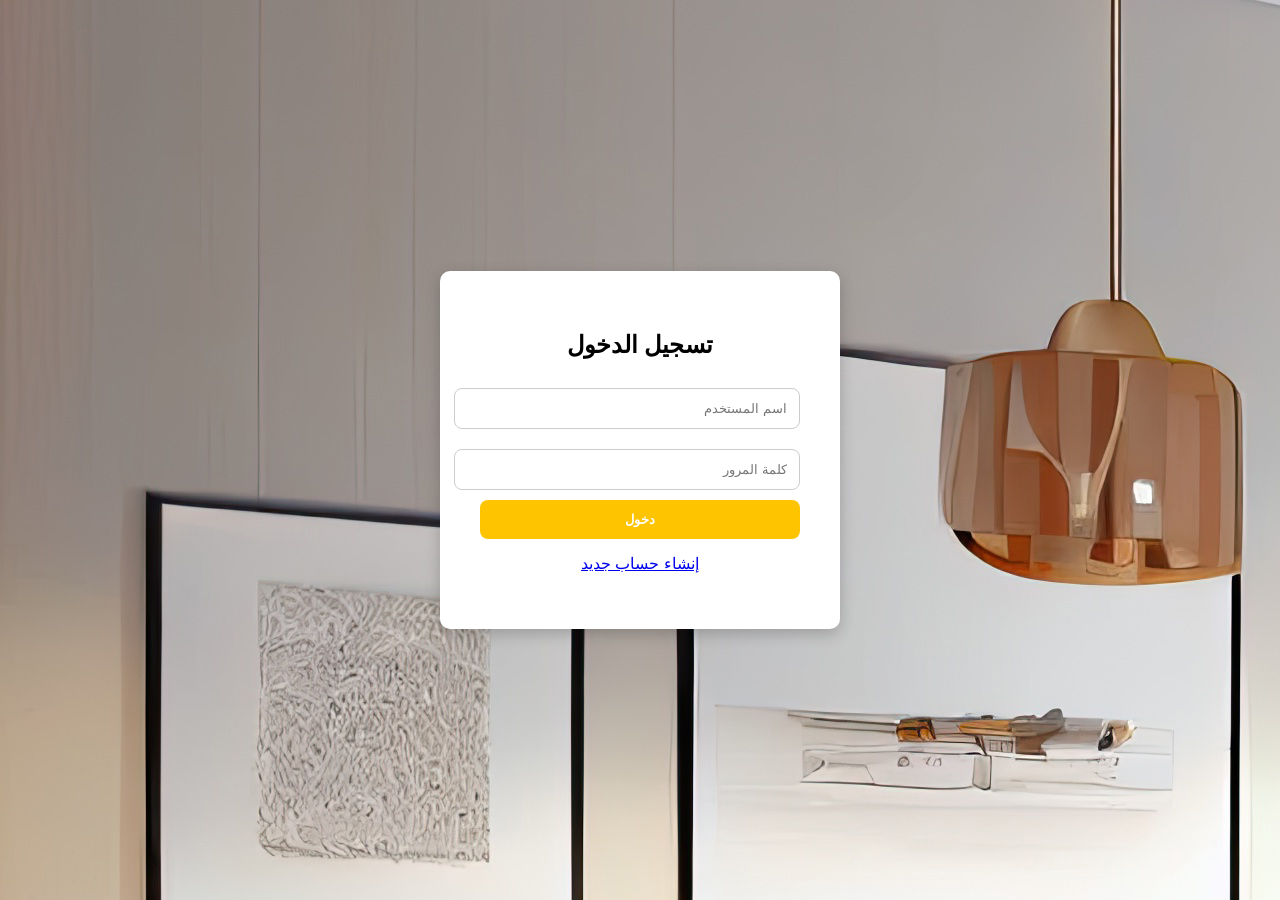
<file: index.html>
<!DOCTYPE html>
<html lang="ar" dir="rtl">
<head>
  <meta name="description" content="مجموعة طلعت مصطفى: مشاريع سكنية وتجارية متميزة في مصر.">
    <link rel="stylesheet" href="style.css">
    <link rel="preconnect" href="https://fonts.googleapis.com">
<link rel="preconnect" href="https://fonts.gstatic.com" crossorigin>
<link rel="stylesheet" href="https://cdnjs.cloudflare.com/ajax/libs/font-awesome/6.4.0/css/all.min.css">
<link rel="preconnect" href="https://fonts.gstatic.com" crossorigin>
<link href='https://unpkg.com/boxicons@2.1.4/css/boxicons.min.css' rel='stylesheet'>
<link rel="stylesheet" href="https://cdnjs.cloudflare.com/ajax/libs/font-awesome/6.7.2/css/all.min.css" integrity="sha512-Evv84Mr4kqVGRNSgIGL/F/aIDqQb7xQ2vcrdIwxfjThSH8CSR7PBEakCr51Ck+w+/U6swU2Im1vVX0SVk9ABhg==" crossorigin="anonymous" referrerpolicy="no-referrer" />
<link rel="stylesheet" href="https://cdnjs.cloudflare.com/ajax/libs/font-awesome/6.7.2/css/all.min.css" integrity="sha512-Evv84Mr4kqVGRNSgIGL/F/aIDqQb7xQ2vcrdIwxfjThSH8CSR7PBEakCr51Ck+w+/U6swU2Im1vVX0SVk9ABhg==" crossorigin="anonymous" referrerpolicy="no-referrer" />
<link href="https://fonts.googleapis.com/css2?family=Bebas+Neue&family=Cairo:wght@200..1000&family=Noto+Sans+Arabic:wght@100..900&family=Open+Sans:ital,wght@0,300..800;1,300..800&family=Oswald:wght@200..700&family=Poppins:ital,wght@0,100;0,200;0,300;0,400;0,500;0,600;0,700;0,800;0,900;1,100;1,200;1,300;1,400;1,500;1,600;1,700;1,800;1,900&display=swap" rel="stylesheet">
<style>
    @import url('https://fonts.googleapis.com/css2?family=Alfa+Slab+One&family=Bebas+Neue&family=Flow+Circular&family=Montserrat:ital,wght@0,100..900;1,100..900&family=Noto+Kufi+Arabic:wght@100..900&family=Poppins:ital,wght@0,100;0,200;0,800;0,900;1,100;1,200;1,300;1,400;1,500;1,600;1,700;1,800;1,900&family=Roboto:ital,wght@0,100..900;1,100..900&display=swap');
    </style>
<link href="https://fonts.googleapis.com/css2?family=Alfa+Slab+One&family=Bebas+Neue&family=Flow+Circular&family=Montserrat:ital,wght@0,100..900;1,100..900&family=Noto+Kufi+Arabic:wght@100..900&family=Poppins:ital,wght@0,100;0,200;0,800;0,900;1,100;1,200;1,300;1,400;1,500;1,600;1,700;1,800;1,900&family=Roboto:ital,wght@0,100..900;1,100..900&display=swap" rel="stylesheet">
  <meta charset="UTF-8">
  <meta name="viewport" content="width=device-width, initial-scale=1.0">
  <title>عقارات مصر</title>
  
</head>

<div id="toast" class="toast">مرحبًا بك 👋</div>
<body class="protected">
  <a href="https://wa.me/201234567890" target="_blank" style="position:fixed; bottom:90px; left:20px; background-color:#25D366; color:white; padding:15px; border-radius:50%; box-shadow:0 2px 10px rgba(0,0,0,0.3); z-index:999;">
    📞
  </a>  
  <header>
    <button id="backToTop" style="display:none; position:fixed; bottom:20px; left:20px;">🔝</button>
  <a href="login.html" id="loginBtn" class="login-btn">تسجيل الدخول</a>
  <img id="profileIcon" src="img/Sample_User_Icon.png" onclick="window.location.href='profile.html'"  alt="بروفايل" class="profile-icon" title="تسجيل الخروج">      
   <ul class="navbar">
        <li><a href="#home">الرئيسية</a></li>
        <li><a href="#about">عن الشركة</a></li>
        <li><a href="#gallery">المشاريع</a></li>
        <li><a href="#contact">اتصل بنا</a></li>
    </ul>
  
    <div class="logo"><img src="img/تنزيل__8_-removebg-preview.png" alt=""></div>
  <div class="menu-icon" onclick="toggleMenu()">☰</div>

</header>
<!-- زر فتح المحادثة -->
<script>
  const countDownDate = new Date("May 10, 2025 23:59:59").getTime();
  const x = setInterval(() => {
    let now = new Date().getTime();
    let distance = countDownDate - now;
    let days = Math.floor(distance / (1000 * 60 * 60 * 24));
    let hours = Math.floor((distance % (1000 * 60 * 60 * 24)) / (1000 * 60 * 60));
    let minutes = Math.floor((distance % (1000 * 60 * 60)) / (1000 * 60));
    let seconds = Math.floor((distance % (1000 * 60)) / 1000);
    document.getElementById("countdown").innerHTML = `⏳ العرض ينتهي خلال: ${days}ي ${hours}س ${minutes}د ${seconds}ث`;
    if (distance < 0) {
      clearInterval(x);
      document.getElementById("countdown").innerHTML = "انتهى العرض!";
    }
  }, 1000);
</script>


<section class="hero-section"  id="home">
  <div class="hero-content">
    <h1 class="responsive-heading" data-text="أهلاً بك في شركة طلعت مصطفي">
      أهلاً بك في شركة <span class="mobile-break">طلعت مصطفي</span>
    </h1>
    <p>
      مجموعة طلعت مصطفي للعقارات اسم له تاريخ تمتلك شركة <br>
      طلعت مصطفي العديد من المشاريع ابرزها المشاريع الاتيه
    </p>
    <a href="#gallery" class="cta-btn">استكشف مشاريعنا</a>
  </div>
  
</section>
<section class="facilities" id="facilities">
    <h2 class="facilities-title">استكشف منشآتنا</h2>
  
    <div class="slider-container">
      <button class="slider-btn prev">&#10094;</button>
  
      <div class="slider" id="slider">
  
        <a href="madinaty.html" class="facility-card">
          <img src="img/Madinaty-gate-scaled.jpg" alt="مدينتي">
          <div class="overlay">
            <div class="facility-info">
              <h3>مدينتي</h3>
              <p>أحد أشهر مشاريع طلعت مصطفى بوحدات سكنية وتجارية وطبية مميزة.</p>
              <button href="madinaty.html" class="more-btn">عرض المزيد</button>
            </div>
          </div>
        </a>
      
        <a href="celia.html" class="facility-card">
          <img src="img/Celia-villas-2.jpg" alt="سيليا">
          <div class="overlay">
            <div class="facility-info">
              <h3>سيليا</h3>
              <p>مدينة متكاملة بموقع مميز في العاصمة الإدارية الجديدة ومولات تجارية ضخمة.</p>
              <button href="celia.html" class="more-btn">عرض المزيد</button>
            </div>
          </div>
        </a>
      
        <a href="nour.html" class="facility-card">
          <img src="img/b15b5b05-534f-4ec7-b793-458d9057e567.jfif" alt="نور">
          <div class="overlay">
            <div class="facility-info">
              <h3>مدينة نور</h3>
              <p>أول smart city في مصر من مجموعة طلعت مصطفى.</p>
              <button href="nour.html" class="more-btn">عرض المزيد</button>
            </div>
          </div>
        </a>
      
        <a href="privado.html" class="facility-card">
          <img src="img/99967356-e47e-4416-9285-6903ef0abcfc.jfif" alt="بريڤادو">
          <div class="overlay">
            <div class="facility-info">
              <h3>مدينة بريڤادو</h3>
              <p>كمبوند داخل مدينتي يحتوي على مرافق سكنية متميزة.</p>
              <button href="privado.html" class="more-btn">عرض المزيد</button>
            </div>
          </div>
        </a>
      
        <a href="southmed.html" class="facility-card">
          <img src="img/c6d9e19b-b160-4a69-b7e7-793e1768e86f.jfif" alt="ساوث ميد">
          <div class="overlay">
            <div class="facility-info">
              <h3>مدينة ساوث ميد</h3>
              <p>أرقى المدن السياحية في الساحل الشمالي.</p>
              <button href="southmed.html" class="more-btn">عرض المزيد</button>
            </div>
          </div>
        </a>
      
      </div>
      
  
      <button class="slider-btn next">&#10095;</button>
    </div>
  </section>
  
  
  <section class="about-section" id="about">
    <div class="about-imge">
      <img src="img/تنزيل__8_-removebg-preview.png" alt="">
      <span class="circle-spin"></span>
  </div>
    <h2 class="section-title"><span>عن</span> الشركة</h2>
    
    <div class="about-container">
      
      <!-- الصورة -->
      <div class="about-img">
        <img src="img/تنزيل (1).jfif" alt="طلعت مصطفى">
        <h3 class="img-caption">مجموعة طلعت مصطفى القابضة (TMG)</h3>
      </div>
  
      <!-- النص -->
      <div class="about-text">
        <h3>من نحن</h3>
        <p>
          مجموعة طلعت مصطفى القابضة (TMG) هي تكتل رائد يُركز بشكل خاص على تطوير مجتمعات متكاملة، تشمل على سبيل المثال لا الحصر مشاريع عقارية وفندقية متعددة الاستخدامات في المدن الرئيسية بمصر، بمساحة إجمالية تبلغ 53 مليون متر مربع.
        </p>
        <p>
          تتمتع المجموعة بسجل حافل يمتد لخمسين عامًا في قطاع الإسكان والتطوير العقاري، حيث طورت أكثر من 33 مليون متر مربع من الأراضي وباعت أكثر من 90 ألف وحدة.
        </p>
        
        <h3>رؤيتنا</h3>
        <p>
          تتمثل رؤية مجموعة طلعت مصطفى في "تطوير المجتمعات" من خلال إنشاء مدن ومجمعات سكنية مستدامة للطبقتين العليا والمتوسطة. وكانت المجموعة أول من طرح مفهوم المجمعات السكنية المغلقة مثل الربوة والرحاب ومدينتي.
        </p>
  
        <h3>مهمتنا</h3>
        <p>
          مهمتنا هي بناء مجتمع حديث شامل، يلبّي تطلعات العملاء لأسلوب حياة فاخر يجمع بين السكن، التسوق، الترفيه، والخدمات، ويساهم في رفع قيمة الاستثمار العقاري وتعزيز ازدهار المجتمعات.
        </p>
      </div>
  
    </div>
  </section>
  
  <section class="city-section" id="gallery">
    <h2>مشروعاتنا</h2>
    <div class="cards">
      <div class="card">
        <a href="madinaty-apartments.html">
        <img src="img/Madinaty-gate-scaled.jpg" alt="مدينتي">
        <div class="card-content">
          <h3>مدينتي</h3>
          <p>مساحات متنوعة تبدأ من 63 م² حتى 204 م²</p>
          <button>استكشف الآن</button>
        </div>
        </a>
      </div>
      <div class="card">
        <a href="berefadous-apartments.html">
        <img src="img/99967356-e47e-4416-9285-6903ef0abcfc.jfif" alt="بريڤادو">
        <div class="card-content">
          <h3>بريڤادو</h3>
          <p>فيلات وشقق فاخرة بتصميمات عصرية</p>
          <button>استكشف الآن</button>
        </div>
      </a>
      </div>
      <div class="card">
        <a href="celia-apartments.html">
        <img src="img/Celia-villas-2.jpg" alt="سيليا">
        <div class="card-content">
          <h3>سيليا</h3>
          <p>مجتمع سكني فاخر بالعاصمة الإدارية</p>
          <button>استكشف الآن</button>
        </div>
        </a>
      </div>
      <div class="card sasa">
        <a href="nour-apartments.html">
        <img src="img/b15b5b05-534f-4ec7-b793-458d9057e567.jfif" alt="نور">
        <div class="card-content">
          <h3>نور</h3>
          <p>مدينة ذكية بأحدث تقنيات البناء</p>
          <button>استكشف الآن</button>
        </div>
      </div>
      <div class="card">
        <a href="med-apartments.html">
        <img src="img/99967356-e47e-4416-9285-6903ef0abcfc.jfif" alt="ساوث ميد">
        <div class="card-content">
          <h3>ساوث ميد</h3>
          <p>موقع مميز وخدمات متكاملة</p>
          <button>استكشف الآن</button>
        </div>
      </a>
      </div>
    </div>
  
</section>

  
  <section class="contact" id="contact">
    <div class="contact-container">
      
      <!-- الجزء الأيسر (النموذج) -->
      <div class="contact-form">
        <h2>تواصل معنا</h2>
        <form id="whatsappForm"> <!-- أضفنا id هنا -->
  
          <label for="fullName">الاسم الكامل</label>
          <input type="text" id="fullName" placeholder="اكتب اسمك هنا" required>
  
          <label for="phone">رقم الهاتف</label>
          <input type="tel" id="phone" placeholder="+20xxxxxxxxxx" required>
  
          <label for="email">البريد الإلكتروني</label>
          <input type="email" id="email" placeholder="email@example.com" required>
  
          <label for="city">المدينة المهتم بها</label>
          <select id="city" required>
            <option value="">— اختر مدينة —</option>
            <option value="مدينتي">مدينتي</option>
            <option value="نور">نور</option>
            <option value="سيليا">سيليا</option>
            <option value="بريڤادو">بريڤادو</option>
          </select>
  
          <label for="message">رسالتك</label>
          <textarea id="message" placeholder="اكتب رسالتك هنا..." rows="5" required></textarea>
  
          <button type="submit" class="submit-btn">إرسال عبر واتساب</button>
  
        </form>
      </div>
  
      <!-- الجزء الأيمن (الصورة) -->
      <div class="contact-image">
        <img src="img/Rectangle-528-1.jpg" alt="صورة مشروع">
      </div>
  
    </div>
  </section>
  
  <footer class="footer">
    <div class="footer-container">
      
      <!-- شعار و نبذة -->
      <div class="footer-col logo-col">
        <img src="img/تنزيل__8_-removebg-preview.png" alt="شعار TMG" class="footer-logo">
        <p>مجموعة طلعت مصطفى هي واحدة من أكبر المؤسسات المتكاملة في مصر والشرق الأوسط، بخبرة تتجاوز 50 عامًا في تطوير المجتمعات العمرانية.</p>
      </div>
  
      <!-- روابط رئيسية -->
      <div class="footer-col">
        <h4>مشاريعنا</h4>
        <ul>
          <li><a href="madinaty-apartments.html">مدينتي</a></li>
          <li><a href="nour-apartments.html">نور</a></li>
          <li><a href="celia-apartments.html">سيليا</a></li>
          <li><a href="berefadous-apartments.html">بريڤادو</a></li>
        </ul>
      </div>
  
      <!-- خدمات ومعلومات -->
      <div class="footer-col">
        <h4>الخدمات</h4>
        <ul>
          <li><a href="#home">الرئيسية</a></li>
          <li><a href="#about">تفاصيل الشركة</a></li>
          <li><a href="#gallery">مشاريع المدن</a></li>
          <li><a href="#contact">تواصل معنا</a></li>
        </ul>
      </div>
  
      <!-- التواصل -->
      <div class="footer-col">
        <h4>للتواصل</h4>
        <p>34 شارع مصدق، الدقي، قسم الدقي، محافظة الجيزة
        </p>
        <p>📞 الخط الساخن: <strong>01503335442</strong></p>
      </div>
  
    </div>
  
    <!-- الحقوق -->
    <div class="footer-bottom">
      <p>© 2025 جميع الحقوق محفوظة لمجموعة طلعت مصطفى.</p>
    </div>
  </footer>
  

<script src="main.js">
  const sendBtn = document.getElementById('sendMsgBtn');
  const msgInput = document.getElementById('msgInput');
  const msgContainer = document.getElementById('msgContainer');

  sendBtn.addEventListener('click', () => {
    const msg = msgInput.value.trim();
    if (msg) {
      const p = document.createElement('p');
      p.textContent = msg;
      msgContainer.appendChild(p);
      msgInput.value = '';
    }
  });

</script>

</body>
</html>
</file>
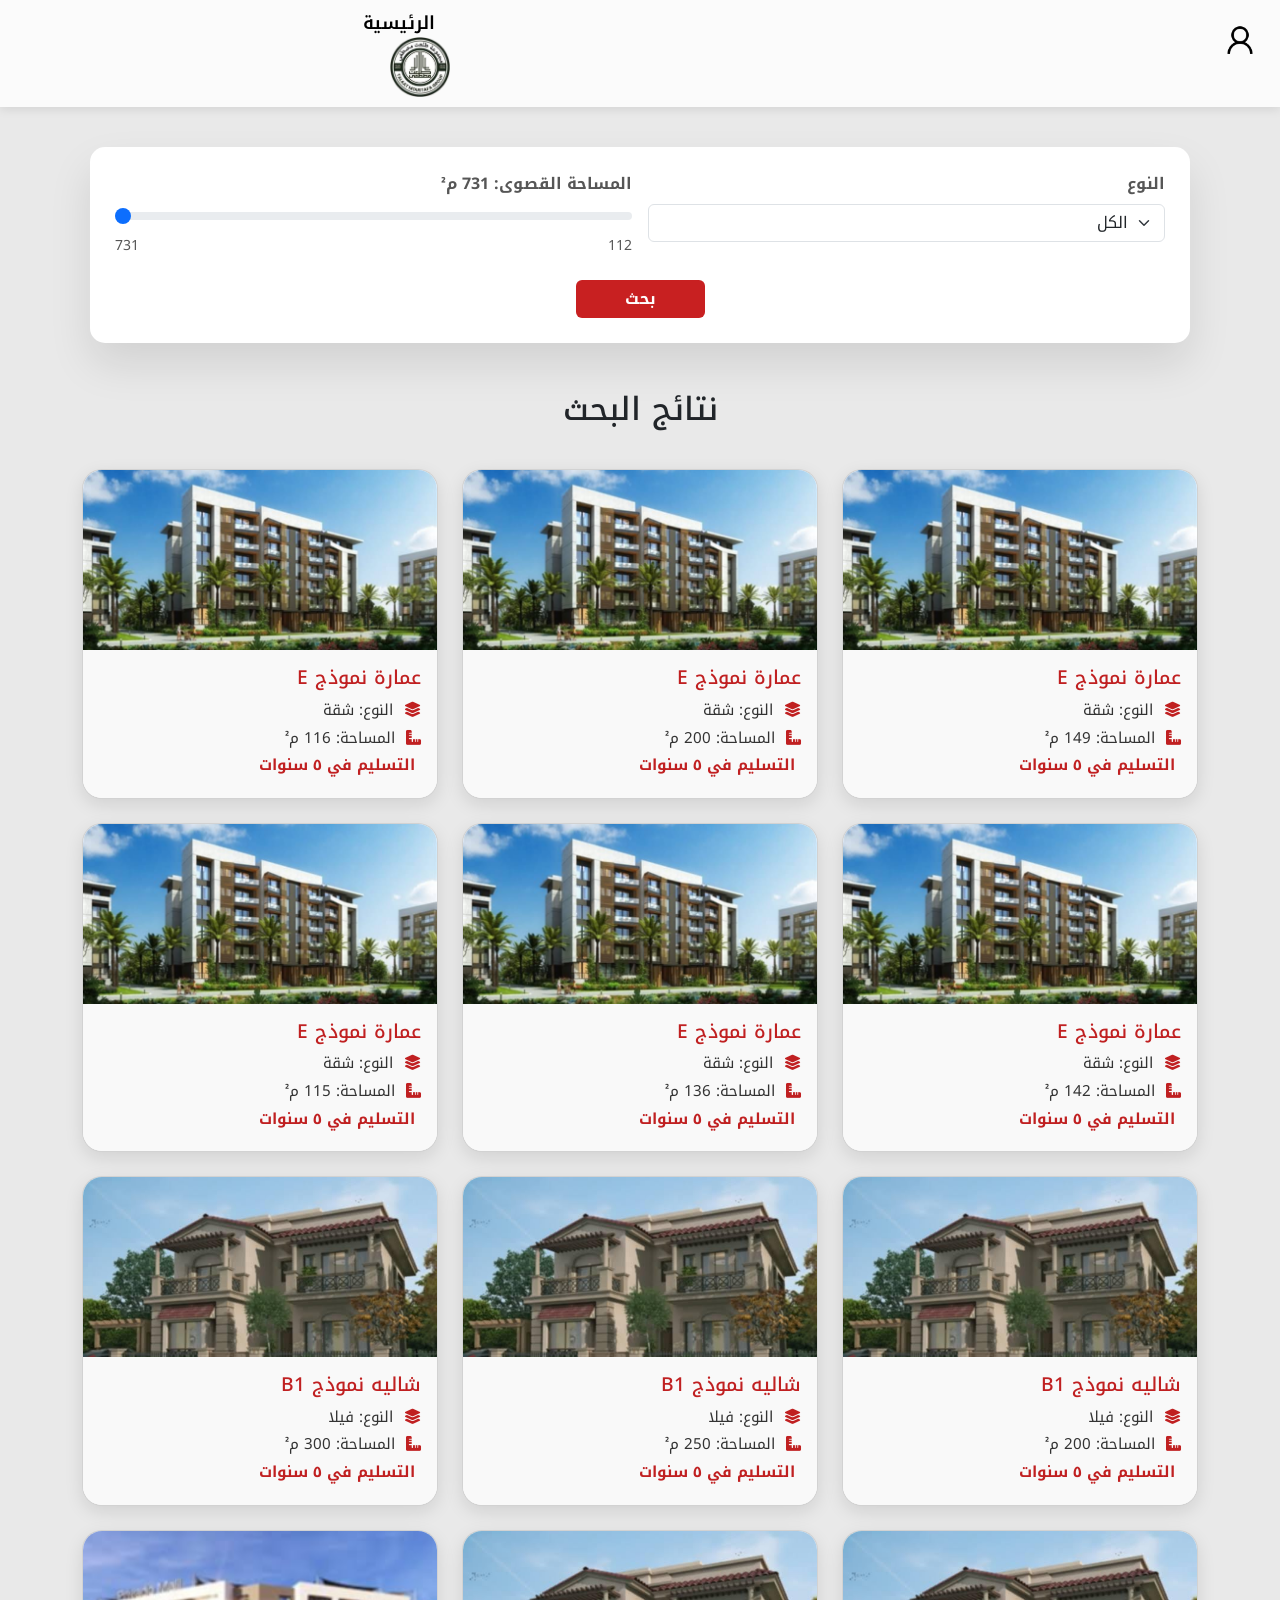
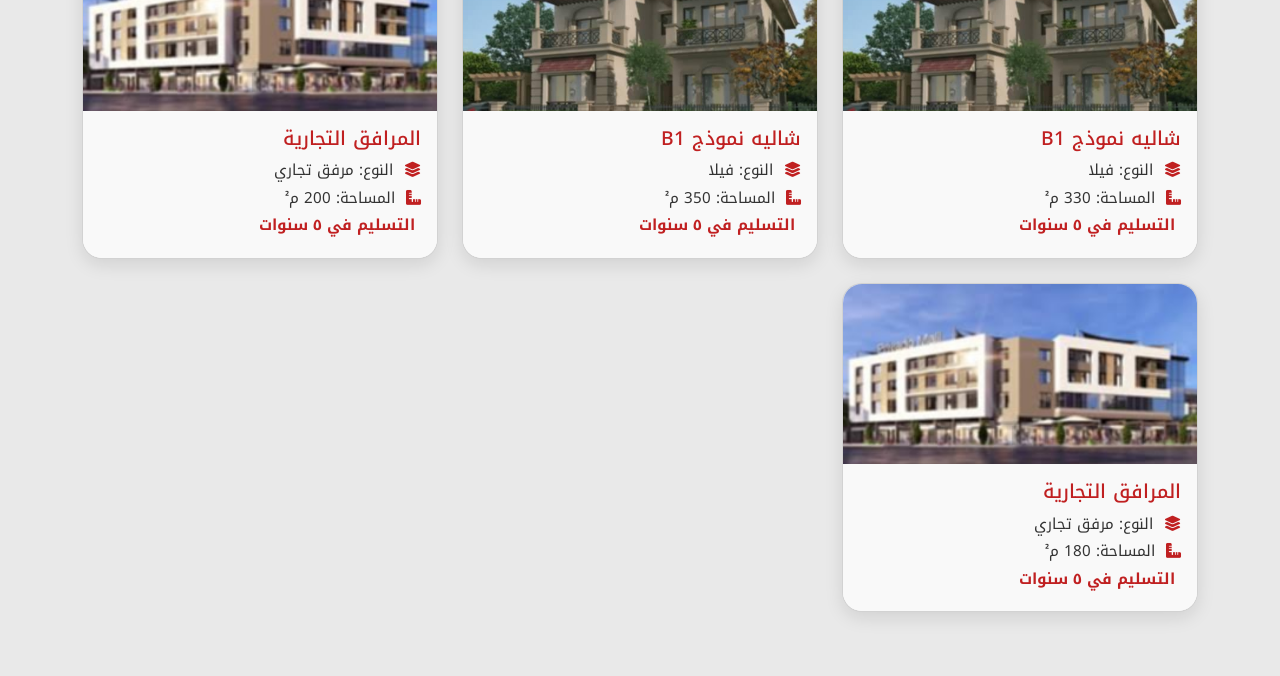
<file: berefadous-apartments.html>
<!DOCTYPE html>
<html lang="ar" dir="rtl">
<head>
  <meta charset="UTF-8" />
  <meta name="viewport" content="width=device-width, initial-scale=1.0"/>
  <title>الوحدات المتاحة</title>
  <link rel="stylesheet" href="index.html">
  <link href="https://cdn.jsdelivr.net/npm/bootstrap@5.3.0/dist/css/bootstrap.min.css" rel="stylesheet">
  <link rel="stylesheet" href="https://cdnjs.cloudflare.com/ajax/libs/font-awesome/6.7.2/css/all.min.css">
  <link href="https://fonts.googleapis.com/css2?family=Cairo:wght@200..1000&family=Noto+Kufi+Arabic:wght@100..900&display=swap" rel="stylesheet">
  <style>
    body {
      font-family: "Noto Kufi Arabic", "Cairo", sans-serif;
      background-color: #e9e9e9;
    }
    .search-box {
      background: #fff;
      color: rgb(86, 86, 86);
      padding: 25px;
      border-radius: 15px;
      margin: 40px auto;
      max-width: 1100px;
      box-shadow: 0px 21px 43px 0px #0404001A;
    }
    .form-label {
      color: rgb(86, 86, 86);
      font-weight: bold;
    }
    .btn-gold {
      background-color:rgb(200, 32, 33);
      color: #fff;
      font-weight: bold;
    }
    .btn-gold:hover {
      background-color: #28a745;
    }
    .cards {
      display: flex;
      flex-wrap: wrap;
      gap: 24px;
      justify-content: flex-start;
      padding: 1rem 0;
    }
    .card {
      background-color: #fff;
      border-radius: 20px;
      box-shadow: 0 6px 18px rgba(0, 0, 0, 0.1);
      flex: 0 1 calc(33.333% - 16px);
      overflow: hidden;
      display: flex;
      flex-direction: column;
      transition: 0.3s ease-in-out;
      min-height: 320px;
    }
    .card img {
      width: 100%;
      height: 180px;
      object-fit: cover;
    }
    .card-content {
      padding: 1rem;
      background-color: #f9f9f9;
      text-align: right;
    }
    .card-content h3 {
      color: #c02021;
      margin-bottom: 0.6rem;
      font-size: 1.2rem;
    }
    .card-content p {
      margin: 0.3rem 0;
      color: #333;
      font-size: 0.95rem;
    }
    .card-content span.icon {
      color: #c02021;
      margin-left: 6px;
    }
    .card-content .highlight {
      color: #c02021;
      font-weight: bold;
    }
    .card-content button {
      background-color: #c02021;
      color: #fff;
      border: none;
      padding: 0.4rem 1.2rem;
      border-radius: 30px;
      margin-top: 1rem;
      cursor: pointer;
      font-size: 0.9rem;
      display: inline-flex;
      align-items: center;
      gap: 0.4rem;
    }
    .card-content button:hover {
      background-color: #a0181a;
    }
    @media (max-width: 992px) {
      .card {
        flex: 0 1 calc(48% - 12px);
      }
    }
    @media (max-width: 600px) {
      .card {
        flex: 0 1 100%;
      }
    }
    .pagination-controls {
      text-align: center;
      margin-bottom: 40px;
    }
    .pagination-controls button {
      margin: 0 10px;
      padding: 10px 20px;
      background-color: #c02021;
      color: white;
      border: none;
      border-radius: 8px;
      cursor: pointer;
    }
    .pagination-controls button:disabled {
      background-color: #aaa;
      cursor: not-allowed;
    }
    header {
    width: 100%;
    padding: 10px 30px;
    display: flex;
    justify-content: space-between;
    align-items: center;
    background: rgba(255, 255, 255, 0.8); /* شفافية أخف لأناقة أكثر */
    position: sticky;
    top: 0;
    z-index: 10000;
    backdrop-filter: blur(8px); /* ضبابية أنعم */
    box-shadow: 0px 2px 10px rgba(0,0,0,0.1); /* ظل خفيف تحت الهيدر */
}

/* اللوجو */
.logo img {
  margin-right: 800px;
    width: 60px; /* أصغر شوي لتوازن مع العناصر */
}

/* المينيو */
nav {
    display: flex;
    align-items: center;
    gap: 20px;
}

.navbar {
    list-style: none;
    display: flex;
    padding: 0;
    margin: 0;
}

.navbar li {
    margin-left: 25px;
    position: relative; /* تفعيل الـ positioning لجعل ::after يعمل بشكل صحيح */
}

.navbar li a {
    color: #000;
    text-decoration: none; /* إزالة الخط الافتراضي */
    font-size: 18px;
    font-family: "Noto Kufi Arabic", sans-serif;
    font-weight: 600;
    padding: 10px 15px;
    border-radius: 5px;
    transition: all 0.3s ease;
    margin-right: 800px;
}

/* الخط تحت الرابط باستخدام ::after */
@media (max-width: 992px) {
  .card {
    flex: 0 1 calc(50% - 12px);
  }
}

@media (max-width: 768px) {
  .card {
    flex: 0 1 100%;
  }
}
@media (max-width: 992px) {
  .card {
    flex: 0 1 calc(50% - 12px);
  }
}

@media (max-width: 768px) {
  .card {
    flex: 0 1 100%;
  }
}
@media (max-width: 768px) {
    header {
        padding: 10px 20px;
    }
    .menu-icon {
        display: block;
    }
    .logo img{
      margin-left: 15px;
    }
    .navbar {
        flex-direction: column;
        background: rgba(255, 255, 255, 0.95);
        width: 100%;
        display: none;
        position: absolute;
        top: 70px;
        left: 0;
        padding: 20px 0;
    }
    .navbar.active {
        display: flex;
    }
    .navbar li {
        margin: 10px 0;
        text-align: center;
    }
    .login-btn {
        margin: 15px auto;
    }
    .hero-content h1 {
        font-size: 32px;
        overflow-x: hidden;
    }
    .hero-content p {
        font-size: 20px;
    }
    .cta-btn {
        font-size: 18px;
        padding: 10px 20px;
    }
} 

/* عند التمرير على الرابط */
.navbar li a:hover {
  color: #a0181a;
}

/* زر تسجيل الدخول */
.login-btn {
    color: #000;
    font-size: 16px;
    text-decoration: none;
    font-family: "Noto Kufi Arabic", sans-serif;
    font-weight: 600;
    border: 1px solid #000;
    padding: 10px 20px;
    margin-left: 140px;
    border-radius: 5px;
    transition: 0.4s;
}

.login-btn:hover{
    background-color: #000;
    color: #fff;
}
/* ايقونة موبايل */
.menu-icon {
    display: none;
    font-size: 32px;
    color: #333;
    background: #fff;
    padding: 8px 10px;
    border-radius: 8px;
    box-shadow: 0px 0px 5px rgba(0,0,0,0.1);
}
  </style>
</head>

<body>
  <header>
    <!-- زر العودة إلى الأعلى -->
<button id="backToTop" 
style="display: none; position: fixed; bottom: 20px; left: 20px; font-size: 24px; cursor: pointer;">
🔝
</button>

<!-- أيقونة الملف الشخصي -->
<img id="profileIcon" 
src="img/Sample_User_Icon.png" 
alt="بروفايل" 
class="profile-icon" 
title="تسجيل الخروج"
onclick="window.location.href='profile.html'" 
style="width: 40px; height: 40px; position: fixed; top: 20px; right: 20px; cursor: pointer;">

       <ul class="navbar">
        <li><a href="index.html">الرئيسية</a></li>
    <div class="logo"><img src="img/تنزيل__8_-removebg-preview.png" alt=""></div>
  <div class="menu-icon" onclick="toggleMenu()">☰</div>
</header>
<div class="container">
  <div class="search-box">
    <div class="row g-3">
      <div class="col-md-6">
        <label class="form-label">النوع</label>
        <select id="typeSelect" class="form-select">
          <option value="الكل">الكل</option>
          <option value="شقة">شقة</option>
          <option value="فيلا">فيلا</option>
          <option value="مرفق تجاري">مرفق تجاري</option>
        </select>
      </div>
      <div class="col-md-6">
        <label class="form-label">المساحة القصوى: <span id="areaValue">731</span> م²</label>
        <input type="range" class="form-range" id="areaRange" min="112" max="731" value="731" oninput="document.getElementById('areaValue').textContent = this.value">
        <div class="d-flex justify-content-between small">
          <span>112</span>
          <span>731</span>
        </div>
      </div>
    </div>
    <div class="mt-4 text-center">
      <button class="btn btn-gold px-5" onclick="searchUnits()">بحث</button>
    </div>
  </div>

  <div class="my-5">
    <h2 class="text-center mb-4">نتائج البحث</h2>
    <div id="results"></div>
    <div id="pagination" class="pagination-controls"></div>
  </div>
</div>
<div id="pagination" class="pagination-controls"></div>
<script src="auth.js"></script>

<script>
// بيانات الشقق
const apartments = [
  {
    title: "عمارة نموذج E",
    type: "شقة",
    area: 149,
    price: "التسليم في ٥ سنوات",
    image: "img/21f27dc9-b98d-48b8-b4a6-f607ec67c9fc.jfif"
  },
  {
    title: "عمارة نموذج E",
    type: "شقة",
    area: 200,
    price: "التسليم في ٥ سنوات",
    image: "img/21f27dc9-b98d-48b8-b4a6-f607ec67c9fc.jfif"
  },
  {
    title: "عمارة نموذج E",
    type: "شقة",
    area: 116,
    price: "التسليم في ٥ سنوات",
    image: "img/21f27dc9-b98d-48b8-b4a6-f607ec67c9fc.jfif"
  },
  {
    title: "عمارة نموذج E",
    type: "شقة",
    area: 142,
    price: "التسليم في ٥ سنوات",
    image: "img/21f27dc9-b98d-48b8-b4a6-f607ec67c9fc.jfif"
  },
  {
    title: "عمارة نموذج E",
    type: "شقة",
    area: 136,
    price: "التسليم في ٥ سنوات",
    image: "img/21f27dc9-b98d-48b8-b4a6-f607ec67c9fc.jfif"
  },
  {
    title: "عمارة نموذج E",
    type: "شقة",
    area: 115,
    price: "التسليم في ٥ سنوات",
    image: "img/21f27dc9-b98d-48b8-b4a6-f607ec67c9fc.jfif"
  },
  // أضف المزيد من الشقق هنا...
];

// بيانات الفلل
const villas = [
  {
    title: "شاليه نموذج B1",
    type: "فيلا",
    area: 200,
    price: "التسليم في ٥ سنوات",
    image: "img/266cd406-0d3f-4b71-9143-d1940cf66b58.jfif"
  },
  {
    title: "شاليه نموذج B1",
    type: "فيلا",
    area: 250,
    price: "التسليم في ٥ سنوات",
    image: "img/266cd406-0d3f-4b71-9143-d1940cf66b58.jfif"
  },
  {
    title: "شاليه نموذج B1",
    type: "فيلا",
    area: 300,
    price: "التسليم في ٥ سنوات",
    image: "img/266cd406-0d3f-4b71-9143-d1940cf66b58.jfif"
  },
  {
    title: "شاليه نموذج B1",
    type: "فيلا",
    area: 330,
    price: "التسليم في ٥ سنوات",
    image: "img/266cd406-0d3f-4b71-9143-d1940cf66b58.jfif"
  },
  {
    title: "شاليه نموذج B1",
    type: "فيلا",
    area: 350,
    price: "التسليم في ٥ سنوات",
    image: "img/266cd406-0d3f-4b71-9143-d1940cf66b58.jfif"
  },
  // أضف المزيد من الفلل هنا...
];

// بيانات المرافق
const commercials = [
  {
    title: "المرافق التجارية ",
    type: "مرفق تجاري",
    area: 200,
    price: "التسليم في ٥ سنوات",
    image: "img/3d40c48d-a0ea-465e-8113-e5574f801ed7.jfif"
  },
  {
    title: "المرافق التجارية ",
    type: "مرفق تجاري",
    area: 180,
    price: "التسليم في ٥ سنوات",
    image: "img/3d40c48d-a0ea-465e-8113-e5574f801ed7.jfif"
  },
  // أضف المزيد من المرافق هنا...
];

// دمج البيانات كلها
const units = [...apartments, ...villas, ...commercials];


let filtered = units;
let currentPage = 1;
const itemsPerPage = 24;

function renderPage(units) {
  const resultsDiv = document.getElementById("results");
  resultsDiv.innerHTML = "";

  const start = (currentPage - 1) * itemsPerPage;
  const end = start + itemsPerPage;
  const pageItems = units.slice(start, end);

  if (pageItems.length === 0) {
    resultsDiv.innerHTML = "<p class='text-center text-danger'>لا توجد نتائج مطابقة.</p>";
    return;
  }

  const cardsContainer = document.createElement('div');
  cardsContainer.className = 'cards';

  pageItems.forEach(unit => {
    const cardHTML = `
      <div class="card">
        <img src="${unit.image}" alt="${unit.title}">
        <div class="card-content">
          <h3>${unit.title}</h3>
          <p><span class="icon"><i class="fas fa-layer-group"></i></span> النوع: ${unit.type}</p>
          <p><span class="icon"><i class="fas fa-ruler-combined"></i></span> المساحة: ${unit.area} م²</p>
          <p><span class="icon"></span> <span class="highlight">${unit.price} </span></p>
        </div>
      </div>
    `;
    cardsContainer.innerHTML += cardHTML;
  });

  resultsDiv.appendChild(cardsContainer);
  renderPagination(units.length);
}

function renderPagination(totalItems) {
  const paginationDiv = document.getElementById("pagination");
  paginationDiv.innerHTML = "";

  const totalPages = Math.ceil(totalItems / itemsPerPage);
  if (totalPages <= 1) return;

  const navWrapper = document.createElement("div");
  navWrapper.className = "d-flex justify-content-center align-items-center gap-2 flex-wrap";

  // زر السابق
  const prevButton = document.createElement("button");
  prevButton.textContent = "السابق";
  prevButton.disabled = currentPage === 1;
  prevButton.className = "btn";
  prevButton.style.backgroundColor = currentPage === 1 ? "#aaa" : "#c02021";
  prevButton.style.color = "white";
  prevButton.style.borderRadius = "8px";
  prevButton.style.padding = "10px 20px";
  prevButton.onclick = () => {
    if (currentPage > 1) {
      currentPage--;
      renderPage(filtered);
    }
  };
  navWrapper.appendChild(prevButton);

  // نص: صفحة x من y
  const pageInfo = document.createElement("span");
  pageInfo.textContent = `صفحة ${currentPage} من ${totalPages}`;
  pageInfo.style.fontWeight = "bold";
  pageInfo.style.color = "#c02021";
  navWrapper.appendChild(pageInfo);

  // زر التالي
  const nextButton = document.createElement("button");
  nextButton.textContent = "التالي";
  nextButton.disabled = currentPage === totalPages;
  nextButton.className = "btn";
  nextButton.style.backgroundColor = currentPage === totalPages ? "#aaa" : "#c02021";
  nextButton.style.color = "white";
  nextButton.style.borderRadius = "8px";
  nextButton.style.padding = "10px 20px";
  nextButton.onclick = () => {
    if (currentPage < totalPages) {
      currentPage++;
      renderPage(filtered);
    }
  };
  navWrapper.appendChild(nextButton);

  paginationDiv.appendChild(navWrapper);
}


function searchUnits() {
  const type = document.getElementById("typeSelect").value;
  const maxArea = parseInt(document.getElementById("areaRange").value);

  filtered = units.filter(unit => {
    return (type === "الكل" || unit.type === type) && unit.area <= maxArea;
  });

  currentPage = 1;
  renderPage(filtered);
}

window.onload = searchUnits;
</script>
</body>
</html>
</file>
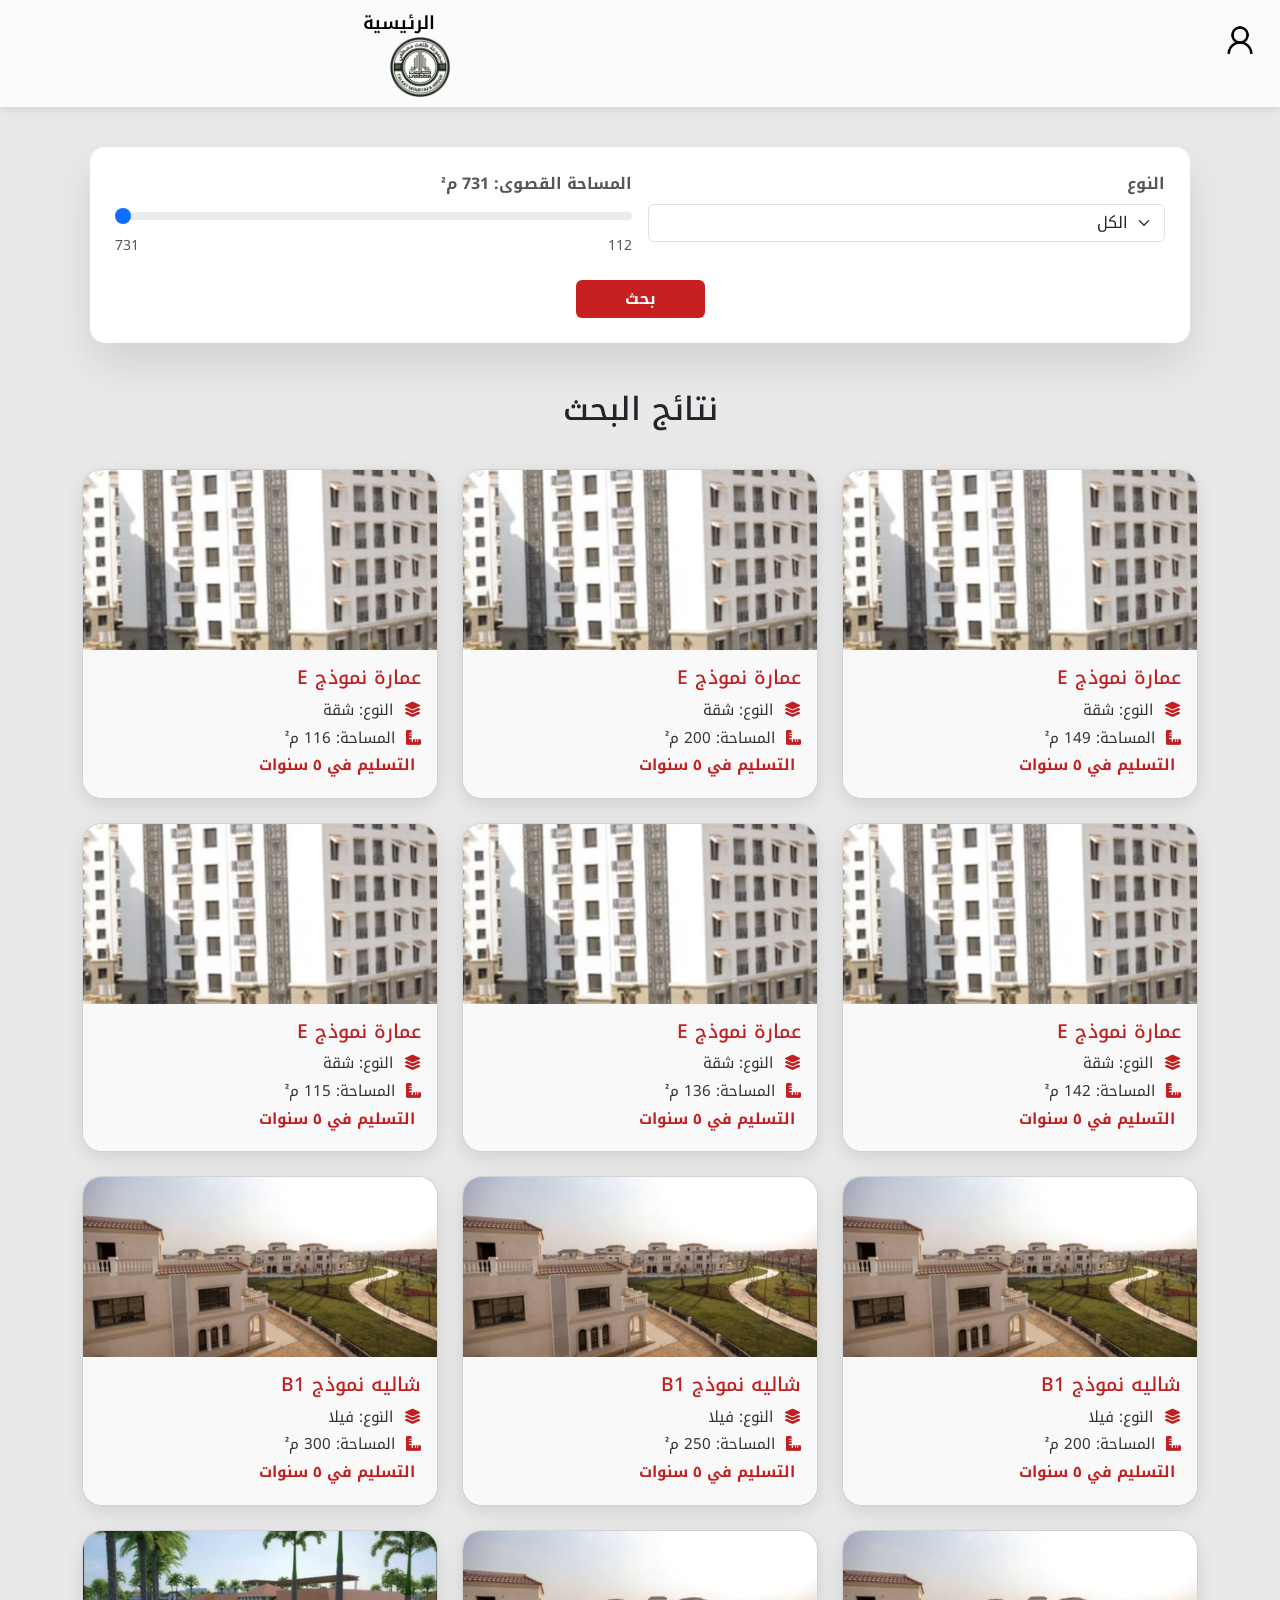
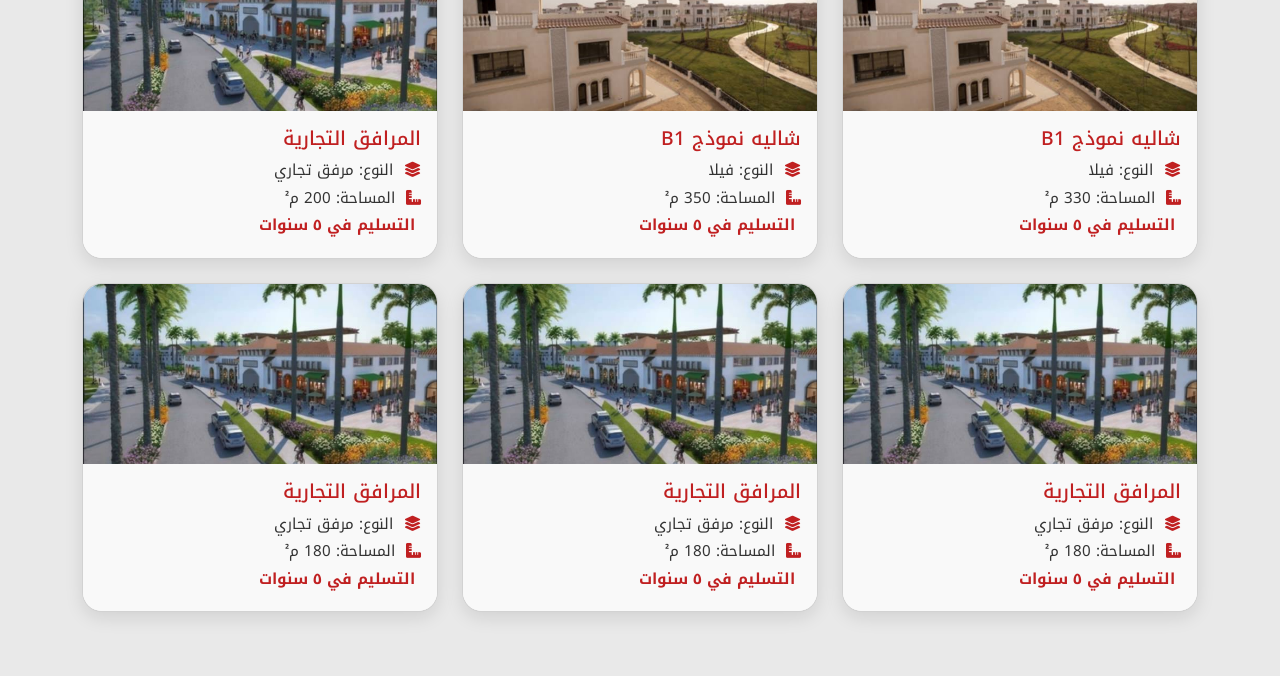
<file: celia-apartments.html>
<!DOCTYPE html>
<html lang="ar" dir="rtl">
<head>
  <meta charset="UTF-8" />
  <meta name="viewport" content="width=device-width, initial-scale=1.0"/>
  <title>الوحدات المتاحة</title>
  <link rel="stylesheet" href="index.html">
  <link href="https://cdn.jsdelivr.net/npm/bootstrap@5.3.0/dist/css/bootstrap.min.css" rel="stylesheet">
  <link rel="stylesheet" href="https://cdnjs.cloudflare.com/ajax/libs/font-awesome/6.7.2/css/all.min.css">
  <link href="https://fonts.googleapis.com/css2?family=Cairo:wght@200..1000&family=Noto+Kufi+Arabic:wght@100..900&display=swap" rel="stylesheet">
  <style>
    body {
      font-family: "Noto Kufi Arabic", "Cairo", sans-serif;
      background-color: #e9e9e9;
    }
    .search-box {
      background: #fff;
      color: rgb(86, 86, 86);
      padding: 25px;
      border-radius: 15px;
      margin: 40px auto;
      max-width: 1100px;
      box-shadow: 0px 21px 43px 0px #0404001A;
    }
    .form-label {
      color: rgb(86, 86, 86);
      font-weight: bold;
    }
    .btn-gold {
      background-color:rgb(200, 32, 33);
      color: #fff;
      font-weight: bold;
    }
    .btn-gold:hover {
      background-color: #28a745;
    }
    .cards {
      display: flex;
      flex-wrap: wrap;
      gap: 24px;
      justify-content: flex-start;
      padding: 1rem 0;
    }
    .card {
      background-color: #fff;
      border-radius: 20px;
      box-shadow: 0 6px 18px rgba(0, 0, 0, 0.1);
      flex: 0 1 calc(33.333% - 16px);
      overflow: hidden;
      display: flex;
      flex-direction: column;
      transition: 0.3s ease-in-out;
      min-height: 320px;
    }
    .card img {
      width: 100%;
      height: 180px;
      object-fit: cover;
    }
    .card-content {
      padding: 1rem;
      background-color: #f9f9f9;
      text-align: right;
    }
    .card-content h3 {
      color: #c02021;
      margin-bottom: 0.6rem;
      font-size: 1.2rem;
    }
    .card-content p {
      margin: 0.3rem 0;
      color: #333;
      font-size: 0.95rem;
    }
    .card-content span.icon {
      color: #c02021;
      margin-left: 6px;
    }
    .card-content .highlight {
      color: #c02021;
      font-weight: bold;
    }
    .card-content button {
      background-color: #c02021;
      color: #fff;
      border: none;
      padding: 0.4rem 1.2rem;
      border-radius: 30px;
      margin-top: 1rem;
      cursor: pointer;
      font-size: 0.9rem;
      display: inline-flex;
      align-items: center;
      gap: 0.4rem;
    }
    .card-content button:hover {
      background-color: #a0181a;
    }
    @media (max-width: 992px) {
      .card {
        flex: 0 1 calc(48% - 12px);
      }
    }
    @media (max-width: 600px) {
      .card {
        flex: 0 1 100%;
      }
    }
    .pagination-controls {
      text-align: center;
      margin-bottom: 40px;
    }
    .pagination-controls button {
      margin: 0 10px;
      padding: 10px 20px;
      background-color: #c02021;
      color: white;
      border: none;
      border-radius: 8px;
      cursor: pointer;
    }
    .pagination-controls button:disabled {
      background-color: #aaa;
      cursor: not-allowed;
    }
    header {
    width: 100%;
    padding: 10px 30px;
    display: flex;
    justify-content: space-between;
    align-items: center;
    background: rgba(255, 255, 255, 0.8); /* شفافية أخف لأناقة أكثر */
    position: sticky;
    top: 0;
    z-index: 10000;
    backdrop-filter: blur(8px); /* ضبابية أنعم */
    box-shadow: 0px 2px 10px rgba(0,0,0,0.1); /* ظل خفيف تحت الهيدر */
}

/* اللوجو */
.logo img {
  margin-right: 800px;
    width: 60px; /* أصغر شوي لتوازن مع العناصر */
}

/* المينيو */
nav {
    display: flex;
    align-items: center;
    gap: 20px;
}

.navbar {
    list-style: none;
    display: flex;
    padding: 0;
    margin: 0;
}

.navbar li {
    margin-left: 25px;
    position: relative; /* تفعيل الـ positioning لجعل ::after يعمل بشكل صحيح */
}

.navbar li a {
    color: #000;
    text-decoration: none; /* إزالة الخط الافتراضي */
    font-size: 18px;
    font-family: "Noto Kufi Arabic", sans-serif;
    font-weight: 600;
    padding: 10px 15px;
    border-radius: 5px;
    transition: all 0.3s ease;
    margin-right: 800px;
}

/* الخط تحت الرابط باستخدام ::after */
@media (max-width: 992px) {
  .card {
    flex: 0 1 calc(50% - 12px);
  }
}

@media (max-width: 768px) {
  .card {
    flex: 0 1 100%;
  }
}
@media (max-width: 992px) {
  .card {
    flex: 0 1 calc(50% - 12px);
  }
}

@media (max-width: 768px) {
  .card {
    flex: 0 1 100%;
  }
}
@media (max-width: 768px) {
    header {
        padding: 10px 20px;
    }
    .menu-icon {
        display: block;
    }
    .logo img{
      margin-left: 15px;
    }
    .navbar {
        flex-direction: column;
        background: rgba(255, 255, 255, 0.95);
        width: 100%;
        display: none;
        position: absolute;
        top: 70px;
        left: 0;
        padding: 20px 0;
    }
    .navbar.active {
        display: flex;
    }
    .navbar li {
        margin: 10px 0;
        text-align: center;
    }
    .login-btn {
        margin: 15px auto;
    }
    .hero-content h1 {
        font-size: 32px;
        overflow-x: hidden;
    }
    .hero-content p {
        font-size: 20px;
    }
    .cta-btn {
        font-size: 18px;
        padding: 10px 20px;
    }
} 

/* عند التمرير على الرابط */
.navbar li a:hover {
  color: #a0181a;
}

/* زر تسجيل الدخول */
.login-btn {
    color: #000;
    font-size: 16px;
    text-decoration: none;
    font-family: "Noto Kufi Arabic", sans-serif;
    font-weight: 600;
    border: 1px solid #000;
    padding: 10px 20px;
    margin-left: 140px;
    border-radius: 5px;
    transition: 0.4s;
}

.login-btn:hover{
    background-color: #000;
    color: #fff;
}
/* ايقونة موبايل */
.menu-icon {
    display: none;
    font-size: 32px;
    color: #333;
    background: #fff;
    padding: 8px 10px;
    border-radius: 8px;
    box-shadow: 0px 0px 5px rgba(0,0,0,0.1);
}
  </style>
</head>
<body>
  <header>
   <!-- زر العودة إلى الأعلى -->
<button id="backToTop" 
style="display: none; position: fixed; bottom: 20px; left: 20px; font-size: 24px; cursor: pointer;">
🔝
</button>

<!-- أيقونة الملف الشخصي -->
<img id="profileIcon" 
src="img/Sample_User_Icon.png" 
alt="بروفايل" 
class="profile-icon" 
title="تسجيل الخروج"
onclick="window.location.href='profile.html'" 
style="width: 40px; height: 40px; position: fixed; top: 20px; right: 20px; cursor: pointer;">

<ul class="navbar">
        <li><a href="index.html">الرئيسية</a></li>
    <div class="logo"><img src="img/تنزيل__8_-removebg-preview.png" alt=""></div>
  <div class="menu-icon" onclick="toggleMenu()">☰</div>
</header>
<div class="container">
  <div class="search-box">
    <div class="row g-3">
      <div class="col-md-6">
        <label class="form-label">النوع</label>
        <select id="typeSelect" class="form-select">
          <option value="الكل">الكل</option>
          <option value="شقة">شقة</option>
          <option value="فيلا">فيلا</option>
          <option value="مرفق تجاري">مرفق تجاري</option>
        </select>
      </div>
      <div class="col-md-6">
        <label class="form-label">المساحة القصوى: <span id="areaValue">731</span> م²</label>
        <input type="range" class="form-range" id="areaRange" min="112" max="731" value="731" oninput="document.getElementById('areaValue').textContent = this.value">
        <div class="d-flex justify-content-between small">
          <span>112</span>
          <span>731</span>
        </div>
      </div>
    </div>
    <div class="mt-4 text-center">
      <button class="btn btn-gold px-5" onclick="searchUnits()">بحث</button>
    </div>
  </div>

  <div class="my-5">
    <h2 class="text-center mb-4">نتائج البحث</h2>
    <div id="results"></div>
    <div id="pagination" class="pagination-controls"></div>
  </div>
</div>
<div id="pagination" class="pagination-controls"></div>

<script src="auth.js"></script>

<script>
// بيانات الشقق
const apartments = [
  {
    title: "عمارة نموذج E",
    type: "شقة",
    area: 149,
    price: "التسليم في ٥ سنوات",
    image: "img/b68d5df4-06f3-4e7a-8b5e-031a69c108d4.jfif"
  },
  {
    title: "عمارة نموذج E",
    type: "شقة",
    area: 200,
    price: "التسليم في ٥ سنوات",
    image: "img/b68d5df4-06f3-4e7a-8b5e-031a69c108d4.jfif"
  },
  {
    title: "عمارة نموذج E",
    type: "شقة",
    area: 116,
    price: "التسليم في ٥ سنوات",
    image: "img/b68d5df4-06f3-4e7a-8b5e-031a69c108d4.jfif"
  },
  {
    title: "عمارة نموذج E",
    type: "شقة",
    area: 142,
    price: "التسليم في ٥ سنوات",
    image: "img/b68d5df4-06f3-4e7a-8b5e-031a69c108d4.jfif"
  },
  {
    title: "عمارة نموذج E",
    type: "شقة",
    area: 136,
    price: "التسليم في ٥ سنوات",
    image: "img/b68d5df4-06f3-4e7a-8b5e-031a69c108d4.jfif"
  },
  {
    title: "عمارة نموذج E",
    type: "شقة",
    area: 115,
    price: "التسليم في ٥ سنوات",
    image: "img/b68d5df4-06f3-4e7a-8b5e-031a69c108d4.jfif"
  },
  // أضف المزيد من الشقق هنا...
];

// بيانات الفلل
const villas = [
  {
    title: "شاليه نموذج B1",
    type: "فيلا",
    area: 200,
    price: "التسليم في ٥ سنوات",
    image: "img/a9b1467c-d193-4533-81e0-db395ac4e7aa.jfif"
  },
  {
    title: "شاليه نموذج B1",
    type: "فيلا",
    area: 250,
    price: "التسليم في ٥ سنوات",
    image: "img/a9b1467c-d193-4533-81e0-db395ac4e7aa.jfif"
  },
  {
    title: "شاليه نموذج B1",
    type: "فيلا",
    area: 300,
    price: "التسليم في ٥ سنوات",
    image: "img/a9b1467c-d193-4533-81e0-db395ac4e7aa.jfif"
  },
  {
    title: "شاليه نموذج B1",
    type: "فيلا",
    area: 330,
    price: "التسليم في ٥ سنوات",
    image: "img/a9b1467c-d193-4533-81e0-db395ac4e7aa.jfif"
  },
  {
    title: "شاليه نموذج B1",
    type: "فيلا",
    area: 350,
    price: "التسليم في ٥ سنوات",
    image: "img/a9b1467c-d193-4533-81e0-db395ac4e7aa.jfif"
  },
  // أضف المزيد من الفلل هنا...
];

// بيانات المرافق
const commercials = [
  {
    title: "المرافق التجارية ",
    type: "مرفق تجاري",
    area: 200,
    price: "التسليم في ٥ سنوات",
    image: "img/2afaf8ef-bee6-464a-92d8-e100710082b6.jfif"
  },
  {
    title: "المرافق التجارية ",
    type: "مرفق تجاري",
    area: 180,
    price: "التسليم في ٥ سنوات",
    image: "img/2afaf8ef-bee6-464a-92d8-e100710082b6.jfif"
  },
  {
    title: "المرافق التجارية ",
    type: "مرفق تجاري",
    area: 180,
    price: "التسليم في ٥ سنوات",
    image: "img/2afaf8ef-bee6-464a-92d8-e100710082b6.jfif"
  },
  {
    title: "المرافق التجارية ",
    type: "مرفق تجاري",
    area: 180,
    price: "التسليم في ٥ سنوات",
    image: "img/2afaf8ef-bee6-464a-92d8-e100710082b6.jfif"
  },
  // أضف المزيد من المرافق هنا...
];

// دمج البيانات كلها
const units = [...apartments, ...villas, ...commercials];


let filtered = units;
let currentPage = 1;
const itemsPerPage = 24;

function renderPage(units) {
  const resultsDiv = document.getElementById("results");
  resultsDiv.innerHTML = "";

  const start = (currentPage - 1) * itemsPerPage;
  const end = start + itemsPerPage;
  const pageItems = units.slice(start, end);

  if (pageItems.length === 0) {
    resultsDiv.innerHTML = "<p class='text-center text-danger'>لا توجد نتائج مطابقة.</p>";
    return;
  }

  const cardsContainer = document.createElement('div');
  cardsContainer.className = 'cards';

  pageItems.forEach(unit => {
    const cardHTML = `
      <div class="card">
        <img src="${unit.image}" alt="${unit.title}">
        <div class="card-content">
          <h3>${unit.title}</h3>
          <p><span class="icon"><i class="fas fa-layer-group"></i></span> النوع: ${unit.type}</p>
          <p><span class="icon"><i class="fas fa-ruler-combined"></i></span> المساحة: ${unit.area} م²</p>
          <p><span class="icon"></span> <span class="highlight">${unit.price} </span></p>
        </div>
      </div>
    `;
    cardsContainer.innerHTML += cardHTML;
  });

  resultsDiv.appendChild(cardsContainer);
  renderPagination(units.length);
}

function renderPagination(totalItems) {
  const paginationDiv = document.getElementById("pagination");
  paginationDiv.innerHTML = "";

  const totalPages = Math.ceil(totalItems / itemsPerPage);
  if (totalPages <= 1) return;

  const navWrapper = document.createElement("div");
  navWrapper.className = "d-flex justify-content-center align-items-center gap-2 flex-wrap";

  // زر السابق
  const prevButton = document.createElement("button");
  prevButton.textContent = "السابق";
  prevButton.disabled = currentPage === 1;
  prevButton.className = "btn";
  prevButton.style.backgroundColor = currentPage === 1 ? "#aaa" : "#c02021";
  prevButton.style.color = "white";
  prevButton.style.borderRadius = "8px";
  prevButton.style.padding = "10px 20px";
  prevButton.onclick = () => {
    if (currentPage > 1) {
      currentPage--;
      renderPage(filtered);
    }
  };
  navWrapper.appendChild(prevButton);

  // نص: صفحة x من y
  const pageInfo = document.createElement("span");
  pageInfo.textContent = `صفحة ${currentPage} من ${totalPages}`;
  pageInfo.style.fontWeight = "bold";
  pageInfo.style.color = "#c02021";
  navWrapper.appendChild(pageInfo);

  // زر التالي
  const nextButton = document.createElement("button");
  nextButton.textContent = "التالي";
  nextButton.disabled = currentPage === totalPages;
  nextButton.className = "btn";
  nextButton.style.backgroundColor = currentPage === totalPages ? "#aaa" : "#c02021";
  nextButton.style.color = "white";
  nextButton.style.borderRadius = "8px";
  nextButton.style.padding = "10px 20px";
  nextButton.onclick = () => {
    if (currentPage < totalPages) {
      currentPage++;
      renderPage(filtered);
    }
  };
  navWrapper.appendChild(nextButton);

  paginationDiv.appendChild(navWrapper);
}


function searchUnits() {
  const type = document.getElementById("typeSelect").value;
  const maxArea = parseInt(document.getElementById("areaRange").value);

  filtered = units.filter(unit => {
    return (type === "الكل" || unit.type === type) && unit.area <= maxArea;
  });

  currentPage = 1;
  renderPage(filtered);
}

window.onload = searchUnits;
</script>
</body>
</b68d5df4-06f3-4e7a-8b5e-031a69c108d4
</file>
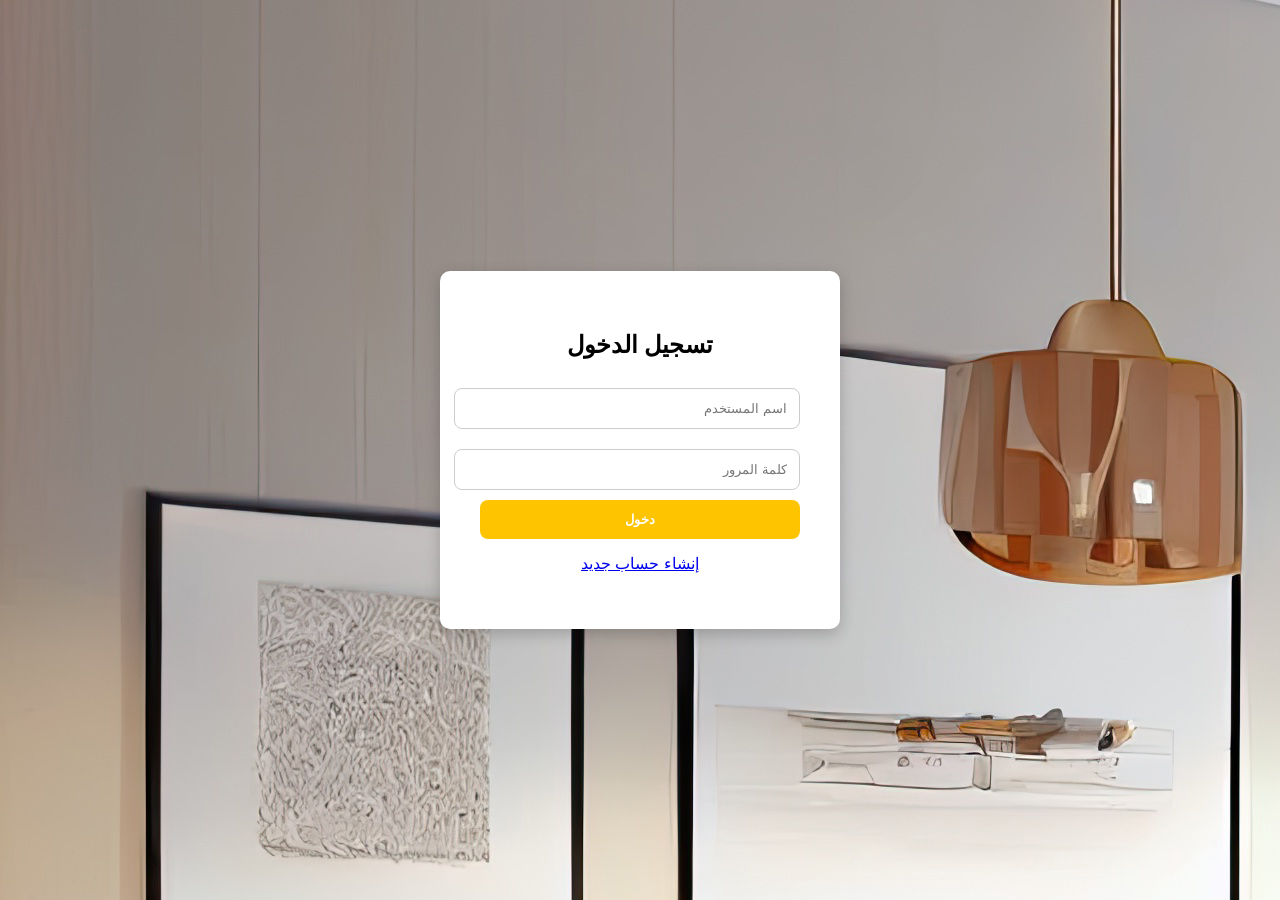
<file: login.html>
<!DOCTYPE html>
<html lang="ar" dir="rtl">
<head>
  <meta charset="UTF-8">
  <title>تسجيل الدخول</title>
  <style>
    body {
      margin: 0;
      padding: 0;
      height: 100vh;
      background-image: url(img/about-banner-2.jpg);
      display: flex;
      justify-content: center;
      align-items: center;
      font-family: 'Tajawal', sans-serif;
    }

    .login-container {
      background: white;
      padding: 40px;
      border-radius: 10px;
      box-shadow: 0px 5px 15px rgba(0,0,0,0.2);
      width: 320px;
      text-align: center;
    }

    .login-container input {
      width: 100%;
      padding: 12px;
      margin: 10px 0;
      border: 1px solid #ccc;
      border-radius: 8px;
    }

    .login-container button {
      width: 100%;
      padding: 12px;
      background-color: #ffc400;
      border: none;
      border-radius: 8px;
      font-weight: bold;
      color: white;
      cursor: pointer;
      transition: 0.3s;
    }

    .login-container button:hover {
      background-color: #e6a900;
    }

    .login-container .link {
      margin-top: 15px;
    }
    .toast {
  visibility: hidden;
  min-width: 250px;
  background-color: #333;
  color: #fff;
  text-align: center;
  border-radius: 8px;
  padding: 16px;
  position: fixed;
  z-index: 999;
  bottom: 30px;
  right: 30px;
  font-size: 16px;
  box-shadow: 0px 0px 10px rgba(0,0,0,0.3);
  transition: visibility 0s, opacity 0.5s linear;
  opacity: 0;
}

.toast.show {
  visibility: visible;
  opacity: 1;
}

    .error-message {
      color: red;
      margin-top: 10px;
    }
  </style>
</head>
<body>
  <div id="toast" class="toast">مرحبًا بك 👋</div>

  <div class="login-container">
    <h2>تسجيل الدخول</h2>
    <input type="text" id="username" placeholder="اسم المستخدم">
    <input type="password" id="password" placeholder="كلمة المرور">
    <button id="loginBtn">دخول</button>
    <div class="link">
      <a href="signup.html">إنشاء حساب جديد</a>
    </div>
    <p id="errorMessage" class="error-message"></p>
  </div>
<script>
  document.getElementById("loginBtn").addEventListener("click", function (e) {
    e.preventDefault();

    const username = document.getElementById('username').value;
    const password = document.getElementById('password').value;

    const users = JSON.parse(localStorage.getItem('users')) || [];
    const user = users.find(u => u.username === username && u.password === password);

    if (user) {
      loginOrRegister(user.username); // ✅ استخدم دالة موحدة للتعامل
      showToast(`مرحبًا بك يا ${user.username} 👋`);
    } else {
      document.getElementById('errorMessage').textContent = "اسم المستخدم أو كلمة المرور غير صحيحة!";
    }
  });

  function loginOrRegister(username) {
    localStorage.setItem("currentUser", username);
    localStorage.setItem("loggedIn", "true");

    const savedName = localStorage.getItem(`displayName_${username}`);
    const savedImage = localStorage.getItem(`profileImage_${username}`);

    if (savedName) {
      localStorage.setItem("displayName", savedName);
    } else {
      localStorage.setItem("displayName", username);
    }

    if (savedImage) {
      localStorage.setItem("profileImage", savedImage);
    } else {
      localStorage.removeItem("profileImage");
    }

    setTimeout(() => {
      window.location.href = "index.html";
    }, 2000);
  }

  function showToast(message) {
    const toast = document.getElementById("toast");
    toast.textContent = message;
    toast.classList.add("show");
    setTimeout(() => toast.classList.remove("show"), 3000);
  }
</script>


</body>
</html>
</file>
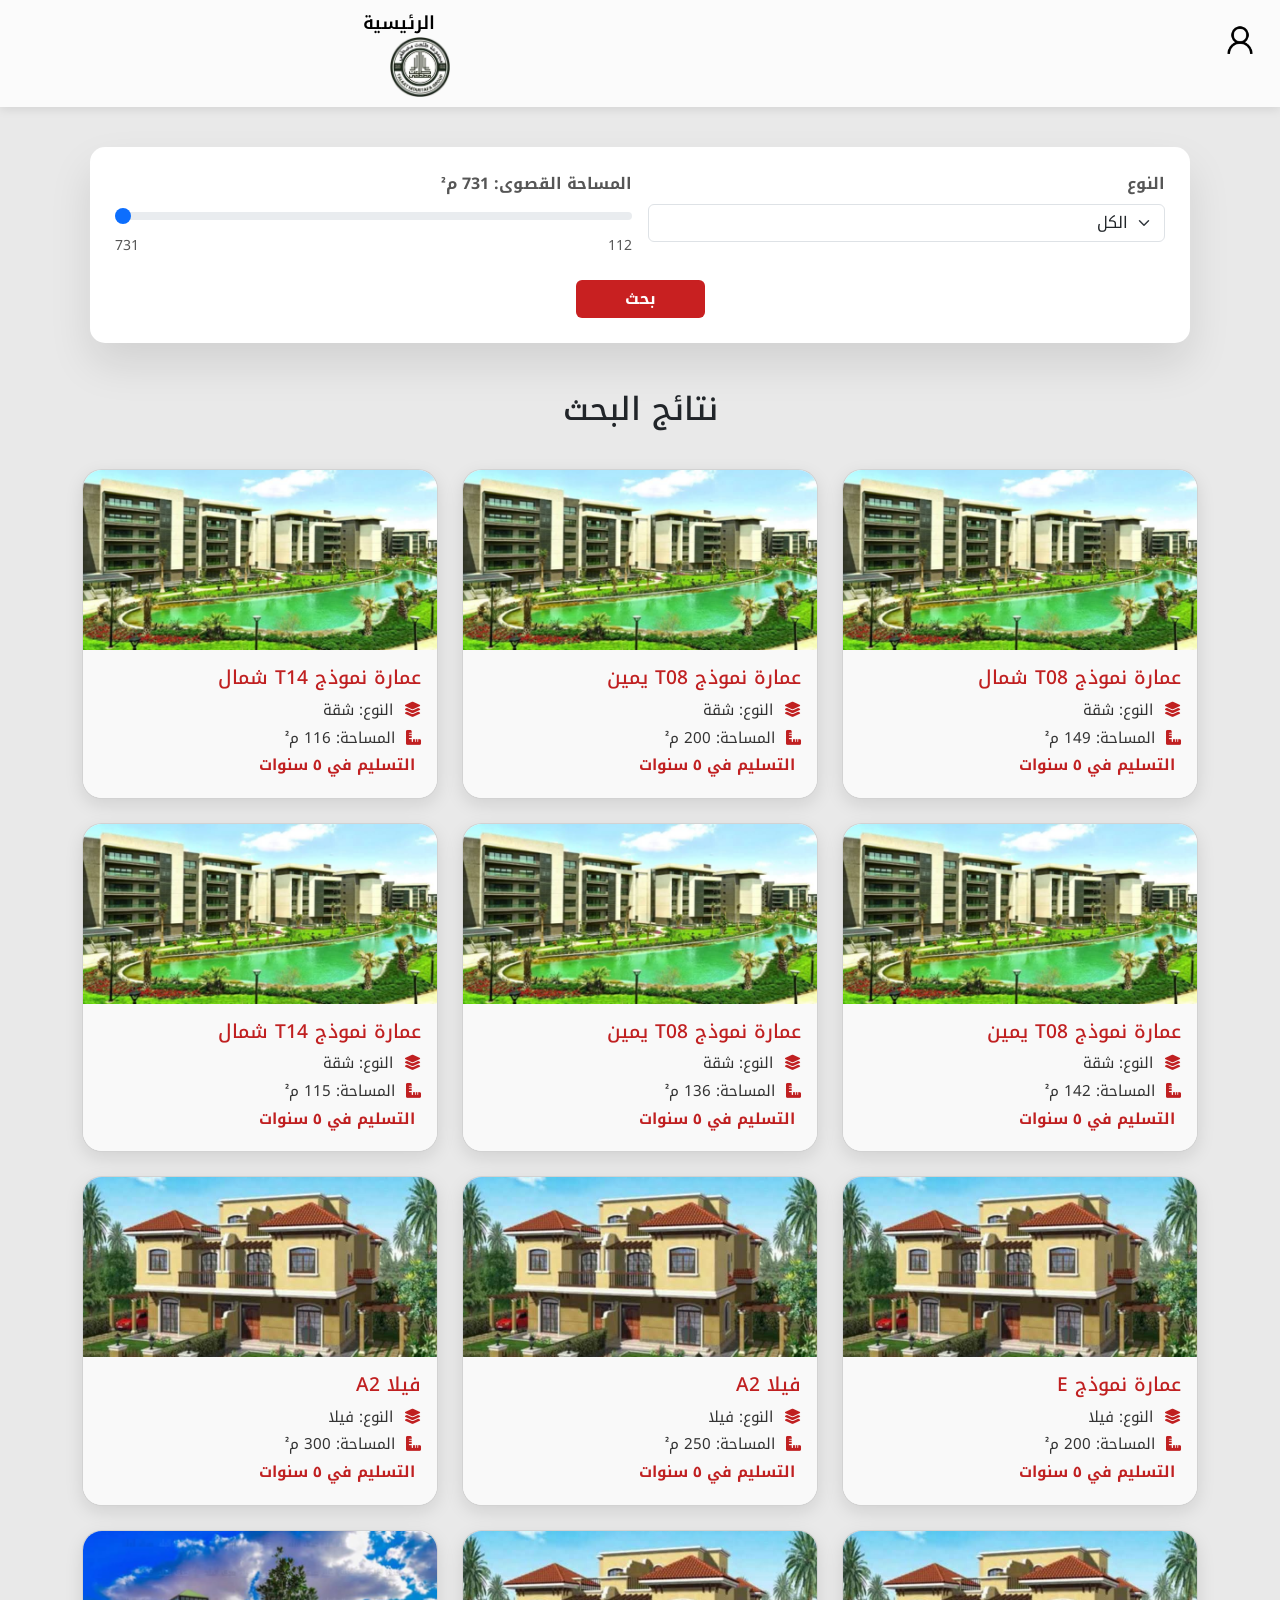
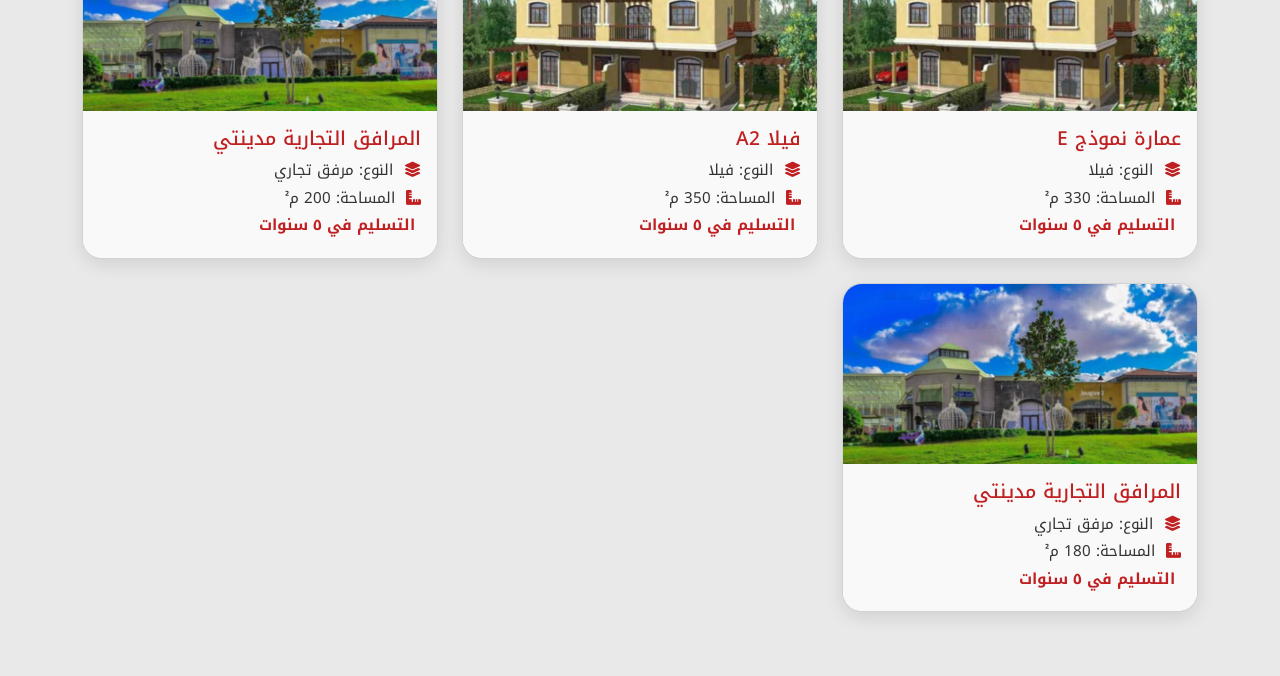
<file: madinaty-apartments.html>
<!DOCTYPE html>
<html lang="ar" dir="rtl">
<head>
  <meta charset="UTF-8" />
  <meta name="viewport" content="width=device-width, initial-scale=1.0"/>
  <title>الوحدات المتاحة</title>
  <link rel="stylesheet" href="index.html">
  <link href="https://cdn.jsdelivr.net/npm/bootstrap@5.3.0/dist/css/bootstrap.min.css" rel="stylesheet">
  <link rel="stylesheet" href="https://cdnjs.cloudflare.com/ajax/libs/font-awesome/6.7.2/css/all.min.css">
  <link href="https://fonts.googleapis.com/css2?family=Cairo:wght@200..1000&family=Noto+Kufi+Arabic:wght@100..900&display=swap" rel="stylesheet">
  <style>
    body {
      font-family: "Noto Kufi Arabic", "Cairo", sans-serif;
      background-color: #e9e9e9;
    }
    .search-box {
      background: #fff;
      color: rgb(86, 86, 86);
      padding: 25px;
      border-radius: 15px;
      margin: 40px auto;
      max-width: 1100px;
      box-shadow: 0px 21px 43px 0px #0404001A;
    }
    .form-label {
      color: rgb(86, 86, 86);
      font-weight: bold;
    }
    .btn-gold {
      background-color:rgb(200, 32, 33);
      color: #fff;
      font-weight: bold;
    }
    .btn-gold:hover {
      background-color: #28a745;
    }
    .cards {
      display: flex;
      flex-wrap: wrap;
      gap: 24px;
      justify-content: flex-start;
      padding: 1rem 0;
    }
    .card {
      background-color: #fff;
      border-radius: 20px;
      box-shadow: 0 6px 18px rgba(0, 0, 0, 0.1);
      flex: 0 1 calc(33.333% - 16px);
      overflow: hidden;
      display: flex;
      flex-direction: column;
      transition: 0.3s ease-in-out;
      min-height: 320px;
    }
    .card img {
      width: 100%;
      height: 180px;
      object-fit: cover;
    }
    .card-content {
      padding: 1rem;
      background-color: #f9f9f9;
      text-align: right;
    }
    .card-content h3 {
      color: #c02021;
      margin-bottom: 0.6rem;
      font-size: 1.2rem;
    }
    .card-content p {
      margin: 0.3rem 0;
      color: #333;
      font-size: 0.95rem;
    }
    .card-content span.icon {
      color: #c02021;
      margin-left: 6px;
    }
    .card-content .highlight {
      color: #c02021;
      font-weight: bold;
    }
    .card-content button {
      background-color: #c02021;
      color: #fff;
      border: none;
      padding: 0.4rem 1.2rem;
      border-radius: 30px;
      margin-top: 1rem;
      cursor: pointer;
      font-size: 0.9rem;
      display: inline-flex;
      align-items: center;
      gap: 0.4rem;
    }
    .card-content button:hover {
      background-color: #a0181a;
    }
    @media (max-width: 992px) {
      .card {
        flex: 0 1 calc(48% - 12px);
      }
    }
    @media (max-width: 600px) {
      .card {
        flex: 0 1 100%;
      }
    }
    .pagination-controls {
      text-align: center;
      margin-bottom: 40px;
    }
    .pagination-controls button {
      margin: 0 10px;
      padding: 10px 20px;
      background-color: #c02021;
      color: white;
      border: none;
      border-radius: 8px;
      cursor: pointer;
    }
    .pagination-controls button:disabled {
      background-color: #aaa;
      cursor: not-allowed;
    }
    header {
    width: 100%;
    padding: 10px 30px;
    display: flex;
    justify-content: space-between;
    align-items: center;
    background: rgba(255, 255, 255, 0.8); /* شفافية أخف لأناقة أكثر */
    position: sticky;
    top: 0;
    z-index: 10000;
    backdrop-filter: blur(8px); /* ضبابية أنعم */
    box-shadow: 0px 2px 10px rgba(0,0,0,0.1); /* ظل خفيف تحت الهيدر */
}

/* اللوجو */
.logo img {
  margin-right: 800px;
    width: 60px; /* أصغر شوي لتوازن مع العناصر */
}

/* المينيو */
nav {
    display: flex;
    align-items: center;
    gap: 20px;
}

.navbar {
    list-style: none;
    display: flex;
    padding: 0;
    margin: 0;
}

.navbar li {
    margin-left: 25px;
    position: relative; /* تفعيل الـ positioning لجعل ::after يعمل بشكل صحيح */
}

.navbar li a {
    color: #000;
    text-decoration: none; /* إزالة الخط الافتراضي */
    font-size: 18px;
    font-family: "Noto Kufi Arabic", sans-serif;
    font-weight: 600;
    padding: 10px 15px;
    border-radius: 5px;
    transition: all 0.3s ease;
    margin-right: 800px;
}

/* الخط تحت الرابط باستخدام ::after */
@media (max-width: 992px) {
  .card {
    flex: 0 1 calc(50% - 12px);
  }
}

@media (max-width: 768px) {
  .card {
    flex: 0 1 100%;
  }
}
@media (max-width: 992px) {
  .card {
    flex: 0 1 calc(50% - 12px);
  }
}

@media (max-width: 768px) {
  .card {
    flex: 0 1 100%;
  }
}
@media (max-width: 768px) {
    header {
        padding: 10px 20px;
    }
    .menu-icon {
        display: block;
    }
    .logo img{
      margin-left: 15px;
    }
    .navbar {
        flex-direction: column;
        background: rgba(255, 255, 255, 0.95);
        width: 100%;
        display: none;
        position: absolute;
        top: 70px;
        left: 0;
        padding: 20px 0;
    }
    .navbar.active {
        display: flex;
    }
    .navbar li {
        margin: 10px 0;
        text-align: center;
    }
    .login-btn {
        margin: 15px auto;
    }
    .hero-content h1 {
        font-size: 32px;
        overflow-x: hidden;
    }
    .hero-content p {
        font-size: 20px;
    }
    .cta-btn {
        font-size: 18px;
        padding: 10px 20px;
    }
} 

/* عند التمرير على الرابط */
.navbar li a:hover {
  color: #a0181a;
}

/* زر تسجيل الدخول */
.login-btn {
    color: #000;
    font-size: 16px;
    text-decoration: none;
    font-family: "Noto Kufi Arabic", sans-serif;
    font-weight: 600;
    border: 1px solid #000;
    padding: 10px 20px;
    margin-left: 140px;
    border-radius: 5px;
    transition: 0.4s;
}

.login-btn:hover{
    background-color: #000;
    color: #fff;
}
/* ايقونة موبايل */
.menu-icon {
    display: none;
    font-size: 32px;
    color: #333;
    background: #fff;
    padding: 8px 10px;
    border-radius: 8px;
    box-shadow: 0px 0px 5px rgba(0,0,0,0.1);
}
  </style>
</head>
<body>
  <header>
    <!-- زر العودة إلى الأعلى -->
<button id="backToTop" 
        style="display: none; position: fixed; bottom: 20px; left: 20px; font-size: 24px; cursor: pointer;">
    🔝
</button>

<!-- أيقونة الملف الشخصي -->
<img id="profileIcon" 
     src="img/Sample_User_Icon.png" 
     alt="بروفايل" 
     class="profile-icon" 
     title="تسجيل الخروج"
     onclick="window.location.href='profile.html'" 
     style="width: 40px; height: 40px; position: fixed; top: 20px; right: 20px; cursor: pointer;">
       <ul class="navbar">
        <li><a href="index.html">الرئيسية</a></li>
    <div class="logo"><img src="img/تنزيل__8_-removebg-preview.png" alt=""></div>
  <div class="menu-icon" onclick="toggleMenu()">☰</div>
</header>
<div class="container">
  <div class="search-box">
    <div class="row g-3">
      <div class="col-md-6">
        <label class="form-label">النوع</label>
        <select id="typeSelect" class="form-select">
          <option value="الكل">الكل</option>
          <option value="شقة">شقة</option>
          <option value="فيلا">فيلا</option>
          <option value="مرفق تجاري">مرفق تجاري</option>
        </select>
      </div>
      <div class="col-md-6">
        <label class="form-label">المساحة القصوى: <span id="areaValue">731</span> م²</label>
        <input type="range" class="form-range" id="areaRange" min="112" max="731" value="731" oninput="document.getElementById('areaValue').textContent = this.value">
        <div class="d-flex justify-content-between small">
          <span>112</span>
          <span>731</span>
        </div>
      </div>
    </div>
    <div class="mt-4 text-center">
      <button class="btn btn-gold px-5" onclick="searchUnits()">بحث</button>
    </div>
  </div>

  <div class="my-5">
    <h2 class="text-center mb-4">نتائج البحث</h2>
    <div id="results"></div>
    <div id="pagination" class="pagination-controls"></div>
  </div>
</div>
<div id="pagination" class="pagination-controls"></div>
<script src="auth.js"></script>

<script>
// بيانات الشقق
const apartments = [
  {
    title: "عمارة نموذج T08 شمال",
    type: "شقة",
    area: 149,
    price: "التسليم في ٥ سنوات",
    image: "img/05d90fd9-256d-4b2a-aa2c-e6f28f0fe5a0.jfif"
  },
  {
    title: "عمارة نموذج T08 يمين",
    type: "شقة",
    area: 200,
    price: "التسليم في ٥ سنوات",
    image: "img/05d90fd9-256d-4b2a-aa2c-e6f28f0fe5a0.jfif"
  },
  {
    title: "عمارة نموذج T14 شمال",
    type: "شقة",
    area: 116,
    price: "التسليم في ٥ سنوات",
    image: "img/05d90fd9-256d-4b2a-aa2c-e6f28f0fe5a0.jfif"
  },
  {
    title: "عمارة نموذج T08 يمين",
    type: "شقة",
    area: 142,
    price: "التسليم في ٥ سنوات",
    image: "img/05d90fd9-256d-4b2a-aa2c-e6f28f0fe5a0.jfif"
  },
  {
    title: "عمارة نموذج T08 يمين",
    type: "شقة",
    area: 136,
    price: "التسليم في ٥ سنوات",
    image: "img/05d90fd9-256d-4b2a-aa2c-e6f28f0fe5a0.jfif"
  },
  {
    title: "عمارة نموذج T14 شمال",
    type: "شقة",
    area: 115,
    price: "التسليم في ٥ سنوات",
    image: "img/05d90fd9-256d-4b2a-aa2c-e6f28f0fe5a0.jfif"
  },
  // أضف المزيد من الشقق هنا...
];

// بيانات الفلل
const villas = [
  {
    title: "عمارة نموذج E",
    type: "فيلا",
    area: 200,
    price: "التسليم في ٥ سنوات",
    image: "img/7ad3c2c3-4610-479f-911a-38854b0f857a.jfif"
  },
  {
    title: "فيلا A2",
    type: "فيلا",
    area: 250,
    price: "التسليم في ٥ سنوات",
    image: "img/7ad3c2c3-4610-479f-911a-38854b0f857a.jfif"
  },
  {
    title: "فيلا A2",
    type: "فيلا",
    area: 300,
    price: "التسليم في ٥ سنوات",
    image: "img/7ad3c2c3-4610-479f-911a-38854b0f857a.jfif"
  },
  {
    title: "عمارة نموذج E",
    type: "فيلا",
    area: 330,
    price: "التسليم في ٥ سنوات",
    image: "img/7ad3c2c3-4610-479f-911a-38854b0f857a.jfif"
  },
  {
    title: "فيلا A2",
    type: "فيلا",
    area: 350,
    price: "التسليم في ٥ سنوات",
    image: "img/7ad3c2c3-4610-479f-911a-38854b0f857a.jfif"
  },
  // أضف المزيد من الفلل هنا...
];

// بيانات المرافق
const commercials = [
  {
    title: "المرافق التجارية مدينتي",
    type: "مرفق تجاري",
    area: 200,
    price: "التسليم في ٥ سنوات",
    image: "img/b0e2b269-e73f-4a66-8844-f92148f2332a.jfif"
  },
  {
    title: "المرافق التجارية مدينتي",
    type: "مرفق تجاري",
    area: 180,
    price: "التسليم في ٥ سنوات",
    image: "img/b0e2b269-e73f-4a66-8844-f92148f2332a.jfif"
  },
  // أضف المزيد من المرافق هنا...
];

// دمج البيانات كلها
const units = [...apartments, ...villas, ...commercials];


let filtered = units;
let currentPage = 1;
const itemsPerPage = 24;

function renderPage(units) {
  const resultsDiv = document.getElementById("results");
  resultsDiv.innerHTML = "";

  const start = (currentPage - 1) * itemsPerPage;
  const end = start + itemsPerPage;
  const pageItems = units.slice(start, end);

  if (pageItems.length === 0) {
    resultsDiv.innerHTML = "<p class='text-center text-danger'>لا توجد نتائج مطابقة.</p>";
    return;
  }

  const cardsContainer = document.createElement('div');
  cardsContainer.className = 'cards';

  pageItems.forEach(unit => {
    const cardHTML = `
      <div class="card">
        <img src="${unit.image}" alt="${unit.title}">
        <div class="card-content">
          <h3>${unit.title}</h3>
          <p><span class="icon"><i class="fas fa-layer-group"></i></span> النوع: ${unit.type}</p>
          <p><span class="icon"><i class="fas fa-ruler-combined"></i></span> المساحة: ${unit.area} م²</p>
          <p><span class="icon"></span> <span class="highlight">${unit.price} </span></p>
        </div>
      </div>
    `;
    cardsContainer.innerHTML += cardHTML;
  });

  resultsDiv.appendChild(cardsContainer);
  renderPagination(units.length);
}

function renderPagination(totalItems) {
  const paginationDiv = document.getElementById("pagination");
  paginationDiv.innerHTML = "";

  const totalPages = Math.ceil(totalItems / itemsPerPage);
  if (totalPages <= 1) return;

  const navWrapper = document.createElement("div");
  navWrapper.className = "d-flex justify-content-center align-items-center gap-2 flex-wrap";

  // زر السابق
  const prevButton = document.createElement("button");
  prevButton.textContent = "السابق";
  prevButton.disabled = currentPage === 1;
  prevButton.className = "btn";
  prevButton.style.backgroundColor = currentPage === 1 ? "#aaa" : "#c02021";
  prevButton.style.color = "white";
  prevButton.style.borderRadius = "8px";
  prevButton.style.padding = "10px 20px";
  prevButton.onclick = () => {
    if (currentPage > 1) {
      currentPage--;
      renderPage(filtered);
    }
  };
  navWrapper.appendChild(prevButton);

  // نص: صفحة x من y
  const pageInfo = document.createElement("span");
  pageInfo.textContent = `صفحة ${currentPage} من ${totalPages}`;
  pageInfo.style.fontWeight = "bold";
  pageInfo.style.color = "#c02021";
  navWrapper.appendChild(pageInfo);

  // زر التالي
  const nextButton = document.createElement("button");
  nextButton.textContent = "التالي";
  nextButton.disabled = currentPage === totalPages;
  nextButton.className = "btn";
  nextButton.style.backgroundColor = currentPage === totalPages ? "#aaa" : "#c02021";
  nextButton.style.color = "white";
  nextButton.style.borderRadius = "8px";
  nextButton.style.padding = "10px 20px";
  nextButton.onclick = () => {
    if (currentPage < totalPages) {
      currentPage++;
      renderPage(filtered);
    }
  };
  navWrapper.appendChild(nextButton);

  paginationDiv.appendChild(navWrapper);
}


function searchUnits() {
  const type = document.getElementById("typeSelect").value;
  const maxArea = parseInt(document.getElementById("areaRange").value);

  filtered = units.filter(unit => {
    return (type === "الكل" || unit.type === type) && unit.area <= maxArea;
  });

  currentPage = 1;
  renderPage(filtered);
}

window.onload = searchUnits;
</script>
</body>
</html>
</file>
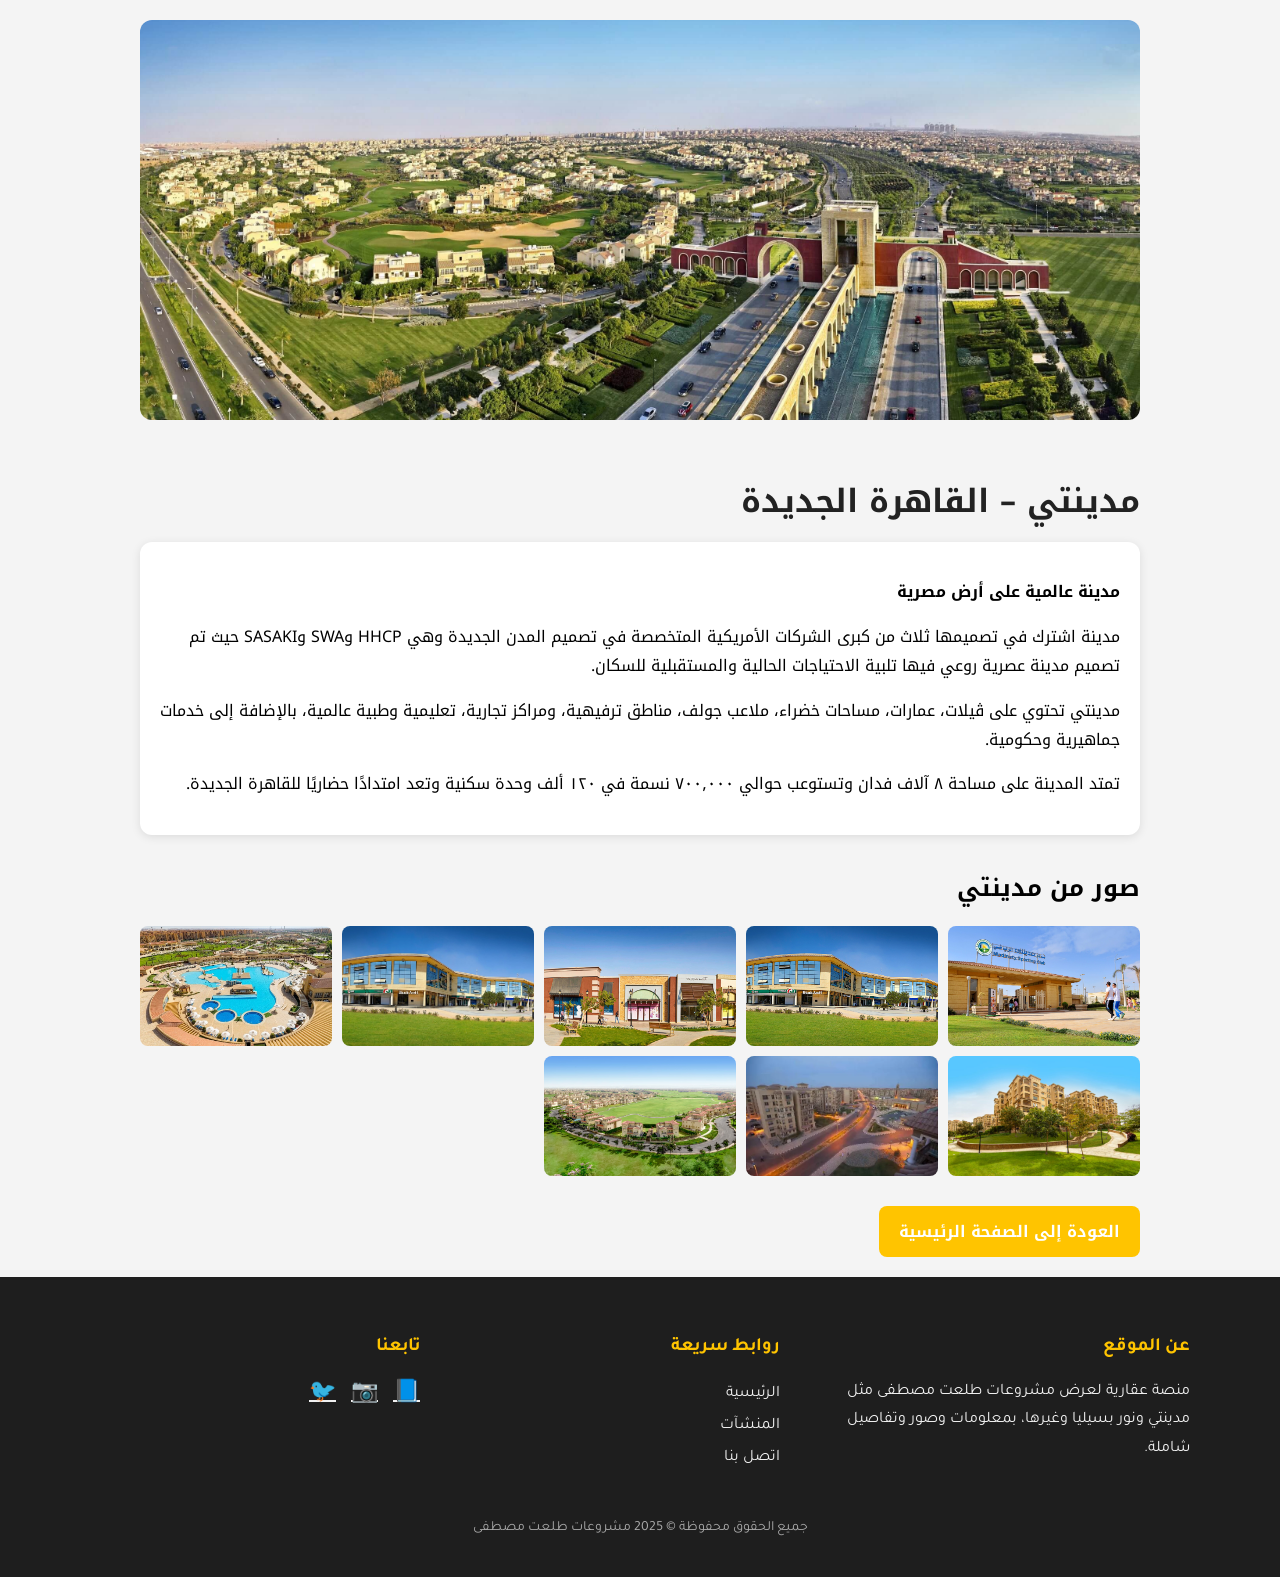
<file: madinaty.html>
<!DOCTYPE html>
<html lang="ar" dir="rtl">
<head>
  <meta charset="UTF-8">
  <title>مدينتي - التفاصيل</title>
  <link href="https://fonts.googleapis.com/css2?family=Tajawal:wght@400;700&display=swap" rel="stylesheet">
  <link href="https://fonts.googleapis.com/css2?family=Bebas+Neue&family=Cairo:wght@200..1000&family=Noto+Sans+Arabic:wght@100..900&family=Open+Sans:ital,wght@0,300..800;1,300..800&family=Oswald:wght@200..700&family=Poppins:ital,wght@0,100;0,200;0,300;0,400;0,500;0,600;0,700;0,800;0,900;1,100;1,200;1,300;1,400;1,500;1,600;1,700;1,800;1,900&display=swap" rel="stylesheet">
<style>
    @import url('https://fonts.googleapis.com/css2?family=Alfa+Slab+One&family=Bebas+Neue&family=Flow+Circular&family=Montserrat:ital,wght@0,100..900;1,100..900&family=Noto+Kufi+Arabic:wght@100..900&family=Poppins:ital,wght@0,100;0,200;0,800;0,900;1,100;1,200;1,300;1,400;1,500;1,600;1,700;1,800;1,900&family=Roboto:ital,wght@0,100..900;1,100..900&display=swap');
    </style>
<link href="https://fonts.googleapis.com/css2?family=Alfa+Slab+One&family=Bebas+Neue&family=Flow+Circular&family=Montserrat:ital,wght@0,100..900;1,100..900&family=Noto+Kufi+Arabic:wght@100..900&family=Poppins:ital,wght@0,100;0,200;0,800;0,900;1,100;1,200;1,300;1,400;1,500;1,600;1,700;1,800;1,900&family=Roboto:ital,wght@0,100..900;1,100..900&display=swap" rel="stylesheet">
  <style>
    body {
      background-color: #f4f4f4;
      margin: 0;
      font-family: "Noto Kufi Arabic", sans-serif;
      padding: 0;
    }

    .container {
      max-width: 1000px;
      margin: auto;
      padding: 20px;
    }

    .hero-image {
      width: 100%;
      border-radius: 12px;
      height: 400px;
      object-fit: cover;
      margin-bottom: 20px;
    }

    h1 {
      color: #222;
      font-size: 32px;
      margin-bottom: 10px;
    }

    .description {
      background-color: #fff;
      padding: 20px;
      border-radius: 12px;
      box-shadow: 0 2px 10px rgba(0,0,0,0.1);
      margin-bottom: 30px;
      line-height: 1.8;
    }

    .gallery {
      display: grid;
      grid-template-columns: repeat(auto-fit, minmax(160px, 1fr));
      gap: 10px;
    }

    .gallery img {
      width: 100%;
      height: 120px;
      object-fit: cover;
      border-radius: 8px;
      transition: transform 0.3s ease;
    }

    .gallery img:hover {
      transform: scale(1.05);
    }

    .back-button {
      display: inline-block;
      margin-top: 30px;
      padding: 10px 20px;
      background-color: #ffc400;
      color: white;
      font-weight: bold;
      border: none;
      border-radius: 8px;
      text-decoration: none;
      cursor: pointer;
    }

    @media (max-width: 600px) {
      .hero-image {
        height: 250px;
      }
    }
    /* الهواتف المحمولة - شاشات أقل من 768 بكسل */
@media (max-width: 768px) {
  body {
    padding: 15px;
    font-size: 15px;
  }

  .facilities-title {
    font-size: 22px;
  }

  .slider-container {
    flex-direction: column;
    align-items: center;
  }

  .slider-btn {
    display: none; /* إخفاء أزرار السلايدر على الموبايل إن لزم */
  }

  .slider {
    display: flex;
    flex-wrap: nowrap;
    overflow-x: scroll;
    scroll-snap-type: x mandatory;
    gap: 10px;
    padding-bottom: 15px;
  }

  .facility-card {
    min-width: 250px;
    scroll-snap-align: center;
  }

  .facility-card img {
    width: 100%;
    height: auto;
    border-radius: 12px;
  }

  .overlay {
    padding: 10px;
  }

  .footer-container {
    flex-direction: column;
    text-align: center;
    gap: 20px;
  }

  .footer-box {
    flex: 1 1 100%;
  }

  .profile-card {
    width: 100%;
    padding: 20px;
  }

  .profile-image {
    width: 80px;
    height: 80px;
  }

  input[type="file"], input[type="text"] {
    font-size: 14px;
  }
}

/* التابلت - شاشات من 769 إلى 1024 بكسل */
@media (min-width: 769px) and (max-width: 1024px) {
  .slider {
    gap: 15px;
  }

  .facility-card {
    width: 300px;
  }

  .profile-card {
    width: 80%;
  }

  .footer-container {
    gap: 40px;
  }
}

  </style>
</head>
<body>

  <div class="container">
    <img src="img/Madinaty-gate-scaled.jpg" alt="مدينتي" class="hero-image">
    
    <h1>مدينتي – القاهرة الجديدة</h1>
    
    <div class="description">
      <p><strong>مدينة عالمية على أرض مصرية</strong></p>
      <p>مدينة اشترك في تصميمها ثلاث من كبرى الشركات الأمريكية المتخصصة في تصميم المدن الجديدة وهي HHCP وSWA وSASAKI حيث تم تصميم مدينة عصرية روعي فيها تلبية الاحتياجات الحالية والمستقبلية للسكان.</p>
      <p>مدينتي تحتوي على ڤيلات، عمارات، مساحات خضراء، ملاعب جولف، مناطق ترفيهية، ومراكز تجارية، تعليمية وطبية عالمية، بالإضافة إلى خدمات جماهيرية وحكومية.</p>
      <p>تمتد المدينة على مساحة ٨ آلاف فدان وتستوعب حوالي ٧٠٠٫٠٠٠ نسمة في ١٢٠ ألف وحدة سكنية وتعد امتدادًا حضاريًا للقاهرة الجديدة.</p>
    </div>

    <h2 style="margin-bottom: 15px;">صور من مدينتي</h2>
    <div class="gallery">
      <img src="img/3.jpg" alt="صورة من مدينتي">
      <img src="img/17.jpg" alt="صورة من مدينتي">
      <img src="img/21.jpg" alt="صورة من مدينتي">
      <img src="img/businessServicesSection.jpg" alt="صورة من مدينتي">
      <img src="img/sportsAndSocialServicesSection.jpg" alt="صورة من مدينتي">
      <img src="img/4.jpg" alt="صورة من مدينتي">
      <img src="img/5.webp" alt="صورة من مدينتي">
      <img src="img/6.jpg" alt="صورة من مدينتي">
    </div>

    <a href="index.html#slider" class="back-button">العودة إلى الصفحة الرئيسية</a>
  </div>
  <footer style="background-color: #1e1e1e; color: #f1f1f1; padding: 40px 20px; font-family: 'Tajawal', sans-serif;">
    <div style="max-width: 1100px; margin: auto; display: flex; flex-wrap: wrap; justify-content: space-between; gap: 30px;">
      
      <div style="flex: 1 1 250px;">
        <h3 style="color: #ffc400;">عن الموقع</h3>
        <p style="line-height: 1.8;">منصة عقارية لعرض مشروعات طلعت مصطفى مثل مدينتي ونور بسيليا وغيرها، بمعلومات وصور وتفاصيل شاملة.</p>
      </div>
  
      <div style="flex: 1 1 200px;">
        <h3 style="color: #ffc400;">روابط سريعة</h3>
        <ul style="list-style: none; padding: 0; line-height: 2;">
          <li><a href="index.html" style="color: #f1f1f1; text-decoration: none;">الرئيسية</a></li>
          <li><a href="#facilities" style="color: #f1f1f1; text-decoration: none;">المنشآت</a></li>
          <li><a href="contact.html" style="color: #f1f1f1; text-decoration: none;">اتصل بنا</a></li>
        </ul>
      </div>
  
      <div style="flex: 1 1 200px;">
        <h3 style="color: #ffc400;">تابعنا</h3>
        <div style="display: flex; gap: 15px; font-size: 22px; margin-top: 10px;">
          <a href="#" title="فيسبوك" style="color: #f1f1f1;">📘</a>
          <a href="#" title="إنستغرام" style="color: #f1f1f1;">📷</a>
          <a href="#" title="تويتر" style="color: #f1f1f1;">🐦</a>
        </div>
      </div>
  
    </div>
  
    <div style="text-align: center; margin-top: 30px; color: #aaa; font-size: 14px;">
      جميع الحقوق محفوظة &copy; 2025 مشروعات طلعت مصطفى
    </div>
  </footer>
  <script>
    const lightbox = document.getElementById("lightbox");
    const lightboxImg = document.getElementById("lightbox-img");
    const galleryImages = Array.from(document.querySelectorAll(".gallery img"));
    const prevBtn = document.querySelector(".lightbox-prev");
    const nextBtn = document.querySelector(".lightbox-next");
  
    let currentIndex = 0;
  
    function showImage(index) {
      currentIndex = index;
      lightboxImg.src = galleryImages[index].src;
      lightbox.style.display = "flex";
    }
  
    galleryImages.forEach((img, index) => {
      img.addEventListener("click", () => {
        showImage(index);
      });
    });
  
    function showNext() {
      currentIndex = (currentIndex + 1) % galleryImages.length;
      showImage(currentIndex);
    }
  
    function showPrev() {
      currentIndex = (currentIndex - 1 + galleryImages.length) % galleryImages.length;
      showImage(currentIndex);
    }
  
    nextBtn.addEventListener("click", showNext);
    prevBtn.addEventListener("click", showPrev);
  
    lightbox.addEventListener("click", (e) => {
      if (e.target === lightbox || e.target === lightboxImg) {
        lightbox.style.display = "none";
      }
    });
  
    </script>
</body>
</html>
</file>
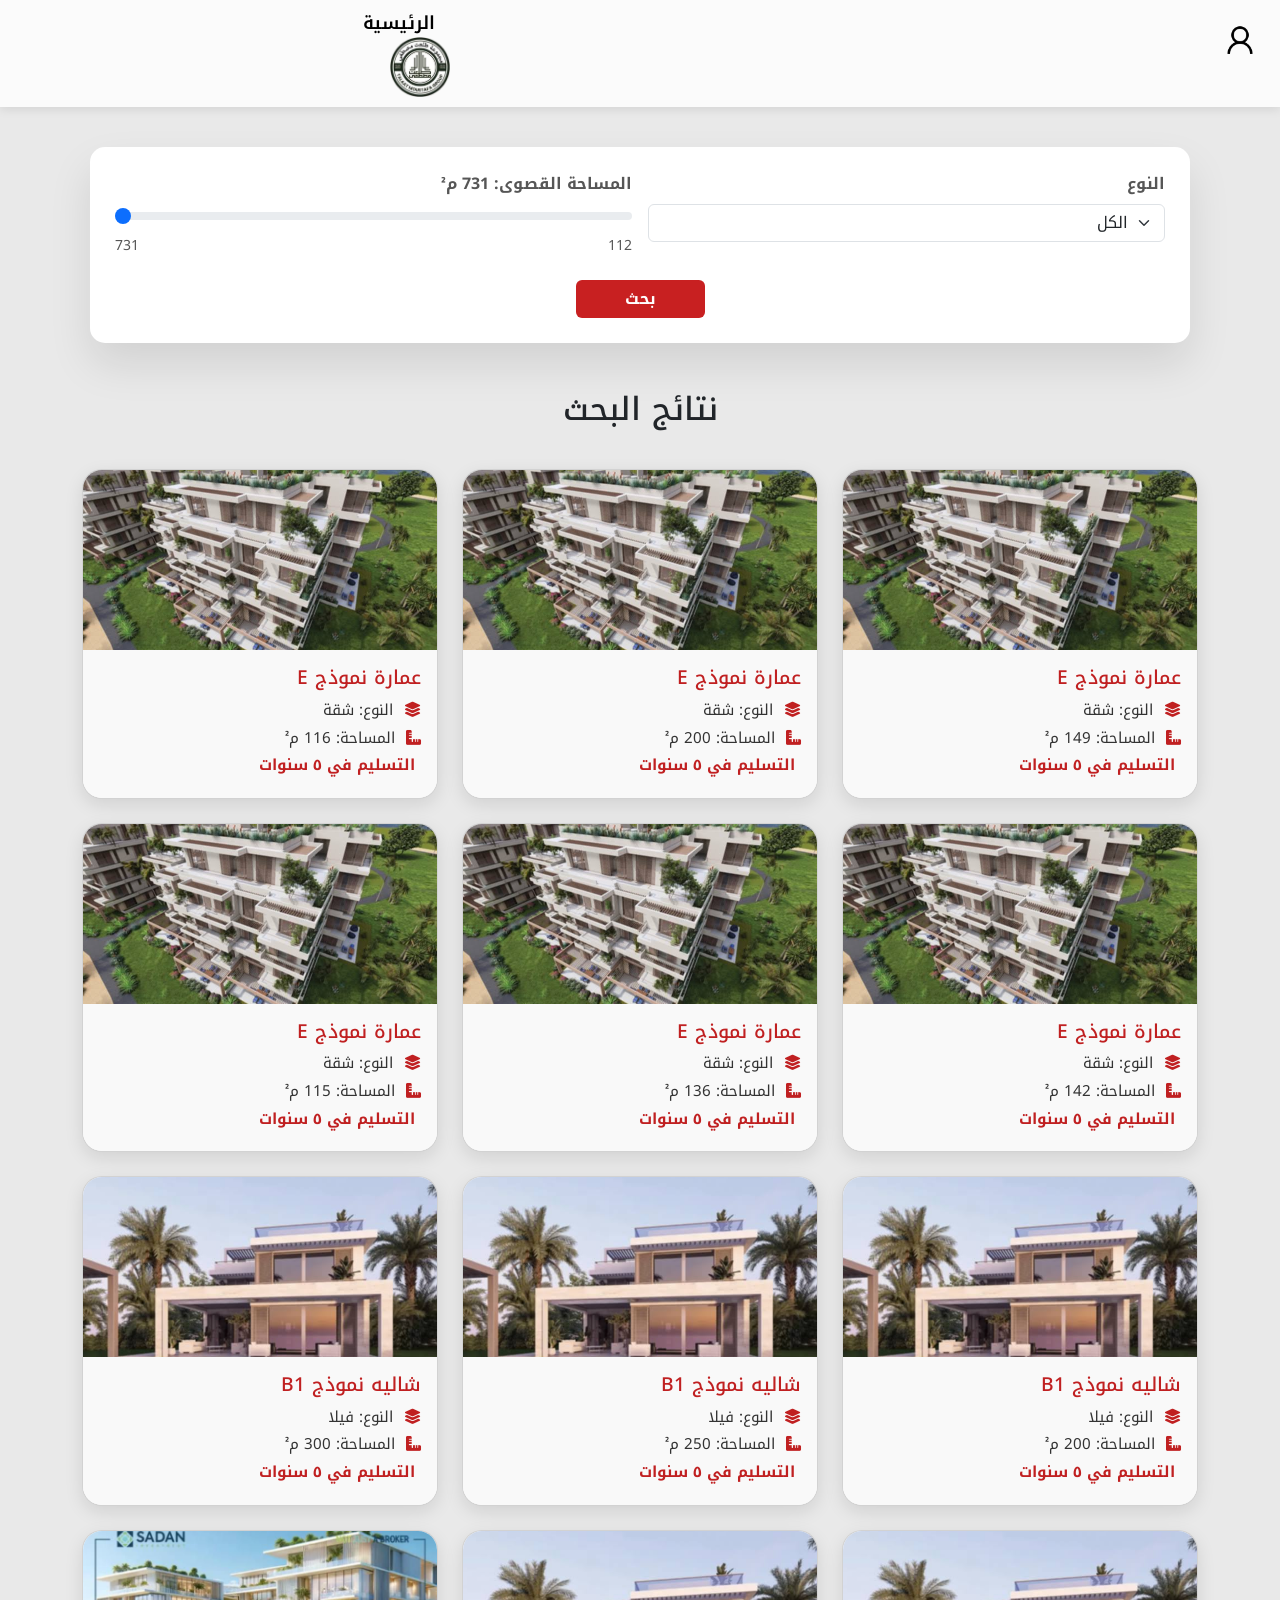
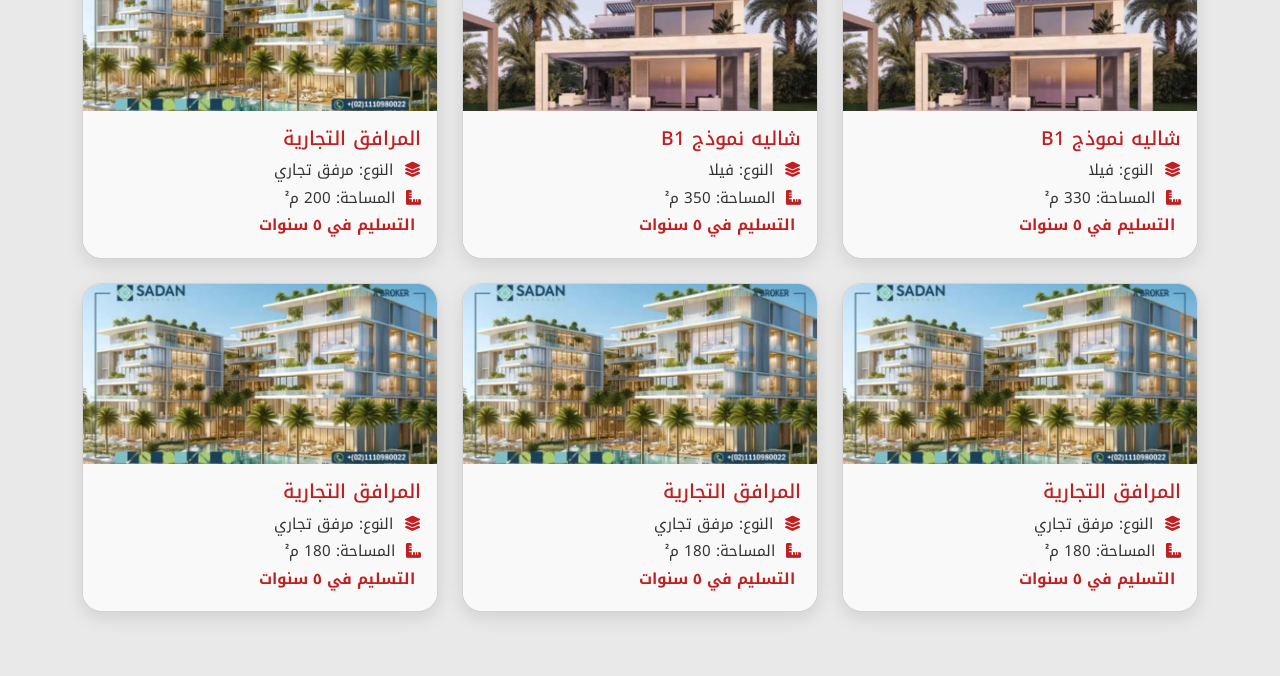
<file: med-apartments.html>
<!DOCTYPE html>
<html lang="ar" dir="rtl">
<head>
  <meta charset="UTF-8" />
  <meta name="viewport" content="width=device-width, initial-scale=1.0"/>
  <title>الوحدات المتاحة</title>
  <link rel="stylesheet" href="index.html">
  <link href="https://cdn.jsdelivr.net/npm/bootstrap@5.3.0/dist/css/bootstrap.min.css" rel="stylesheet">
  <link rel="stylesheet" href="https://cdnjs.cloudflare.com/ajax/libs/font-awesome/6.7.2/css/all.min.css">
  <link href="https://fonts.googleapis.com/css2?family=Cairo:wght@200..1000&family=Noto+Kufi+Arabic:wght@100..900&display=swap" rel="stylesheet">
  <style>
    body {
      font-family: "Noto Kufi Arabic", "Cairo", sans-serif;
      background-color: #e9e9e9;
    }
    .search-box {
      background: #fff;
      color: rgb(86, 86, 86);
      padding: 25px;
      border-radius: 15px;
      margin: 40px auto;
      max-width: 1100px;
      box-shadow: 0px 21px 43px 0px #0404001A;
    }
    .form-label {
      color: rgb(86, 86, 86);
      font-weight: bold;
    }
    .btn-gold {
      background-color:rgb(200, 32, 33);
      color: #fff;
      font-weight: bold;
    }
    .btn-gold:hover {
      background-color: #28a745;
    }
    .cards {
      display: flex;
      flex-wrap: wrap;
      gap: 24px;
      justify-content: flex-start;
      padding: 1rem 0;
    }
    .card {
      background-color: #fff;
      border-radius: 20px;
      box-shadow: 0 6px 18px rgba(0, 0, 0, 0.1);
      flex: 0 1 calc(33.333% - 16px);
      overflow: hidden;
      display: flex;
      flex-direction: column;
      transition: 0.3s ease-in-out;
      min-height: 320px;
    }
    .card img {
      width: 100%;
      height: 180px;
      object-fit: cover;
    }
    .card-content {
      padding: 1rem;
      background-color: #f9f9f9;
      text-align: right;
    }
    .card-content h3 {
      color: #c02021;
      margin-bottom: 0.6rem;
      font-size: 1.2rem;
    }
    .card-content p {
      margin: 0.3rem 0;
      color: #333;
      font-size: 0.95rem;
    }
    .card-content span.icon {
      color: #c02021;
      margin-left: 6px;
    }
    .card-content .highlight {
      color: #c02021;
      font-weight: bold;
    }
    .card-content button {
      background-color: #c02021;
      color: #fff;
      border: none;
      padding: 0.4rem 1.2rem;
      border-radius: 30px;
      margin-top: 1rem;
      cursor: pointer;
      font-size: 0.9rem;
      display: inline-flex;
      align-items: center;
      gap: 0.4rem;
    }
    .card-content button:hover {
      background-color: #a0181a;
    }
    @media (max-width: 992px) {
      .card {
        flex: 0 1 calc(48% - 12px);
      }
    }
    @media (max-width: 600px) {
      .card {
        flex: 0 1 100%;
      }
    }
    .pagination-controls {
      text-align: center;
      margin-bottom: 40px;
    }
    .pagination-controls button {
      margin: 0 10px;
      padding: 10px 20px;
      background-color: #c02021;
      color: white;
      border: none;
      border-radius: 8px;
      cursor: pointer;
    }
    .pagination-controls button:disabled {
      background-color: #aaa;
      cursor: not-allowed;
    }
    header {
    width: 100%;
    padding: 10px 30px;
    display: flex;
    justify-content: space-between;
    align-items: center;
    background: rgba(255, 255, 255, 0.8); /* شفافية أخف لأناقة أكثر */
    position: sticky;
    top: 0;
    z-index: 10000;
    backdrop-filter: blur(8px); /* ضبابية أنعم */
    box-shadow: 0px 2px 10px rgba(0,0,0,0.1); /* ظل خفيف تحت الهيدر */
}

/* اللوجو */
.logo img {
  margin-right: 800px;
    width: 60px; /* أصغر شوي لتوازن مع العناصر */
}

/* المينيو */
nav {
    display: flex;
    align-items: center;
    gap: 20px;
}

.navbar {
    list-style: none;
    display: flex;
    padding: 0;
    margin: 0;
}

.navbar li {
    margin-left: 25px;
    position: relative; /* تفعيل الـ positioning لجعل ::after يعمل بشكل صحيح */
}

.navbar li a {
    color: #000;
    text-decoration: none; /* إزالة الخط الافتراضي */
    font-size: 18px;
    font-family: "Noto Kufi Arabic", sans-serif;
    font-weight: 600;
    padding: 10px 15px;
    border-radius: 5px;
    transition: all 0.3s ease;
    margin-right: 800px;
}

/* الخط تحت الرابط باستخدام ::after */
@media (max-width: 992px) {
  .card {
    flex: 0 1 calc(50% - 12px);
  }
}

@media (max-width: 768px) {
  .card {
    flex: 0 1 100%;
  }
}
@media (max-width: 992px) {
  .card {
    flex: 0 1 calc(50% - 12px);
  }
}

@media (max-width: 768px) {
  .card {
    flex: 0 1 100%;
  }
}
@media (max-width: 768px) {
    header {
        padding: 10px 20px;
    }
    .menu-icon {
        display: block;
    }
    .logo img{
      margin-left: 15px;
    }
    .navbar {
        flex-direction: column;
        background: rgba(255, 255, 255, 0.95);
        width: 100%;
        display: none;
        position: absolute;
        top: 70px;
        left: 0;
        padding: 20px 0;
    }
    .navbar.active {
        display: flex;
    }
    .navbar li {
        margin: 10px 0;
        text-align: center;
    }
    .login-btn {
        margin: 15px auto;
    }
    .hero-content h1 {
        font-size: 32px;
        overflow-x: hidden;
    }
    .hero-content p {
        font-size: 20px;
    }
    .cta-btn {
        font-size: 18px;
        padding: 10px 20px;
    }
} 

/* عند التمرير على الرابط */
.navbar li a:hover {
  color: #a0181a;
}

/* زر تسجيل الدخول */
.login-btn {
    color: #000;
    font-size: 16px;
    text-decoration: none;
    font-family: "Noto Kufi Arabic", sans-serif;
    font-weight: 600;
    border: 1px solid #000;
    padding: 10px 20px;
    margin-left: 140px;
    border-radius: 5px;
    transition: 0.4s;
}

.login-btn:hover{
    background-color: #000;
    color: #fff;
}
/* ايقونة موبايل */
.menu-icon {
    display: none;
    font-size: 32px;
    color: #333;
    background: #fff;
    padding: 8px 10px;
    border-radius: 8px;
    box-shadow: 0px 0px 5px rgba(0,0,0,0.1);
}
  </style>
</head>
<body>
  <header>
    <button id="backToTop" 
        style="display: none; position: fixed; bottom: 20px; left: 20px; font-size: 24px; cursor: pointer;">
    🔝
</button>

<!-- أيقونة الملف الشخصي -->
<img id="profileIcon" 
     src="img/Sample_User_Icon.png" 
     alt="بروفايل" 
     class="profile-icon" 
     title="تسجيل الخروج"
     onclick="window.location.href='profile.html'" 
     style="width: 40px; height: 40px; position: fixed; top: 20px; right: 20px; cursor: pointer;">
       <ul class="navbar">
        <li><a href="index.html">الرئيسية</a></li>
    <div class="logo"><img src="img/تنزيل__8_-removebg-preview.png" alt=""></div>
  <div class="menu-icon" onclick="toggleMenu()">☰</div>
</header>
<div class="container">
  <div class="search-box">
    <div class="row g-3">
      <div class="col-md-6">
        <label class="form-label">النوع</label>
        <select id="typeSelect" class="form-select">
          <option value="الكل">الكل</option>
          <option value="شقة">شقة</option>
          <option value="فيلا">فيلا</option>
          <option value="مرفق تجاري">مرفق تجاري</option>
        </select>
      </div>
      <div class="col-md-6">
        <label class="form-label">المساحة القصوى: <span id="areaValue">731</span> م²</label>
        <input type="range" class="form-range" id="areaRange" min="112" max="731" value="731" oninput="document.getElementById('areaValue').textContent = this.value">
        <div class="d-flex justify-content-between small">
          <span>112</span>
          <span>731</span>
        </div>
      </div>
    </div>
    <div class="mt-4 text-center">
      <button class="btn btn-gold px-5" onclick="searchUnits()">بحث</button>
    </div>
  </div>

  <div class="my-5">
    <h2 class="text-center mb-4">نتائج البحث</h2>
    <div id="results"></div>
    <div id="pagination" class="pagination-controls"></div>
  </div>
</div>
<div id="pagination" class="pagination-controls"></div>
<script src="auth.js"></script>

<script>
// بيانات الشقق
const apartments = [
  {
    title: "عمارة نموذج E",
    type: "شقة",
    area: 149,
    price: "التسليم في ٥ سنوات",
    image: "img/731b6c2a-8a9d-4e69-a43a-39fa185c465f.jfif"
  },
  {
    title: "عمارة نموذج E",
    type: "شقة",
    area: 200,
    price: "التسليم في ٥ سنوات",
    image: "img/731b6c2a-8a9d-4e69-a43a-39fa185c465f.jfif"
  },
  {
    title: "عمارة نموذج E",
    type: "شقة",
    area: 116,
    price: "التسليم في ٥ سنوات",
    image: "img/731b6c2a-8a9d-4e69-a43a-39fa185c465f.jfif"
  },
  {
    title: "عمارة نموذج E",
    type: "شقة",
    area: 142,
    price: "التسليم في ٥ سنوات",
    image: "img/731b6c2a-8a9d-4e69-a43a-39fa185c465f.jfif"
  },
  {
    title: "عمارة نموذج E",
    type: "شقة",
    area: 136,
    price: "التسليم في ٥ سنوات",
    image: "img/731b6c2a-8a9d-4e69-a43a-39fa185c465f.jfif"
  },
  {
    title: "عمارة نموذج E",
    type: "شقة",
    area: 115,
    price: "التسليم في ٥ سنوات",
    image: "img/731b6c2a-8a9d-4e69-a43a-39fa185c465f.jfif"
  },
  // أضف المزيد من الشقق هنا...
];

// بيانات الفلل
const villas = [
  {
    title: "شاليه نموذج B1",
    type: "فيلا",
    area: 200,
    price: "التسليم في ٥ سنوات",
    image: "img/ffd0ad88-3a25-4aee-b09d-bb18c521cace.jfif"
  },
  {
    title: "شاليه نموذج B1",
    type: "فيلا",
    area: 250,
    price: "التسليم في ٥ سنوات",
    image: "img/ffd0ad88-3a25-4aee-b09d-bb18c521cace.jfif"
  },
  {
    title: "شاليه نموذج B1",
    type: "فيلا",
    area: 300,
    price: "التسليم في ٥ سنوات",
    image: "img/ffd0ad88-3a25-4aee-b09d-bb18c521cace.jfif"
  },
  {
    title: "شاليه نموذج B1",
    type: "فيلا",
    area: 330,
    price: "التسليم في ٥ سنوات",
    image: "img/ffd0ad88-3a25-4aee-b09d-bb18c521cace.jfif"
  },
  {
    title: "شاليه نموذج B1",
    type: "فيلا",
    area: 350,
    price: "التسليم في ٥ سنوات",
    image: "img/ffd0ad88-3a25-4aee-b09d-bb18c521cace.jfif"
  },
  // أضف المزيد من الفلل هنا...
];

// بيانات المرافق
const commercials = [
  {
    title: "المرافق التجارية ",
    type: "مرفق تجاري",
    area: 200,
    price: "التسليم في ٥ سنوات",
    image: "img/445058ef-c2bc-4938-a59f-03659daee621.jfif"
  },
  {
    title: "المرافق التجارية ",
    type: "مرفق تجاري",
    area: 180,
    price: "التسليم في ٥ سنوات",
    image: "img/445058ef-c2bc-4938-a59f-03659daee621.jfif"
  },
  {
    title: "المرافق التجارية ",
    type: "مرفق تجاري",
    area: 180,
    price: "التسليم في ٥ سنوات",
    image: "img/445058ef-c2bc-4938-a59f-03659daee621.jfif"
  },
  {
    title: "المرافق التجارية ",
    type: "مرفق تجاري",
    area: 180,
    price: "التسليم في ٥ سنوات",
    image: "img/445058ef-c2bc-4938-a59f-03659daee621.jfif"
  },
  // أضف المزيد من المرافق هنا...
];

// دمج البيانات كلها
const units = [...apartments, ...villas, ...commercials];


let filtered = units;
let currentPage = 1;
const itemsPerPage = 24;

function renderPage(units) {
  const resultsDiv = document.getElementById("results");
  resultsDiv.innerHTML = "";

  const start = (currentPage - 1) * itemsPerPage;
  const end = start + itemsPerPage;
  const pageItems = units.slice(start, end);

  if (pageItems.length === 0) {
    resultsDiv.innerHTML = "<p class='text-center text-danger'>لا توجد نتائج مطابقة.</p>";
    return;
  }

  const cardsContainer = document.createElement('div');
  cardsContainer.className = 'cards';

  pageItems.forEach(unit => {
    const cardHTML = `
      <div class="card">
        <img src="${unit.image}" alt="${unit.title}">
        <div class="card-content">
          <h3>${unit.title}</h3>
          <p><span class="icon"><i class="fas fa-layer-group"></i></span> النوع: ${unit.type}</p>
          <p><span class="icon"><i class="fas fa-ruler-combined"></i></span> المساحة: ${unit.area} م²</p>
          <p><span class="icon"></span> <span class="highlight">${unit.price} </span></p>
        </div>
      </div>
    `;
    cardsContainer.innerHTML += cardHTML;
  });

  resultsDiv.appendChild(cardsContainer);
  renderPagination(units.length);
}

function renderPagination(totalItems) {
  const paginationDiv = document.getElementById("pagination");
  paginationDiv.innerHTML = "";

  const totalPages = Math.ceil(totalItems / itemsPerPage);
  if (totalPages <= 1) return;

  const navWrapper = document.createElement("div");
  navWrapper.className = "d-flex justify-content-center align-items-center gap-2 flex-wrap";

  // زر السابق
  const prevButton = document.createElement("button");
  prevButton.textContent = "السابق";
  prevButton.disabled = currentPage === 1;
  prevButton.className = "btn";
  prevButton.style.backgroundColor = currentPage === 1 ? "#aaa" : "#c02021";
  prevButton.style.color = "white";
  prevButton.style.borderRadius = "8px";
  prevButton.style.padding = "10px 20px";
  prevButton.onclick = () => {
    if (currentPage > 1) {
      currentPage--;
      renderPage(filtered);
    }
  };
  navWrapper.appendChild(prevButton);

  // نص: صفحة x من y
  const pageInfo = document.createElement("span");
  pageInfo.textContent = `صفحة ${currentPage} من ${totalPages}`;
  pageInfo.style.fontWeight = "bold";
  pageInfo.style.color = "#c02021";
  navWrapper.appendChild(pageInfo);

  // زر التالي
  const nextButton = document.createElement("button");
  nextButton.textContent = "التالي";
  nextButton.disabled = currentPage === totalPages;
  nextButton.className = "btn";
  nextButton.style.backgroundColor = currentPage === totalPages ? "#aaa" : "#c02021";
  nextButton.style.color = "white";
  nextButton.style.borderRadius = "8px";
  nextButton.style.padding = "10px 20px";
  nextButton.onclick = () => {
    if (currentPage < totalPages) {
      currentPage++;
      renderPage(filtered);
    }
  };
  navWrapper.appendChild(nextButton);

  paginationDiv.appendChild(navWrapper);
}


function searchUnits() {
  const type = document.getElementById("typeSelect").value;
  const maxArea = parseInt(document.getElementById("areaRange").value);

  filtered = units.filter(unit => {
    return (type === "الكل" || unit.type === type) && unit.area <= maxArea;
  });

  currentPage = 1;
  renderPage(filtered);
}

window.onload = searchUnits;
</script>
</body>
</b68d5df4-06f3-4e7a-8b5e-031a69c108d4
</file>
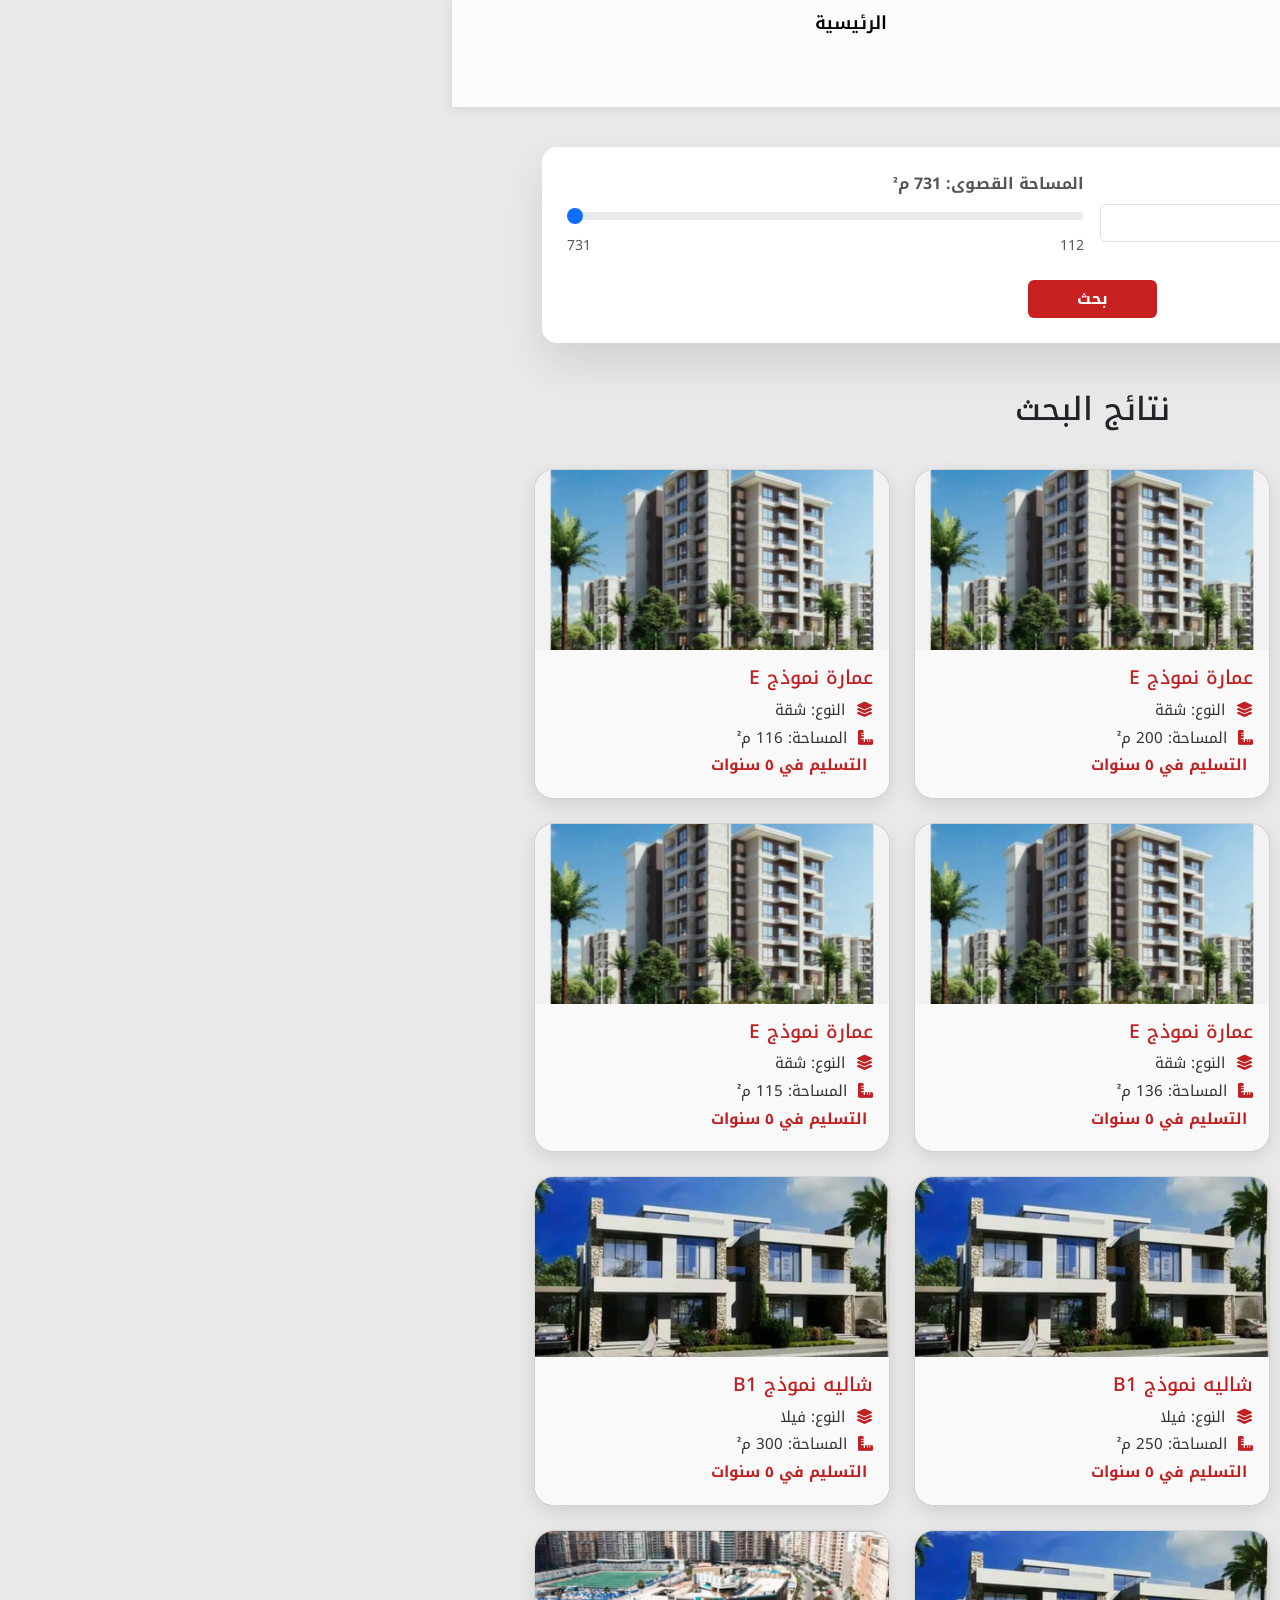
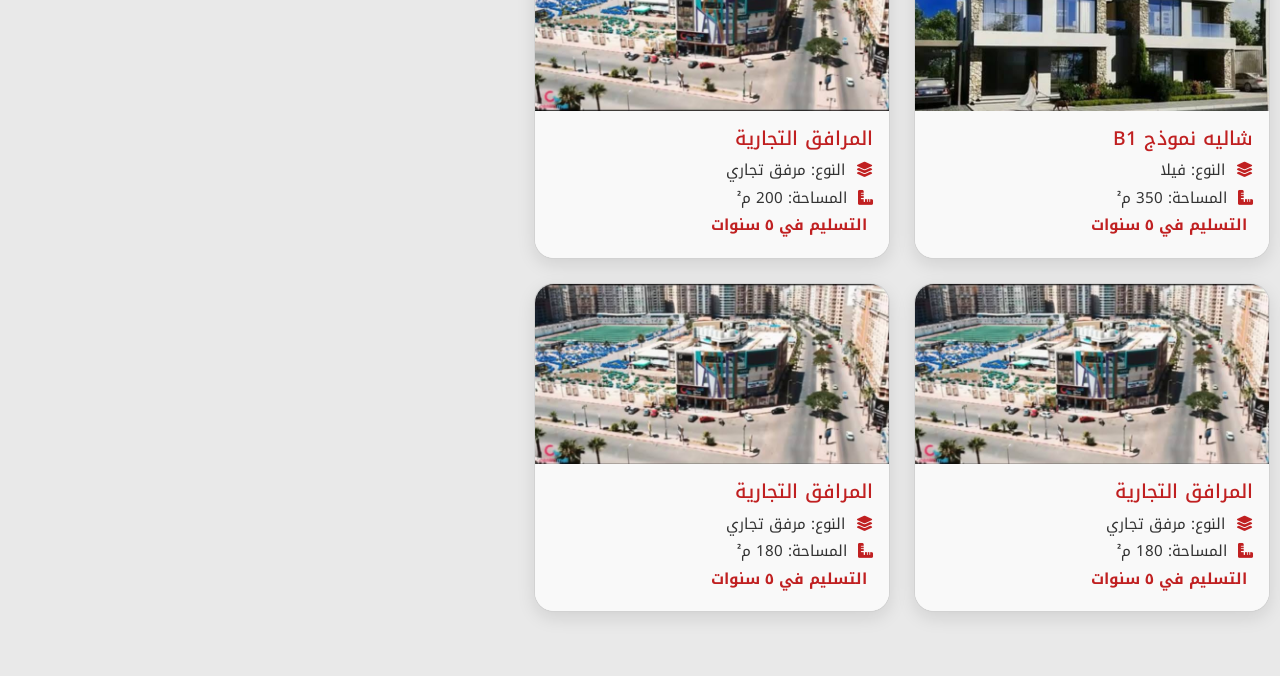
<file: nour-apartments.html>
<!DOCTYPE html>
<html lang="ar" dir="rtl">
<head>
  <meta charset="UTF-8" />
  <meta name="viewport" content="width=device-width, initial-scale=1.0"/>
  <title>الوحدات المتاحة</title>
  <link rel="stylesheet" href="index.html">
  <link href="https://cdn.jsdelivr.net/npm/bootstrap@5.3.0/dist/css/bootstrap.min.css" rel="stylesheet">
  <link rel="stylesheet" href="https://cdnjs.cloudflare.com/ajax/libs/font-awesome/6.7.2/css/all.min.css">
  <link href="https://fonts.googleapis.com/css2?family=Cairo:wght@200..1000&family=Noto+Kufi+Arabic:wght@100..900&display=swap" rel="stylesheet">
  <style>
    body {
      font-family: "Noto Kufi Arabic", "Cairo", sans-serif;
      background-color: #e9e9e9;
    }
    .search-box {
      background: #fff;
      color: rgb(86, 86, 86);
      padding: 25px;
      border-radius: 15px;
      margin: 40px auto;
      max-width: 1100px;
      box-shadow: 0px 21px 43px 0px #0404001A;
    }
    .form-label {
      color: rgb(86, 86, 86);
      font-weight: bold;
    }
    @media (max-width: 992px) {
  .card {
    flex: 0 1 calc(50% - 12px);
  }
}

@media (max-width: 768px) {
  .card {
    flex: 0 1 100%;
  }
}
@media (max-width: 992px) {
  .card {
    flex: 0 1 calc(50% - 12px);
  }
}

@media (max-width: 768px) {
  .card {
    flex: 0 1 100%;
  }
}
@media (max-width: 768px) {
    header {
        padding: 10px 20px;
    }
    .menu-icon {
        display: block;
    }
    .logo img{
      margin-left: 15px;
    }
    .navbar {
        flex-direction: column;
        background: rgba(255, 255, 255, 0.95);
        width: 100%;
        display: none;

        position: absolute;
        top: 70px;
        left: 0;
        padding: 20px 0;
    }
    .navbar.active {
        display: flex;
    }
    .navbar li {
        text-align: center;
        margin-right:800px ;
    }
    .login-btn {
        margin: 15px auto;
    }
    .hero-content h1 {
        font-size: 32px;
        overflow-x: hidden;
    }
    .hero-content p {
        font-size: 20px;
    }
    .cta-btn {
        font-size: 18px;
        padding: 10px 20px;
    }
} 
    .btn-gold {
      background-color:rgb(200, 32, 33);
      color: #fff;
      font-weight: bold;
    }
    .btn-gold:hover {
      background-color: #28a745;
    }
    .cards {
      display: flex;
      flex-wrap: wrap;
      gap: 24px;
      justify-content: flex-start;
      padding: 1rem 0;
    }
    .card {
      background-color: #fff;
      border-radius: 20px;
      box-shadow: 0 6px 18px rgba(0, 0, 0, 0.1);
      flex: 0 1 calc(33.333% - 16px);
      overflow: hidden;
      display: flex;
      flex-direction: column;
      transition: 0.3s ease-in-out;
      min-height: 320px;
    }
    .card img {
      width: 100%;
      height: 180px;
      object-fit: cover;
    }
    .card-content {
      padding: 1rem;
      background-color: #f9f9f9;
      text-align: right;
    }
    .card-content h3 {
      color: #c02021;
      margin-bottom: 0.6rem;
      font-size: 1.2rem;
    }
    .card-content p {
      margin: 0.3rem 0;
      color: #333;
      font-size: 0.95rem;
    }
    .card-content span.icon {
      color: #c02021;
      margin-left: 6px;
    }
    .card-content .highlight {
      color: #c02021;
      font-weight: bold;
    }
    .card-content button {
      background-color: #c02021;
      color: #fff;
      border: none;
      padding: 0.4rem 1.2rem;
      border-radius: 30px;
      margin-top: 1rem;
      cursor: pointer;
      font-size: 0.9rem;
      display: inline-flex;
      align-items: center;
      gap: 0.4rem;
    }
    .card-content button:hover {
      background-color: #a0181a;
    }
    @media (max-width: 992px) {
      .card {
        flex: 0 1 calc(48% - 12px);
      }
    }
    @media (max-width: 600px) {
      .card {
        flex: 0 1 100%;
      }
    }
    .pagination-controls {
      text-align: center;
      margin-bottom: 40px;
    }
    .pagination-controls button {
      margin: 0 10px;
      padding: 10px 20px;
      background-color: #c02021;
      color: white;
      border: none;
      border-radius: 8px;
      cursor: pointer;
    }
    .pagination-controls button:disabled {
      background-color: #aaa;
      cursor: not-allowed;
    }
    header {
    width: 100%;
    padding: 10px 30px;
    display: flex;
    justify-content: space-between;
    align-items: center;
    background: rgba(255, 255, 255, 0.8); /* شفافية أخف لأناقة أكثر */
    position: sticky;
    top: 0;
    z-index: 10000;
    backdrop-filter: blur(8px); /* ضبابية أنعم */
    box-shadow: 0px 2px 10px rgba(0,0,0,0.1); /* ظل خفيف تحت الهيدر */
}

/* اللوجو */
.logo img {
  margin-right: 900;
    width: 60px; /* أصغر شوي لتوازن مع العناصر */
}

/* المينيو */
nav {
    display: flex;
    align-items: center;
    gap: 20px;
}

.navbar {
    list-style: none;
    display: flex;
    padding: 0;
    margin: 0;
}

.navbar li {
  margin-right: 800px;
    position: relative; /* تفعيل الـ positioning لجعل ::after يعمل بشكل صحيح */
}

.navbar li a {
    color: #000;
    text-decoration: none; /* إزالة الخط الافتراضي */
    font-size: 18px;
    font-family: "Noto Kufi Arabic", sans-serif;
    font-weight: 600;
    padding: 10px 15px;
    border-radius: 5px;
    transition: all 0.3s ease;
    margin-left: 800px;
}

/* الخط تحت الرابط باستخدام ::after */


/* عند التمرير على الرابط */
.navbar li a:hover {
  color: #a0181a;
}

/* زر تسجيل الدخول */
.login-btn {
    color: #000;
    font-size: 16px;
    text-decoration: none;
    font-family: "Noto Kufi Arabic", sans-serif;
    font-weight: 600;
    border: 1px solid #000;
    padding: 10px 20px;
    margin-left: 140px;
    border-radius: 5px;
    transition: 0.4s;
}

.login-btn:hover{
    background-color: #000;
    color: #fff;
}
/* ايقونة موبايل */
.menu-icon {
    display: none;
    font-size: 32px;
    color: #333;
    background: #fff;
    padding: 8px 10px;
    border-radius: 8px;
    box-shadow: 0px 0px 5px rgba(0,0,0,0.1);
}
  </style>
</head>
<body>
  <header>
   <!-- زر العودة إلى الأعلى -->
<button id="backToTop" 
style="display: none; position: fixed; bottom: 20px; left: 20px; font-size: 24px; cursor: pointer;">
🔝
</button>

<!-- أيقونة الملف الشخصي -->
<img id="profileIcon" 
src="img/Sample_User_Icon.png" 
alt="بروفايل" 
class="profile-icon" 
title="تسجيل الخروج"
onclick="window.location.href='profile.html'" 
style="width: 40px; height: 40px; position: fixed; top: 20px; right: 20px; cursor: pointer;">
       <ul class="navbar">
        <li><a href="index.html">الرئيسية</a></li>
    <div class="logo"><img src="img/تنزيل__8_-removebg-preview.png" alt=""></div>
  <div class="menu-icon" onclick="toggleMenu()">☰</div>
</header>
<div class="container">
  <div class="search-box">
    <div class="row g-3">
      <div class="col-md-6">
        <label class="form-label">النوع</label>
        <select id="typeSelect" class="form-select">
          <option value="الكل">الكل</option>
          <option value="شقة">شقة</option>
          <option value="فيلا">فيلا</option>
          <option value="مرفق تجاري">مرفق تجاري</option>
        </select>
      </div>
      <div class="col-md-6">
        <label class="form-label">المساحة القصوى: <span id="areaValue">731</span> م²</label>
        <input type="range" class="form-range" id="areaRange" min="112" max="731" value="731" oninput="document.getElementById('areaValue').textContent = this.value">
        <div class="d-flex justify-content-between small">
          <span>112</span>
          <span>731</span>
        </div>
      </div>
    </div>
    <div class="mt-4 text-center">
      <button class="btn btn-gold px-5" onclick="searchUnits()">بحث</button>
    </div>
  </div>

  <div class="my-5">
    <h2 class="text-center mb-4">نتائج البحث</h2>
    <div id="results"></div>
    <div id="pagination" class="pagination-controls"></div>
  </div>
</div>
<div id="pagination" class="pagination-controls"></div>

<script src="auth.js"></script>

<script>
// بيانات الشقق
const apartments = [
  {
    title: "عمارة نموذج E",
    type: "شقة",
    area: 149,
    price: "التسليم في ٥ سنوات",
    image: "img/f28b1aae-0491-4945-ac46-58ce8b0fee16 (2).jfif"
  },
  {
    title: "عمارة نموذج E",
    type: "شقة",
    area: 200,
    price: "التسليم في ٥ سنوات",
    image: "img/f28b1aae-0491-4945-ac46-58ce8b0fee16 (2).jfif"
  },
  {
    title: "عمارة نموذج E",
    type: "شقة",
    area: 116,
    price: "التسليم في ٥ سنوات",
    image: "img/f28b1aae-0491-4945-ac46-58ce8b0fee16 (2).jfif"
  },
  {
    title: "عمارة نموذج E",
    type: "شقة",
    area: 142,
    price: "التسليم في ٥ سنوات",
    image: "img/f28b1aae-0491-4945-ac46-58ce8b0fee16 (2).jfif"
  },
  {
    title: "عمارة نموذج E",
    type: "شقة",
    area: 136,
    price: "التسليم في ٥ سنوات",
    image: "img/f28b1aae-0491-4945-ac46-58ce8b0fee16 (2).jfif"
  },
  {
    title: "عمارة نموذج E",
    type: "شقة",
    area: 115,
    price: "التسليم في ٥ سنوات",
    image: "img/f28b1aae-0491-4945-ac46-58ce8b0fee16 (2).jfif"
  },
  // أضف المزيد من الشقق هنا...
];

// بيانات الفلل
const villas = [
  {
    title: "شاليه نموذج B1",
    type: "فيلا",
    area: 200,
    price: "التسليم في ٥ سنوات",
    image: "img/d5055a95-2fde-4076-8240-2081613ec2a5 (1).jfif"
  },
  {
    title: "شاليه نموذج B1",
    type: "فيلا",
    area: 250,
    price: "التسليم في ٥ سنوات",
    image: "img/d5055a95-2fde-4076-8240-2081613ec2a5 (1).jfif"
  },
  {
    title: "شاليه نموذج B1",
    type: "فيلا",
    area: 300,
    price: "التسليم في ٥ سنوات",
    image: "img/d5055a95-2fde-4076-8240-2081613ec2a5 (1).jfif"
  },
  {
    title: "شاليه نموذج B1",
    type: "فيلا",
    area: 330,
    price: "التسليم في ٥ سنوات",
    image: "img/d5055a95-2fde-4076-8240-2081613ec2a5 (1).jfif"
  },
  {
    title: "شاليه نموذج B1",
    type: "فيلا",
    area: 350,
    price: "التسليم في ٥ سنوات",
    image: "img/d5055a95-2fde-4076-8240-2081613ec2a5 (1).jfif"
  },
  // أضف المزيد من الفلل هنا...
];

// بيانات المرافق
const commercials = [
  {
    title: "المرافق التجارية ",
    type: "مرفق تجاري",
    area: 200,
    price: "التسليم في ٥ سنوات",
    image: "img/8baaeb4a-6438-4f82-af64-9c7f22ccc7e9.jfif"
  },
  {
    title: "المرافق التجارية ",
    type: "مرفق تجاري",
    area: 180,
    price: "التسليم في ٥ سنوات",
    image: "img/8baaeb4a-6438-4f82-af64-9c7f22ccc7e9.jfif"
  },
  {
    title: "المرافق التجارية ",
    type: "مرفق تجاري",
    area: 180,
    price: "التسليم في ٥ سنوات",
    image: "img/8baaeb4a-6438-4f82-af64-9c7f22ccc7e9.jfif"
  },
  {
    title: "المرافق التجارية ",
    type: "مرفق تجاري",
    area: 180,
    price: "التسليم في ٥ سنوات",
    image: "img/8baaeb4a-6438-4f82-af64-9c7f22ccc7e9.jfif"
  },
  // أضف المزيد من المرافق هنا...
];

// دمج البيانات كلها
const units = [...apartments, ...villas, ...commercials];


let filtered = units;
let currentPage = 1;
const itemsPerPage = 24;

function renderPage(units) {
  const resultsDiv = document.getElementById("results");
  resultsDiv.innerHTML = "";

  const start = (currentPage - 1) * itemsPerPage;
  const end = start + itemsPerPage;
  const pageItems = units.slice(start, end);

  if (pageItems.length === 0) {
    resultsDiv.innerHTML = "<p class='text-center text-danger'>لا توجد نتائج مطابقة.</p>";
    return;
  }

  const cardsContainer = document.createElement('div');
  cardsContainer.className = 'cards';

  pageItems.forEach(unit => {
    const cardHTML = `
      <div class="card">
        <img src="${unit.image}" alt="${unit.title}">
        <div class="card-content">
          <h3>${unit.title}</h3>
          <p><span class="icon"><i class="fas fa-layer-group"></i></span> النوع: ${unit.type}</p>
          <p><span class="icon"><i class="fas fa-ruler-combined"></i></span> المساحة: ${unit.area} م²</p>
          <p><span class="icon"></span> <span class="highlight">${unit.price} </span></p>
        </div>
      </div>
    `;
    cardsContainer.innerHTML += cardHTML;
  });

  resultsDiv.appendChild(cardsContainer);
  renderPagination(units.length);
}

function renderPagination(totalItems) {
  const paginationDiv = document.getElementById("pagination");
  paginationDiv.innerHTML = "";

  const totalPages = Math.ceil(totalItems / itemsPerPage);
  if (totalPages <= 1) return;

  const navWrapper = document.createElement("div");
  navWrapper.className = "d-flex justify-content-center align-items-center gap-2 flex-wrap";

  // زر السابق
  const prevButton = document.createElement("button");
  prevButton.textContent = "السابق";
  prevButton.disabled = currentPage === 1;
  prevButton.className = "btn";
  prevButton.style.backgroundColor = currentPage === 1 ? "#aaa" : "#c02021";
  prevButton.style.color = "white";
  prevButton.style.borderRadius = "8px";
  prevButton.style.padding = "10px 20px";
  prevButton.onclick = () => {
    if (currentPage > 1) {
      currentPage--;
      renderPage(filtered);
    }
  };
  navWrapper.appendChild(prevButton);

  // نص: صفحة x من y
  const pageInfo = document.createElement("span");
  pageInfo.textContent = `صفحة ${currentPage} من ${totalPages}`;
  pageInfo.style.fontWeight = "bold";
  pageInfo.style.color = "#c02021";
  navWrapper.appendChild(pageInfo);

  // زر التالي
  const nextButton = document.createElement("button");
  nextButton.textContent = "التالي";
  nextButton.disabled = currentPage === totalPages;
  nextButton.className = "btn";
  nextButton.style.backgroundColor = currentPage === totalPages ? "#aaa" : "#c02021";
  nextButton.style.color = "white";
  nextButton.style.borderRadius = "8px";
  nextButton.style.padding = "10px 20px";
  nextButton.onclick = () => {
    if (currentPage < totalPages) {
      currentPage++;
      renderPage(filtered);
    }
  };
  navWrapper.appendChild(nextButton);

  paginationDiv.appendChild(navWrapper);
}


function searchUnits() {
  const type = document.getElementById("typeSelect").value;
  const maxArea = parseInt(document.getElementById("areaRange").value);

  filtered = units.filter(unit => {
    return (type === "الكل" || unit.type === type) && unit.area <= maxArea;
  });

  currentPage = 1;
  renderPage(filtered);
}

window.onload = searchUnits;
</script>
</body>
</b68d5df4-06f3-4e7a-8b5e-031a69c108d4
</file>
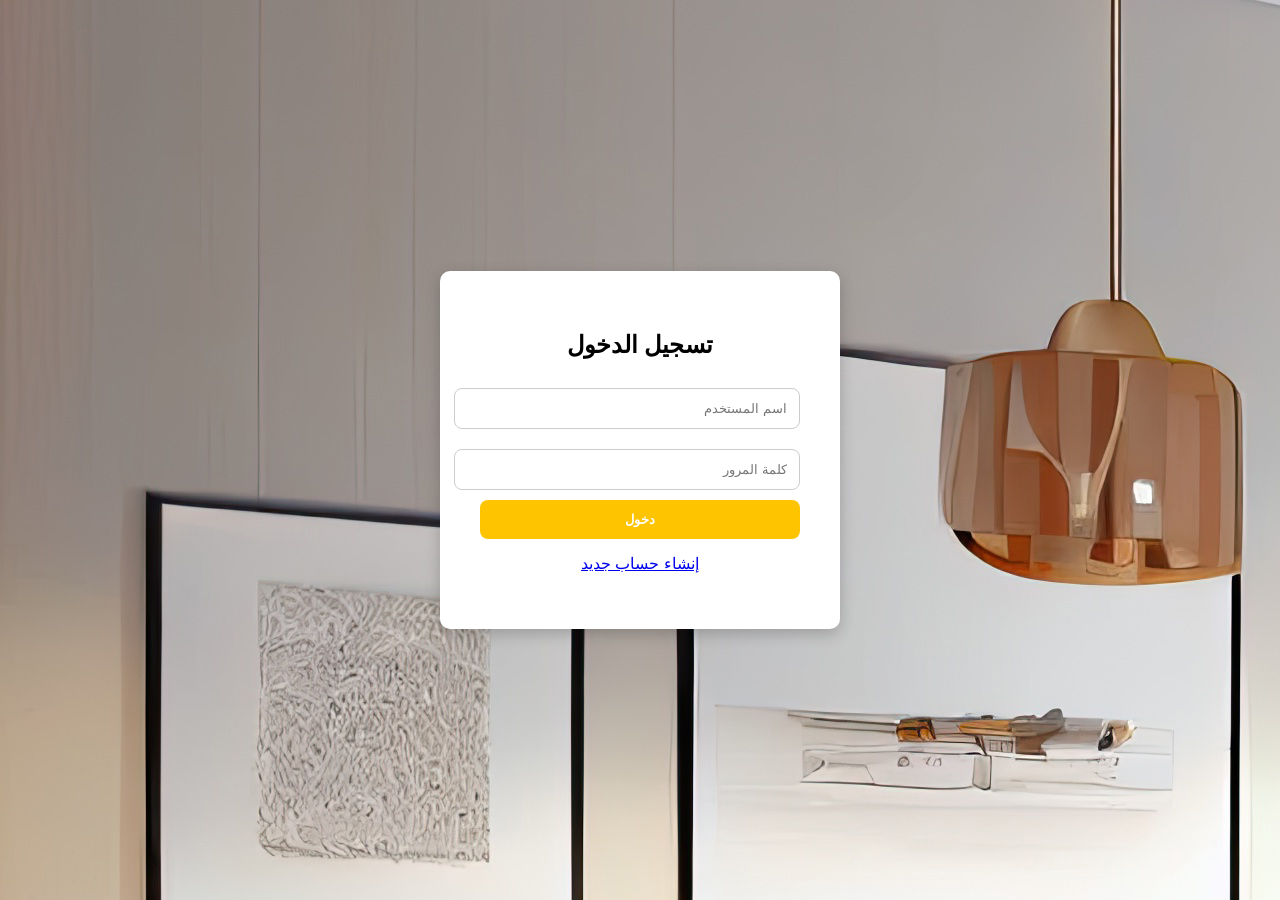
<file: profile.html>
<!DOCTYPE html>
<html lang="ar" dir="rtl">
<head>
  <meta charset="UTF-8">
  <title>الملف الشخصي</title>
  <meta name="viewport" content="width=device-width, initial-scale=1.0">
  <style>
    body {
      font-family: 'Tajawal', sans-serif;
      background-color: #f5f5f5;
      padding: 30px 15px;
      text-align: center;
    }
    .profile-card {
      background: white;
      padding: 30px;
      border-radius: 15px;
      max-width: 400px;
      margin: auto;
      box-shadow: 0 0 10px rgba(0,0,0,0.1);
    }
    .profile-image {
      width: 100px;
      height: 100px;
      border-radius: 50%;
      object-fit: cover;
      margin-bottom: 15px;
    }
    input[type="file"],
    input[type="text"] {
      margin: 10px 0;
      padding: 12px;
      width: 100%;
      border-radius: 8px;
      border: 1px solid #ccc;
      font-size: 16px;
    }
    button {
      padding: 12px 20px;
      margin: 10px 5px;
      border: none;
      border-radius: 8px;
      background-color: #ffc400;
      color: white;
      font-weight: bold;
      font-size: 16px;
      cursor: pointer;
    }

    /* ✅ ميديا للموبايل */
    @media (max-width: 480px) {
      .profile-card {
        padding: 20px;
      }
      .profile-image {
        width: 80px;
        height: 80px;
      }
      button {
        width: 100%;
        margin: 8px 0;
      }
    }
  </style>
</head>
<body>

  <div class="profile-card">
    <img src="img/Sample_User_Icon.png" id="profilePreview" class="profile-image" alt="صورة المستخدم">
    <input type="file" id="imageInput" accept="image/*">
    <label for="imageInput">📷 اختر صورة جديدة</label>
    <h2 id="displayName" style="margin-bottom: 20px;"></h2>
    <input type="text" id="usernameInput" placeholder="اسم المستخدم الجديد">
    <br>
    <button onclick="saveChanges()">💾 حفظ التغييرات</button>
    <button onclick="logout()">🚪 تسجيل الخروج</button>
    <button onclick="window.location.href='index.html'">⬅️ رجوع للرئيسية</button>    
  </div>

  <script>
    function saveChanges() {
  const newName = nameInput.value.trim();
  const newImage = preview.src;

  if (!newName) {
    alert("الرجاء إدخال اسم مستخدم.");
    return;
  }

  localStorage.setItem(`displayName_${currentUser}`, newName);
  localStorage.setItem(`profileImage_${currentUser}`, newImage);

  if (confirm("تم حفظ التغييرات! هل تريد الرجوع للصفحة الرئيسية؟")) {
    window.location.href = "index.html";
  }
}
    const currentUser = localStorage.getItem("currentUser");
    if (!currentUser) {
      window.location.href = "login.html";
    }

    const nameInput = document.getElementById("usernameInput");
    const preview = document.getElementById("profilePreview");
    const imageInput = document.getElementById("imageInput");

    const savedName = localStorage.getItem(`displayName_${currentUser}`) || currentUser;
    const savedImage = localStorage.getItem(`profileImage_${currentUser}`);

    nameInput.value = savedName;
    if (savedImage) {
      preview.src = savedImage;
    }

    imageInput.addEventListener("change", function () {
      const file = this.files[0];
      if (file) {
        const reader = new FileReader();
        reader.onload = function (e) {
          preview.src = e.target.result;
        };
        reader.readAsDataURL(file);
      }
    });

    function saveChanges() {
      const newName = nameInput.value;
      const newImage = preview.src;

      localStorage.setItem(`displayName_${currentUser}`, newName);
      localStorage.setItem(`profileImage_${currentUser}`, newImage);

      if (confirm("تم حفظ التغييرات! هل تريد الرجوع للصفحة الرئيسية؟")) {
        window.location.href = "index.html";
      }
    }

    function logout() {
      localStorage.removeItem("loggedIn");
      localStorage.removeItem("currentUser");
      window.location.href = "login.html";
    }
  </script>

</body>
</html>
</file>
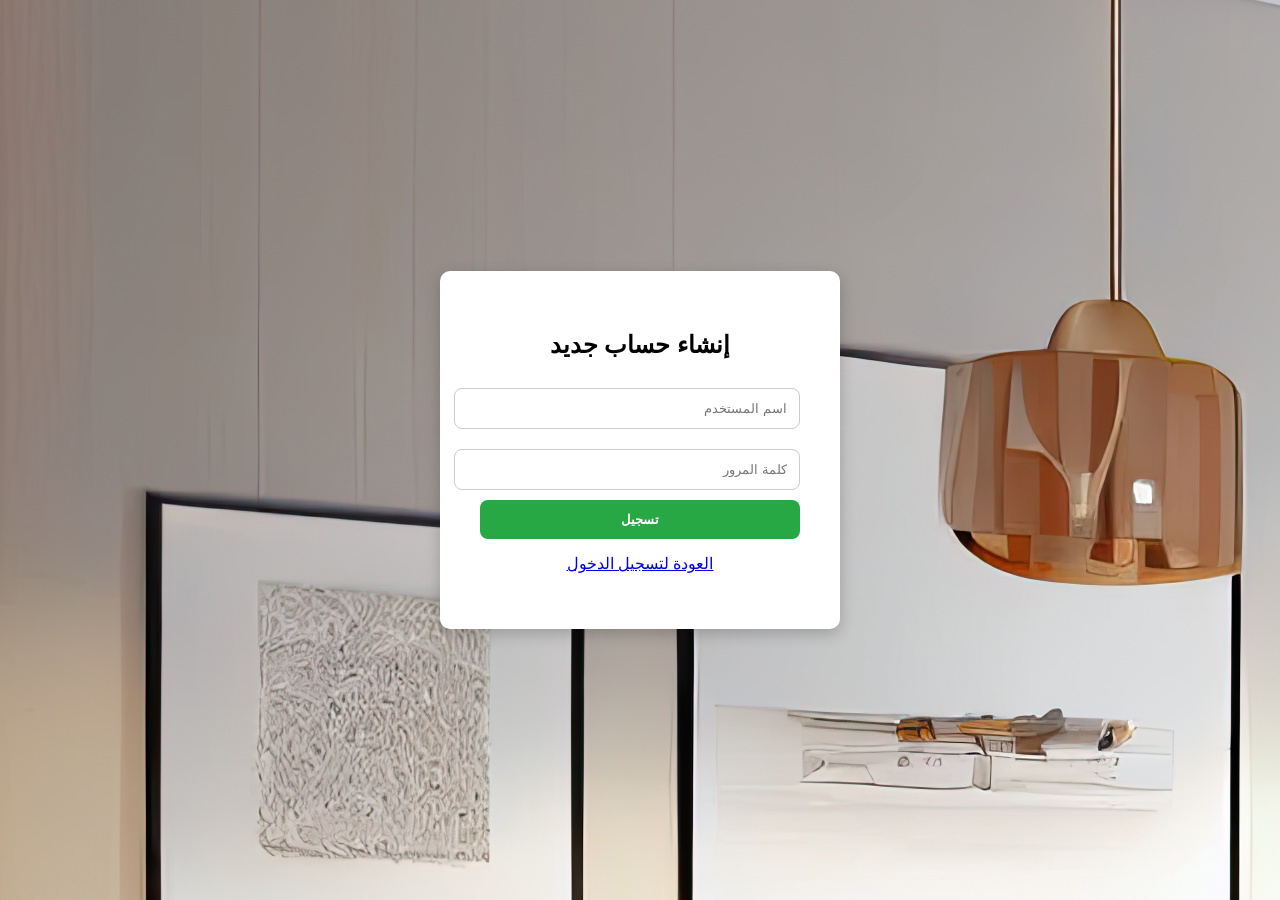
<file: signup.html>
<!DOCTYPE html>
<html lang="ar" dir="rtl">
  <link href="https://fonts.googleapis.com/css2?family=Bebas+Neue&family=Cairo:wght@200..1000&family=Noto+Sans+Arabic:wght@100..900&family=Open+Sans:ital,wght@0,300..800;1,300..800&family=Oswald:wght@200..700&family=Poppins:ital,wght@0,100;0,200;0,300;0,400;0,500;0,600;0,700;0,800;0,900;1,100;1,200;1,300;1,400;1,500;1,600;1,700;1,800;1,900&display=swap" rel="stylesheet">
<style>
    @import url('https://fonts.googleapis.com/css2?family=Alfa+Slab+One&family=Bebas+Neue&family=Flow+Circular&family=Montserrat:ital,wght@0,100..900;1,100..900&family=Noto+Kufi+Arabic:wght@100..900&family=Poppins:ital,wght@0,100;0,200;0,800;0,900;1,100;1,200;1,300;1,400;1,500;1,600;1,700;1,800;1,900&family=Roboto:ital,wght@0,100..900;1,100..900&display=swap');
    </style>
<link href="https://fonts.googleapis.com/css2?family=Alfa+Slab+One&family=Bebas+Neue&family=Flow+Circular&family=Montserrat:ital,wght@0,100..900;1,100..900&family=Noto+Kufi+Arabic:wght@100..900&family=Poppins:ital,wght@0,100;0,200;0,800;0,900;1,100;1,200;1,300;1,400;1,500;1,600;1,700;1,800;1,900&family=Roboto:ital,wght@0,100..900;1,100..900&display=swap" rel="stylesheet">
<head>
  <meta charset="UTF-8">
  <title>إنشاء حساب</title>
  <style>
    body {
      margin: 0;
      padding: 0;
      height: 100vh;
      background-image: url(img/about-banner-2.jpg);
      display: flex;
      justify-content: center;
      align-items: center;
      font-family: 'Tajawal', sans-serif;
    }

    .signup-container {
      background: white;
      padding: 40px;
      border-radius: 10px;
      box-shadow: 0px 5px 15px rgba(0,0,0,0.2);
      width: 320px;
      text-align: center;
    }

    .signup-container input {
      width: 100%;
      padding: 12px;
      margin: 10px 0;
      border: 1px solid #ccc;
      border-radius: 8px;
    }

    .signup-container button {
      width: 100%;
      padding: 12px;
      background-color: #28a745;
      border: none;
      border-radius: 8px;
      font-weight: bold;
      color: white;
      cursor: pointer;
      transition: 0.3s;
    }

    .signup-container button:hover {
      background-color: #218838;
    }

    .signup-container .link {
      margin-top: 15px;
    }

    .message {
      margin-top: 10px;
      font-weight: bold;
    }

    .error {
      color: red;
    }

    .success {
      color: green;
    }
  </style>
</head>
<body>

  <div class="signup-container">
    <h2>إنشاء حساب جديد</h2>
    <input type="text" id="username" placeholder="اسم المستخدم">
    <input type="password" id="password" placeholder="كلمة المرور">
    <button onclick="register()">تسجيل</button>
    <div class="link">
      <a href="login.html">العودة لتسجيل الدخول</a>
    </div>
    <p id="message" class="message"></p>
  </div>

  <script>
    function register() {
      const username = document.getElementById('username').value;
      const password = document.getElementById('password').value;

      if (!username || !password) {
        showMessage("يرجى إدخال اسم المستخدم وكلمة المرور!", "error");
        return;
      }

      const users = JSON.parse(localStorage.getItem('users')) || [];
      const existUser = users.find(u => u.username === username);

      if (existUser) {
        showMessage("اسم المستخدم موجود بالفعل!", "error");
      } else {
        users.push({ username, password });
        localStorage.setItem('users', JSON.stringify(users));
        showMessage("تم إنشاء الحساب بنجاح! توجه لتسجيل الدخول.", "success");
      }
    }
    function loginOrRegister(username) {
  // احفظ اسم المستخدم الحالي
  localStorage.setItem("currentUser", username);
  localStorage.setItem("loggedIn", "true");

  // تحقق لو فيه بيانات محفوظة
  const savedName = localStorage.getItem(`displayName_${username}`);
  const savedImage = localStorage.getItem(`profileImage_${username}`);

  // لو فيه بيانات قديمة رجعها للعرض
  if (savedName) {
    localStorage.setItem("displayName", savedName);
  } else {
    localStorage.setItem("displayName", username);
  }

  if (savedImage) {
    localStorage.setItem("profileImage", savedImage);
  } else {
    localStorage.removeItem("profileImage"); // عشان تبقى الصورة الافتراضية
  }

  // توجيه للموقع بعد الدخول
  window.location.href = "index.html";
}

    function showMessage(msg, type) {
      const el = document.getElementById('message');
      el.textContent = msg;
      el.className = "message " + type;
    }
  </script>

</body>
</html>
</file>
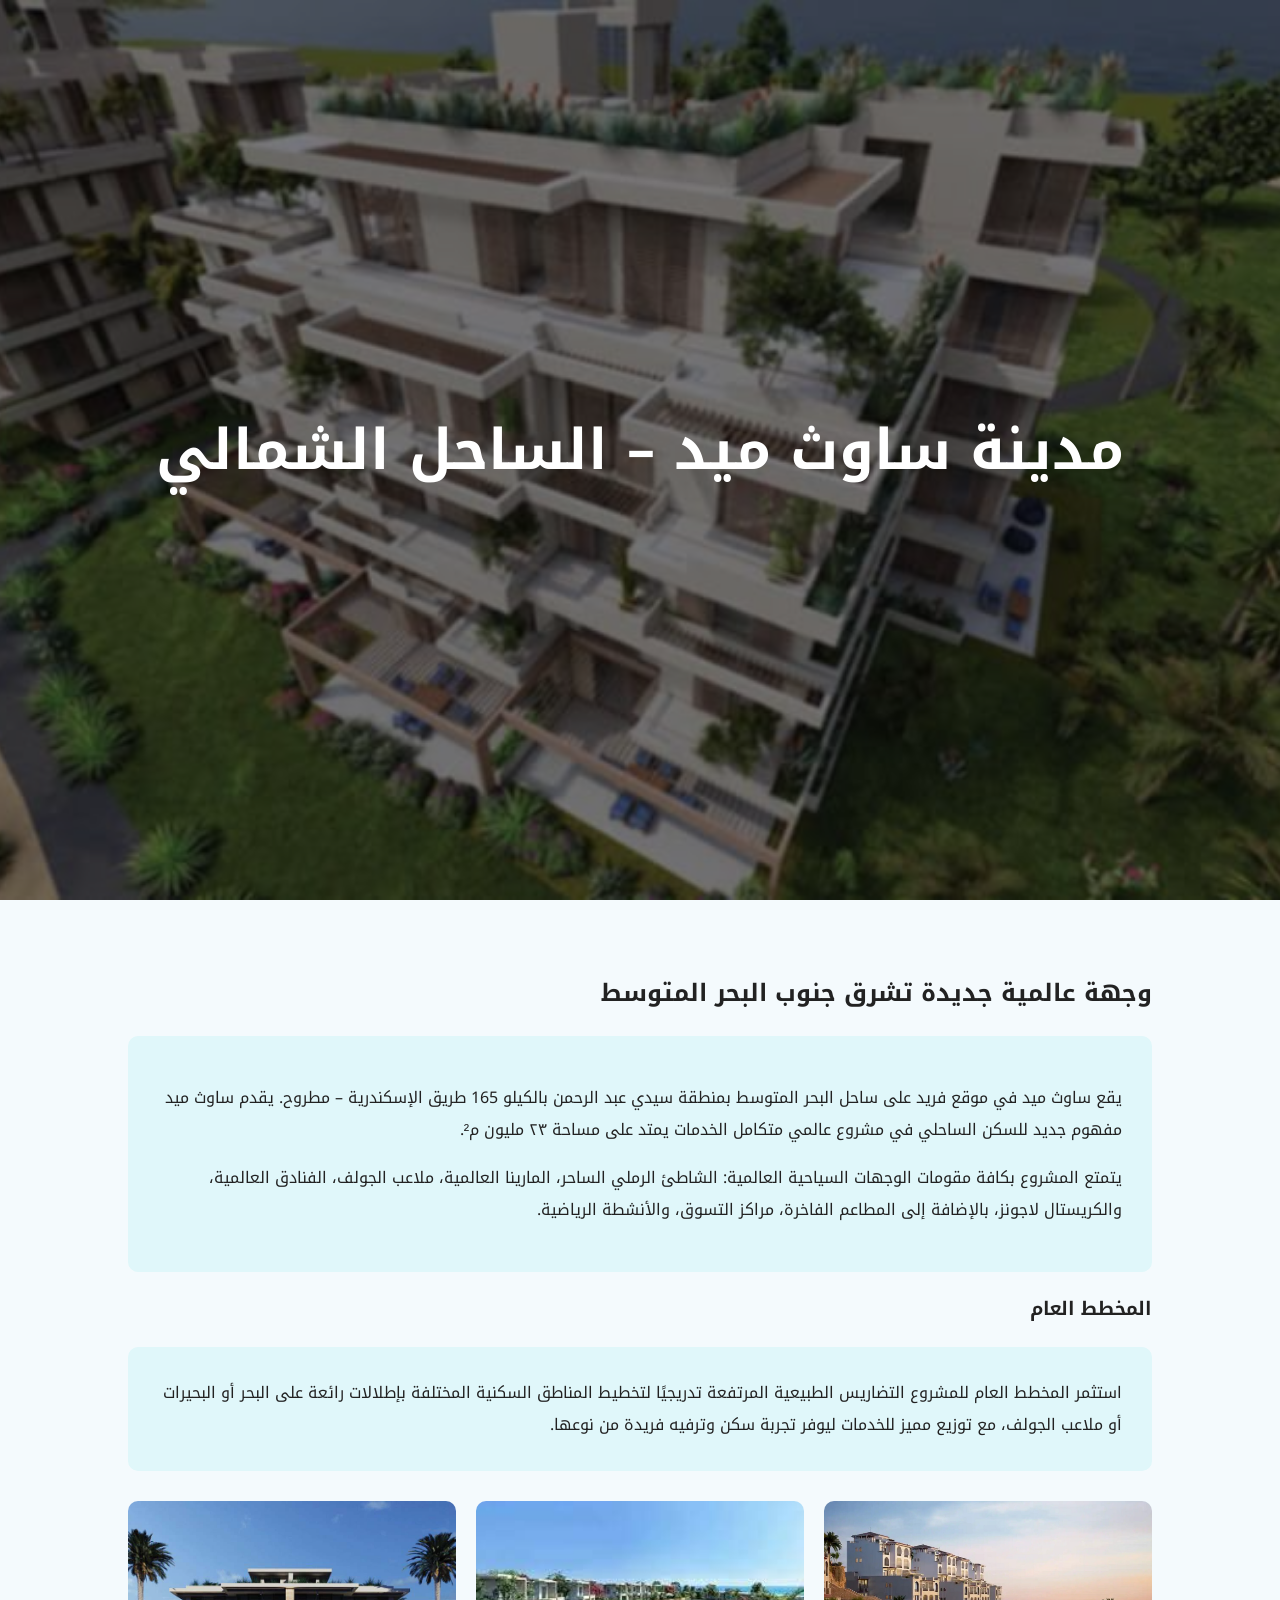
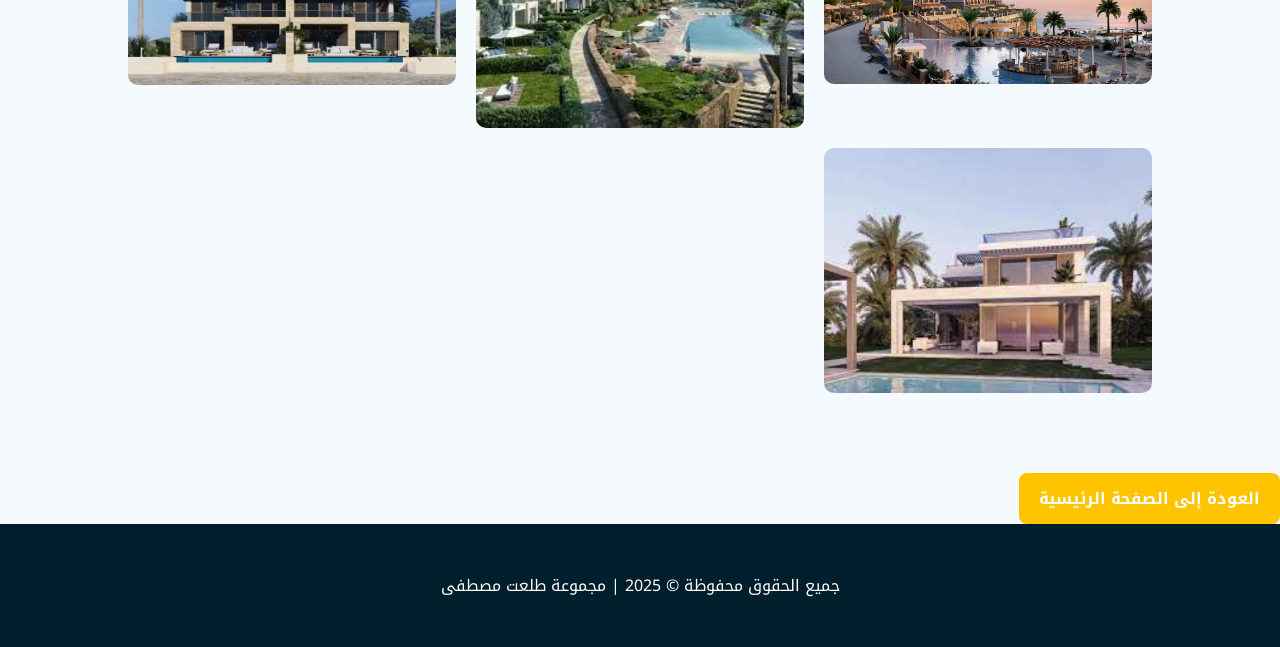
<file: southmed.html>
<!DOCTYPE html>
<html lang="ar">
<head>
  <meta charset="UTF-8">
  <meta name="viewport" content="width=device-width, initial-scale=1.0">
  <title>مدينة ساوث ميد</title>
  <link rel="stylesheet" href="https://cdnjs.cloudflare.com/ajax/libs/font-awesome/6.5.0/css/all.min.css">
  <link href="https://fonts.googleapis.com/css2?family=Tajawal&display=swap" rel="stylesheet">
  <link href="https://fonts.googleapis.com/css2?family=Tajawal:wght@400;700&display=swap" rel="stylesheet">
  <link href="https://fonts.googleapis.com/css2?family=Bebas+Neue&family=Cairo:wght@200..1000&family=Noto+Sans+Arabic:wght@100..900&family=Open+Sans:ital,wght@0,300..800;1,300..800&family=Oswald:wght@200..700&family=Poppins:ital,wght@0,100;0,200;0,300;0,400;0,500;0,600;0,700;0,800;0,900;1,100;1,200;1,300;1,400;1,500;1,600;1,700;1,800;1,900&display=swap" rel="stylesheet">
<style>
    @import url('https://fonts.googleapis.com/css2?family=Alfa+Slab+One&family=Bebas+Neue&family=Flow+Circular&family=Montserrat:ital,wght@0,100..900;1,100..900&family=Noto+Kufi+Arabic:wght@100..900&family=Poppins:ital,wght@0,100;0,200;0,800;0,900;1,100;1,200;1,300;1,400;1,500;1,600;1,700;1,800;1,900&family=Roboto:ital,wght@0,100..900;1,100..900&display=swap');
    </style>
<link href="https://fonts.googleapis.com/css2?family=Alfa+Slab+One&family=Bebas+Neue&family=Flow+Circular&family=Montserrat:ital,wght@0,100..900;1,100..900&family=Noto+Kufi+Arabic:wght@100..900&family=Poppins:ital,wght@0,100;0,200;0,800;0,900;1,100;1,200;1,300;1,400;1,500;1,600;1,700;1,800;1,900&family=Roboto:ital,wght@0,100..900;1,100..900&display=swap" rel="stylesheet">
  <style>
    body {
      margin: 0;
      font-family: "Noto Kufi Arabic", sans-serif;
      background-color: #f4fafd;
      color: #222;
      direction: rtl;
    }

    header {
      background: url('img/731b6c2a-8a9d-4e69-a43a-39fa185c465f.jfif') center/cover no-repeat;
      height: 100vh;
      display: flex;
      justify-content: center;
      align-items: center;
      color: white;
      text-align: center;
      position: relative;
      overflow: hidden;
    }

    header::before {
      content: '';
      position: absolute;
      top: 0; left: 0;
      width: 100%; height: 100%;
      background-color: rgba(0, 0, 0, 0.5);
      z-index: 1;
    }

    header h1 {
      font-size: 3.5rem;
      z-index: 2;
      animation: fadeInDown 1.5s ease;
    }

    @keyframes fadeInDown {
      from {
        opacity: 0;
        transform: translateY(-50px);
      }
      to {
        opacity: 1;
        transform: translateY(0);
      }
    }

    section {
      padding: 50px 10%;
      animation: fadeIn 1.5s ease;
    }

    @keyframes fadeIn {
      from { opacity: 0; transform: translateY(20px); }
      to { opacity: 1; transform: translateY(0); }
    }

    .highlight {
      background-color: #e0f7fa;
      padding: 30px;
      border-radius: 10px;
      margin-top: 20px;
      line-height: 2;
    }

    .gallery {
      display: grid;
      grid-template-columns: repeat(auto-fit, minmax(250px, 1fr));
      gap: 20px;
      margin-top: 30px;
    }

    .gallery img {
      width: 100%;
      border-radius: 10px;
      transition: transform 0.3s ease, box-shadow 0.3s ease;
      cursor: pointer;
    }

    .gallery img:hover {
      transform: scale(1.05);
      box-shadow: 0 10px 20px rgba(0,0,0,0.3);
    }

    footer {
      background-color: #001e2b;
      color: #fff;
      padding: 30px 10%;
      text-align: center;
    }

    @media (max-width: 768px) {
      header h1 {
        font-size: 2.2rem;
      }
    }
    .back-button {
      display: inline-block;
      margin-top: 30px;
      padding: 10px 20px;
      background-color: #ffc400;
      color: white;
      font-weight: bold;
      border: none;
      border-radius: 8px;
      text-decoration: none;
      cursor: pointer;
    }
  </style>
</head>
<body>

  <header>
    <h1>مدينة ساوث ميد – الساحل الشمالي</h1>
  </header>

  <section>
    <h2>وجهة عالمية جديدة تشرق جنوب البحر المتوسط</h2>
    <div class="highlight">
      <p>يقع ساوث ميد في موقع فريد على ساحل البحر المتوسط بمنطقة سيدي عبد الرحمن بالكيلو 165 طريق الإسكندرية – مطروح.
      يقدم ساوث ميد مفهوم جديد للسكن الساحلي في مشروع عالمي متكامل الخدمات يمتد على مساحة ٢٣ مليون م².</p>

      <p>يتمتع المشروع بكافة مقومات الوجهات السياحية العالمية: الشاطئ الرملي الساحر، المارينا العالمية، ملاعب الجولف، الفنادق العالمية، والكريستال لاجونز، بالإضافة إلى المطاعم الفاخرة، مراكز التسوق، والأنشطة الرياضية.</p>
    </div>

    <h3>المخطط العام</h3>
    <p class="highlight">
      استثمر المخطط العام للمشروع التضاريس الطبيعية المرتفعة تدريجيًا لتخطيط المناطق السكنية المختلفة بإطلالات رائعة على البحر أو البحيرات أو ملاعب الجولف، مع توزيع مميز للخدمات ليوفر تجربة سكن وترفيه فريدة من نوعها.
    </p>

    <div class="gallery">
      <img src="img/South-Med-1-edited.jpg" alt="South Med View 1">
      <img src="img/images (3).jpg" alt="South Med View 2">
      <img src="img/2024_7_3_14_10_58_964.jpg" alt="South Med View 3">
      <img src="img/images (4).jpg" alt="South Med View 4">
    </div>
  </section>
  <a href="index.html#slider" class="back-button">العودة إلى الصفحة الرئيسية</a>
  <footer>
    <p>جميع الحقوق محفوظة &copy; 2025 | مجموعة طلعت مصطفى</p>
  </footer>

</body>
</html>
</file>
<file: style.css>
/* تنسيق عام */
body, html {
    margin: 0;
    padding: 0;
    height: 100%;
    direction: rtl;
    font-family: "Noto Kufi Arabic", sans-serif;
    overflow-x: hidden;
    background-color: #f9f9f9; /* لون خلفية فاتح للراحة البصرية */
}
.more-btn {
  margin-top: 10px;
  display: inline-block;
  padding: 8px 16px;
  background-color: #00bcd4;
  color: #fff;
  text-decoration: none;
  cursor: pointer;
  border-radius: 20px;
  transition: background-color 0.3s ease;
}

.more-btn:hover {
  background-color: #0097a7;
}

/* تصفير لكل العناصر */
* {
    text-decoration: none;
    
    box-sizing: border-box;
    font-family: "Noto Kufi Arabic", sans-serif;
}
.toast {
  visibility: hidden;
  min-width: 250px;
  background-color: #333;
  color: #fff;
  text-align: center;
  border-radius: 8px;
  padding: 16px;
  position: fixed;
  z-index: 999;
  bottom: 30px;
  right: 30px;
  font-size: 16px;
  box-shadow: 0px 0px 10px rgba(0,0,0,0.3);
  transition: visibility 0s, opacity 0.5s linear;
  opacity: 0;
}

.toast.show {
  visibility: visible;
  opacity: 1;
}
.fade-in {
  opacity: 0;
  transform: translateY(20px);
  transition: all 0.8s ease;
}
.fade-in.visible {
  opacity: 1;
  transform: translateY(0);
}


.profile-icon {
  width: 40px;
  height: 40px;
  border-radius: 50%;
  cursor: pointer;
  display: none;
}
/* الهيدر */
header {
    width: 100%;
    padding: 10px 30px;
    display: flex;
    justify-content: space-between;
    align-items: center;
    background: rgba(255, 255, 255, 0.8); /* شفافية أخف لأناقة أكثر */
    position: sticky;
    top: 0;
    z-index: 10000;
    backdrop-filter: blur(8px); /* ضبابية أنعم */
    box-shadow: 0px 2px 10px rgba(0,0,0,0.1); /* ظل خفيف تحت الهيدر */
}

/* اللوجو */
.logo img {
    width: 60px; /* أصغر شوي لتوازن مع العناصر */
}

/* المينيو */
nav {
    display: flex;
    align-items: center;
    gap: 20px;
}

.navbar {
    list-style: none;
    display: flex;
    padding: 0;
    margin: 0;
}

.navbar li {
    margin-left: 25px;
    position: relative; /* تفعيل الـ positioning لجعل ::after يعمل بشكل صحيح */
}

.navbar li a {
    color: #000;
    text-decoration: none; /* إزالة الخط الافتراضي */
    font-size: 18px;
    font-family: "Noto Kufi Arabic", sans-serif;
    font-weight: 600;
    padding: 10px 15px;
    border-radius: 5px;
    transition: all 0.3s ease;
}

/* الخط تحت الرابط باستخدام ::after */
.navbar li a::after {
    content: ''; /* إنشاء عنصر فارغ */
    display: block;
    width: 0;
    height: 2px;
    background-color: #000;
    transition: width 0.3s ease; /* تأثير التحول في عرض الخط */
    position: absolute;
    bottom: -5px; /* إضافة مسافة بين الرابط والخط */
    right: 0; /* وضع الخط عند بداية الرابط */
}

/* عند التمرير على الرابط */
.navbar li a:hover::after {
    width: 90%; /* توسيع الخط ليغطي العرض الكامل */
}

/* زر تسجيل الدخول */
.login-btn {
    color: #000;
    font-size: 16px;
    text-decoration: none;
    font-family: "Noto Kufi Arabic", sans-serif;
    font-weight: 600;
    border: 1px solid #000;
    padding: 10px 20px;
    margin-left: 140px;
    border-radius: 5px;
    transition: 0.4s;
}

.login-btn:hover{
    background-color: #000;
    color: #fff;
}
/* ايقونة موبايل */
.menu-icon {
    display: none;
    font-size: 32px;
    color: #333;
    background: #fff;
    padding: 8px 10px;
    border-radius: 8px;
    box-shadow: 0px 0px 5px rgba(0,0,0,0.1);
}

/* قسم البطل */
.hero-section {
    display: flex;
    justify-content: center;
    align-items: center;
    text-align: center;
    height: 100vh;
    background: linear-gradient(rgba(0,0,0,0.3), rgba(0,0,0,0.3)), url('img/logo.jpg');
    background-size: cover;
    background-position: center;
    background-repeat: no-repeat;
    padding: 0 20px;
}

.hero-content {
    color: white;
}

.hero-content h1 {
    font-size: 50px;
    color: #222;
    margin-bottom: 20px;
  
    text-shadow: 1px 1px 3px rgba(0,0,0,0.2);
}

.hero-content h1{
    position: relative;
    display: inline-block;
    font-family: "Noto Kufi Arabic", sans-serif;
    color: transparent;
    -webkit-text-stroke: .07rem #000;
    animation: display-text 1 6s linear infinite;
    animation-delay: calc(-4s * var(--i));
}
@keyframes display-text {
    25%,
    100%{
        display: none;
    }
   
  }
  .mobile-break {
    display: inline;
  }
  
  @media (max-width: 600px) {
    .mobile-break {
      display: block;
    }
  }
  
.hero-content h1::before{
    content: attr(data-text);
    position: absolute;
    width: 0;
    white-space: nowrap;
    overflow: hidden;
    color: #fff;
    animation: text 4s linear infinite;
}
@keyframes text{
    10%,100%{
        width: 0;
    }
    70%,90%{
        width: 100%;
    }
  }
  

.hero-content p {
    font-size: 26px;
    margin-bottom: 30px;
    animation: fade-in 2.5s ease forwards;
}

.about-section {
    padding: 80px 30px;
    background: #fff;
    direction: rtl;
  }
  
  .section-title {
    font-size: 42px;
    text-align: center;
    margin-bottom: 50px;
    font-weight: bold;
    color: #222;
  }
  
  .section-title span {
    color: #d97eaa;
  }
  
  .about-container {
    display: flex;
    align-items: flex-start;
    justify-content: center;
    flex-direction: row-reverse; /* يعكس الاتجاه */
    gap: 40px;
    flex-wrap: wrap;
    max-width: 1200px;
    margin: auto;
  }
  .about-imge {
    position: relative;
    width: 200px;
    height: 200px;
    border-radius: 50%;
    margin: auto;
    display: flex;
    align-items: center;
    justify-content: center;
    overflow: hidden;
    border: 3px solid #F4A521;
    box-shadow: 0px 0px 15px rgba(255, 193, 7, 0.5);
}

.about-imge img {
    width: 100%;
    height: 100%;
    object-fit: cover;
    border-radius: 50%;
}
  .about-img {
    flex: 1;
    max-width: 500px;
    box-shadow: 0 4px 15px rgba(0,0,0,0.1);
    border-radius: 10px;
    overflow: hidden;
    background: #fff;
    padding: 10px;
    text-align: center;
  }
  
  .about-img img {
    width: 100%;
    height: auto;
    border-radius: 8px;
  }
  
  .img-caption {
    font-size: 22px;
    color: #666;
    margin-top: 10px;
  }
  
  .about-text {
    flex: 2;
    text-align: right;
  }
  
  .about-text h3 {
    font-size: 24px;
    color: #444;
    margin: 25px 0 10px;
  }
  
  .about-text p {
    font-size: 16px;
    color: #555;
    line-height: 1.8;
    margin-bottom: 15px;
  }
  .footer {
  background: linear-gradient(to bottom right, #1e2a38, #3a4e63);
  padding: 60px 30px 20px;
  font-family: 'Tajawal', sans-serif;
  direction: rtl;
  text-align: right;
  color: #eee;
}

.footer-container {
  display: flex;
  flex-wrap: wrap;
  gap: 40px;
  justify-content: space-between;
  max-width: 1800px;
  margin: auto;
}

.footer-col {
  flex: 1;
  min-width: 200px;
}

.footer-logo {
  width: 80px;
  margin-bottom: 10px;
}

.footer-col h4 {
  font-size: 18px;
  color: #ffc400;
  margin-bottom: 15px;
  font-weight: bold;
}

.footer-col ul {
  list-style: none;
  padding: 0;
}

.footer-col ul li {
  margin-bottom: 10px;
}

.footer-col ul li a {
  text-decoration: none;
  color: #ddd;
  font-size: 15px;
  transition: color 0.3s;
}

.footer-col ul li a:hover {
  color: #ffc400;
}

.footer-col p {
  font-size: 14px;
  color: #ccc;
  margin-bottom: 10px;
}

.footer-bottom {
  text-align: center;
  margin-top: 40px;
  border-top: 1px solid #555;
  padding-top: 20px;
}

.footer-bottom p {
  font-size: 13px;
  color: #aaa;
}

/* CTA Button */
.cta-btn {
  position: relative;
  padding: 14px 32px;
  font-size: 20px;
  font-weight: bold;
  color: #fff;
  background-color: transparent;
  border: 2px solid #ffc400;
  border-radius: 10px;
  cursor: pointer;
  overflow: hidden;
  z-index: 1;
  transition: color 0.4s ease, background-color 0.4s ease;
}

.cta-btn:hover {
  background-color: #ffc400;
  color: #1e2a38;
}

  /* تأثير حركة النص في الجزء hero-content */
  @keyframes fadeIn {
    0% {
      opacity: 0;
      transform: translateY(30px);
    }
    100% {
      opacity: 1;
      transform: translateY(0);
    }
  }
  
  .hero-content p {
    font-size: 26px;
    margin-bottom: 30px;
    animation: fadeIn 1.5s ease forwards;
  }
  
  /* تأثير الخط أسفل الروابط عند التمرير */
  .navbar li a:hover::after {
    width: 100%;
    animation: lineExpansion 0.3s ease;
  }
  
  @keyframes lineExpansion {
    0% {
      width: 0;
    }
    100% {
      width: 100%; /* يعرض الخط بالكامل */
    }
  }
  
  /* التأثير على الزر لتحريك الحدود عند التمرير */
  .cta-btn::before {
    content: "";
    position: absolute;
    top: 0;
    left: 0;
    width: 100%;
    height: 100%;
    background: #ffc400;
    z-index: -1;
    transform: scaleX(0); /* تبدأ الحدود في الظهور من الأسفل */
    transform-origin: top right;
    transition: transform 0.4s ease;
  }
  @media only screen and (max-width: 768px) {
    .hero-text h1 {
        font-size: 24px; /* تغيير حجم الخط */
    }
    .hero-text p {
        font-size: 16px; /* تغيير حجم النص */
    }
    .hero-text .btn {
        padding: 10px 20px; /* تقليص المسافات حول الأزرار */
    }
}

  /* التأثير عند التمرير على الزر (حركة الحدود) */
  .cta-btn:hover::before {
    transform: scaleX(1); /* تجعل الحدود تظهر عندما يتم التمرير */
    transform-origin: top left; /* تغير المكان الذي تظهر منه */
  }
  
  /* التأثير عند التمرير على الزر */
  .cta-btn:hover {
    color: #000;
    background-color: #ffc400;
    border-color: #ffc400;
  }
  
  /* التأثير عند الضغط على الزر */
  .cta-btn:active {
    transform: scale(0.95);
    background-color: #e0a800; /* تعديل اللون عند الضغط */
  }
  
  @keyframes border-glow {
    0% {
      top: 0;
      left: -100%;
    }
    50% {
      top: 0;
      left: 100%;
    }
    100% {
      top: 0;
      left: -100%;
    }
  }
  
  .social-icons {
    margin-top: 10px;
  }
  
  .social-icons a {
    color: #555;
    margin-left: 10px;
    font-size: 18px;
    transition: 0.3s;
  }
  
  .social-icons a:hover {
    color: #d97eaa;
  }
  
  /* Responsive */
  @media (max-width: 768px) {
    .footer-container {
      flex-direction: column;
      text-align: center;
    }
  
    .footer-col {
      text-align: center;
    }
  }
  
  
  /* موبايل */
  @media (max-width: 768px) {
    .footer-container {
      flex-direction: column;
      gap: 30px;
      text-align: center;
    }
    .footer-col {
      text-align: center;
    }
  }
  
  /* Responsive */
  @media (max-width: 768px) {
    .about-container {
      flex-direction: column;
      text-align: center;
    }
  
    .about-text {
      text-align: center;
    }
  }
  
  .project-popup {
    position: fixed;
    bottom: 30px;
    right: 30px;
    background-color: #fff;
    border: 2px solid #d19d67;
    padding: 15px 20px;
    box-shadow: 0 0 15px rgba(0,0,0,0.2);
    border-radius: 12px;
    z-index: 9999;
    display: none;
    text-align: center;
    font-family: 'Cairo', sans-serif;
  }

  .project-popup button {
    margin-top: 10px;
    background-color: #d19d67;
    color: #fff;
    border: none;
    padding: 8px 15px;
    border-radius: 8px;
    cursor: pointer;
  }
.facilities {
  
    background: #fff;
    padding: 80px 30px;
    text-align: center;
}

.facilities-title {
    font-size: 42px;
    margin-bottom: 50px;
    color: #8b5c2d;
    font-weight: bold;
}

.slider-container {
    margin: auto;
    position: relative;
    overflow: hidden; /* بدلاً من scroll */

}

.slider {
    display: flex;
    gap: 30px;
    overflow-x: hidden;
    scroll-behavior: smooth;
    padding: 20px 0;
}

.facility-card {
    position: relative;
    flex: 0 0 auto;
    width: 700px;
    height: 400px;
    overflow: hidden;
    border-radius: 12px;
    box-shadow: 0px 6px 20px rgba(0, 0, 0, 0.15);
    transition: transform 0.4s ease;
    cursor: pointer;
}

.facility-card img {
    width: 100%;
    height: 100%;
    object-fit: cover;
    transition: transform 0.4s ease;
}

.facility-card:hover img {
    transform: scale(1.1);
}

.overlay {
    position: absolute;
    bottom: 0;
    left: 0;
    width: 100%;
    height: 100%;
    background: linear-gradient(to top, rgba(0,0,0,0.7), rgba(0,0,0,0));
    display: flex;
    align-items: flex-end;
    padding: 20px;
    box-sizing: border-box;
}

.facility-info {
    text-align: right;
    color: white;
}

.facility-info h3 {
    font-size: 24px;
    margin-bottom: 10px;
    color: #fff;
}

.facility-info p {
    font-size: 16px;
    line-height: 1.5;
}

/* أزرار السلايدر */
.slider-btn {
    background: #ff9100;
    color: white;
    border: none;
    font-size: 32px;
    padding: 10px 15px;
    border-radius: 50%;
    cursor: pointer;
    position: absolute;
    top: 50%;
    transform: translateY(-50%);
    z-index: 20;
    box-shadow: 0px 4px 10px rgba(0,0,0,0.3);
}

.prev {
    left: 10px;
}

.next {
    right: 10px;
}


.portfolio h2{
    margin-bottom: 4rem;
}
.portfolio-container{
    display: grid;
    grid-template-columns: repeat(2,1fr);
    align-items: center;
    gap: 3rem;
}

.portfolio-detail{
    display: none;
} .sasa{
    display: block;
}
.portfolio-box .numb{
    font-size: 8rem;
    -webkit-text-stroke: .07rem #fff;
    color: transparent;
    line-height: 1;
}
.portfolio-box h3{
    font-size: 3.5rem;
    margin: .8rem 0 2rem;
}
.portfolio-box p{
    font-size: 1.6rem;
}
.portfolio-box .tech{
    margin: 2rem 0;
    color: #F4A521;
    border-bottom: .1rem solid #fff;
    padding-bottom: 2rem;
}
.portfolio-carousel{
    width: 100%;
    height: 45rem;
    overflow: hidden;
    border-radius: 1rem;
}
.portfolio-carousel .img-slide{
    display: grid;
    grid-auto-flow: column;
    grid-auto-columns: 100%;
    gap: 2rem;
    height: inherit;
    transition: .5s;
}

.city-section {
  padding: 2rem 1rem;
  text-align: center;
}

.city-section h2 {
  color: #333;
  font-size: 2rem;
  margin-bottom: 2rem;
}


.cards {
  display: flex;
  flex-wrap: wrap;
  justify-content: center;
  gap: 2rem;
  padding: 2rem;
}

.card {
  background: white;
  border-radius: 20px;
  overflow: hidden;
  box-shadow: 0 10px 25px rgba(0, 0, 0, 0.1);
  transition: transform 0.3s ease, box-shadow 0.3s ease;
  display: flex;
  flex-direction: column;
  width: 500px;
}

.cards > .sasa .card:last-child {
  width: 600px;
  align-self: center;
}

.card:hover {
  transform: translateY(-10px);
  box-shadow: 0 15px 35px rgba(0, 0, 0, 0.2);
}

.card img {
  width: 100%;
  height: 240px;
  object-fit: cover;
  transition: transform 0.3s ease;
}

.card:hover img {
  transform: scale(1.05);
}

.card-content {
  padding: 1.5rem;
  text-align: center;
  flex-grow: 1;
}

.card-content h3 {
  margin: 0 0 0.5rem;
  font-size: 1.8rem;
  color: #333;
}

.card-content p {
  font-size: 1.1rem;
  color: #666;
  margin-bottom: 1.5rem;
}

.card-content button {
  background: linear-gradient(to left, #dc2430, #7b4397);
  border: none;
  color: white;
  padding: 0.6rem 1.8rem;
  font-size: 1rem;
  border-radius: 25px;
  cursor: pointer;
  transition: background 0.3s ease;
}

.card-content button:hover {
  background: linear-gradient(to left, #7b4397, #dc2430);
}


.contact {
    background: #fff;
    padding: 80px 30px;
}

.contact-container {
    max-width: 1200px;
    margin: auto;
    display: flex;
    gap: 40px;
    align-items: flex-start;
    justify-content: center;
}

.contact-form {
    flex: 1;
}

.contact-form h2 {
    font-size: 36px;
    color: #0b3558;
    margin-bottom: 30px;
    font-weight: bold;
}

.contact-form form {
    display: flex;
    flex-direction: column;
    gap: 15px;
}

.contact-form label {
    font-size: 16px;
    color: #333;
    text-align: right;
}
@media only screen and (max-width: 768px) {
    .contact-container {
      flex-direction: column;
      gap: 20px;
    }
  
    .contact-image {
      display: none;
    }
  
    .contact-form h2 {
      font-size: 28px;
    }
  
    .contact-form input,
    .contact-form select,
    .contact-form textarea {
      font-size: 14px;
    }
  
    .submit-btn {
      font-size: 16px;
      padding: 10px;
    }
  }
  
.contact-form input,
.contact-form select,
.contact-form textarea {
    padding: 12px 15px;
    font-size: 16px;
    border: 1px solid #ccc;
    border-radius: 8px;
    background: #f9f9f9;
}

.contact-form textarea {
    resize: vertical;
}

.submit-btn {
    margin-top: 10px;
    background: #0b3558;
    color: white;
    padding: 12px;
    font-size: 18px;
    font-weight: bold;
    border: none;
    border-radius: 8px;
    cursor: pointer;
    transition: background 0.3s;
}

.submit-btn:hover {
    background: #07223a;
}

.contact-image {
    flex: 1;
}

.contact-image img {
    width: 100%;
    height: auto;
    margin: 170px 10px;
    border-radius: 10px;
    box-shadow: 0px 5px 20px rgba(0,0,0,0.15);
}

/* استجابة للموبايل */
@media (max-width: 768px) {
    .contact-container {
        flex-direction: column;
    }
    .contact-form h2 {
        text-align: center;
    }
}

/* موبايل */
@media (max-width: 768px) {
    .slider-btn {
        display: none;
    }
}

/* استجابة موبايل */
@media (max-width: 768px) {
    header {
        padding: 10px 20px;
    }
    .menu-icon {
        display: block;
    }
    .logo img{
      margin-left: 15px;
    }
    .slider{
      overflow-x: auto;
    }
    .navbar {
        flex-direction: column;
        background: rgba(255, 255, 255, 0.95);
        width: 100%;
        display: none;
        position: absolute;
        top: 70px;
        left: 0;
        padding: 20px 0;
    }
    .navbar.active {
        display: flex;
    }
    .navbar li {
        margin: 10px 0;
        text-align: center;
    }
    .login-btn {
        margin: 15px auto;
    }
    .hero-content h1 {
        font-size: 32px;
        overflow-x: hidden;
    }
    .hero-content p {
        font-size: 20px;
    }
    .cta-btn {
        font-size: 18px;
        padding: 10px 20px;
    }
    .hero-content h1{
      position: relative;
      display: inline-block;
      font-family: "Noto Kufi Arabic", sans-serif;
      color: transparent;
    
  }
  .hero-section{
    background: linear-gradient(rgba(0,0,0,0.3), rgba(0,0,0,0.3)), url('img/400.webp');
    display: flex;
    justify-content: center;
    align-items: center;
    text-align: center;
    height: 100vh;
    background-size: cover;
    background-position: center;
    background-repeat: no-repeat;
    padding: 0 20px;

  }
  @keyframes display-text {
      25%,
      100%{
          display: none;
      }
     
    }
} 
@media (max-wifth:480){
    .contact-image{
        display: none;
    }
    
}

.btn{
  padding: 10px 16px;
  cursor: pointer;
  border-radius: 8px;
  background-color: transparent;
  transition: .4s;
  border: 2px solid #ffc400;
  color: #fff;
}
.btn:hover{
  background-color: #000;
  color: #fff;
}
</file>
